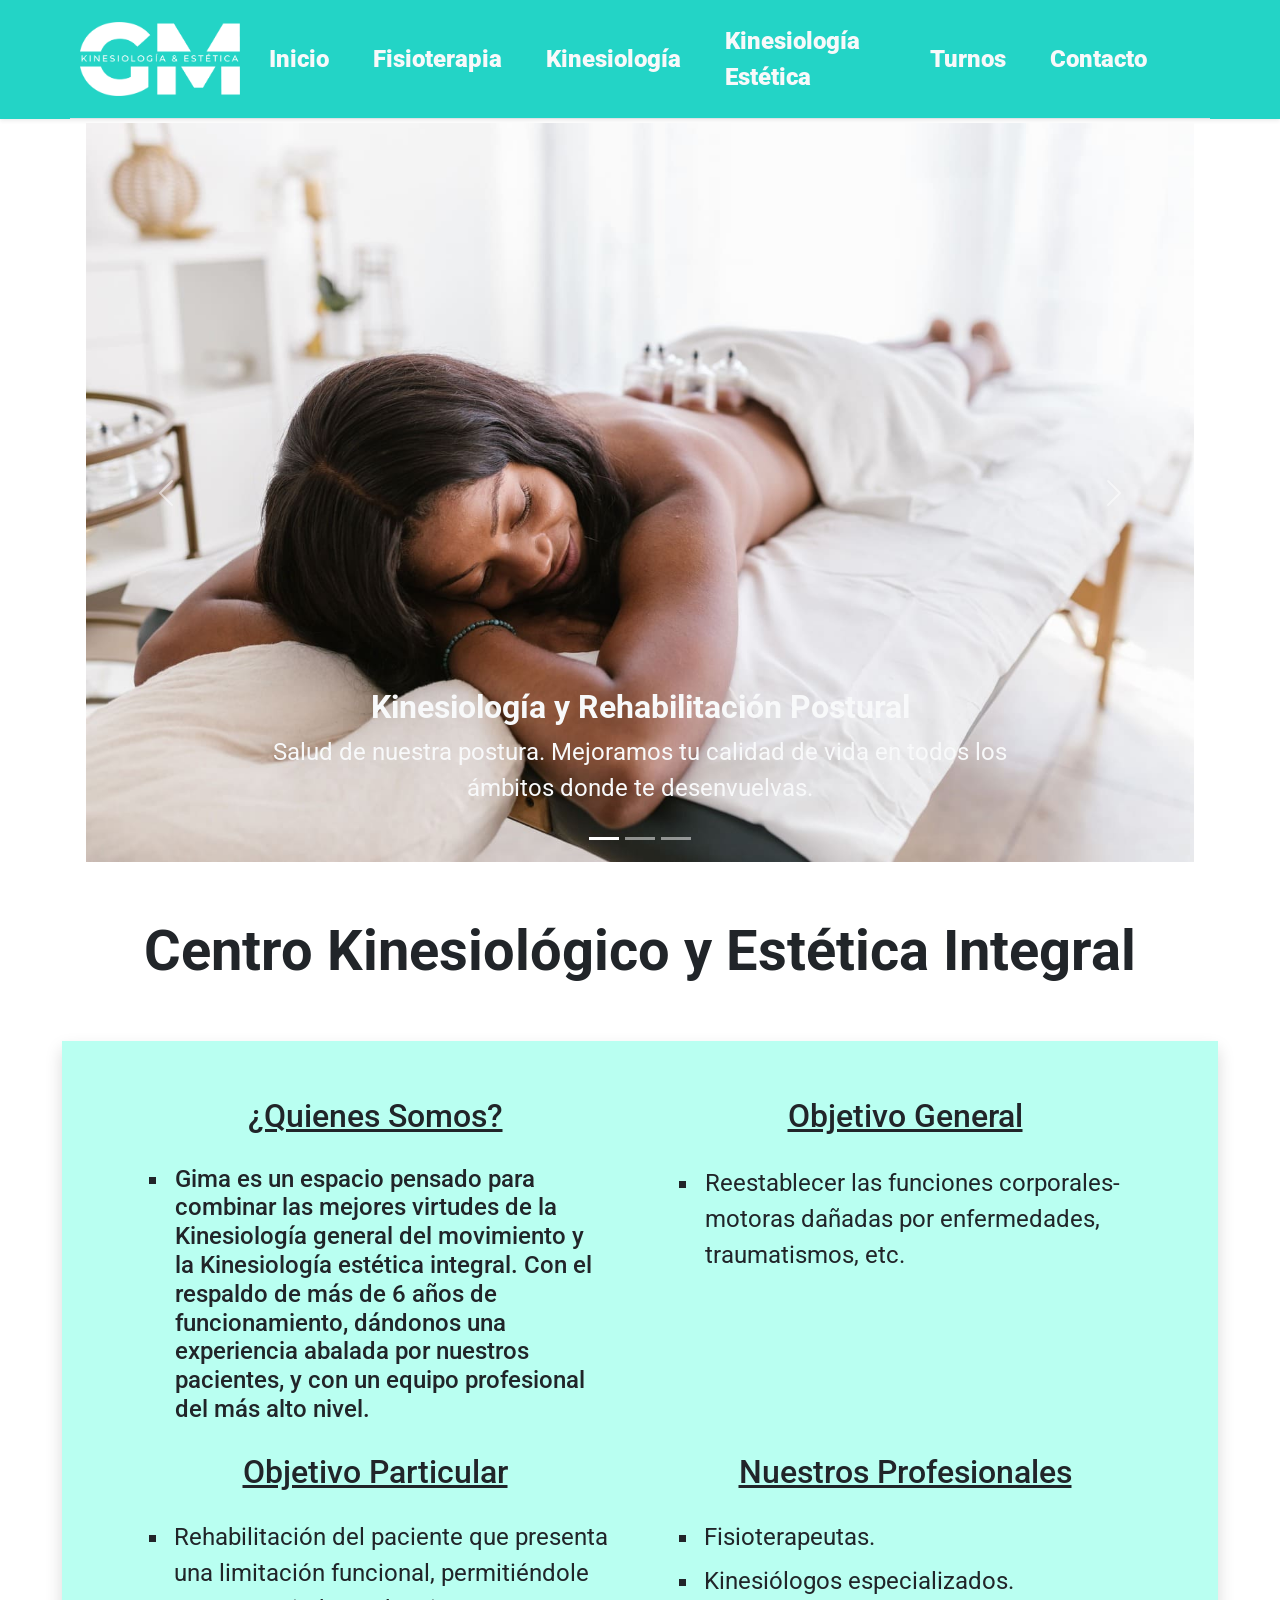
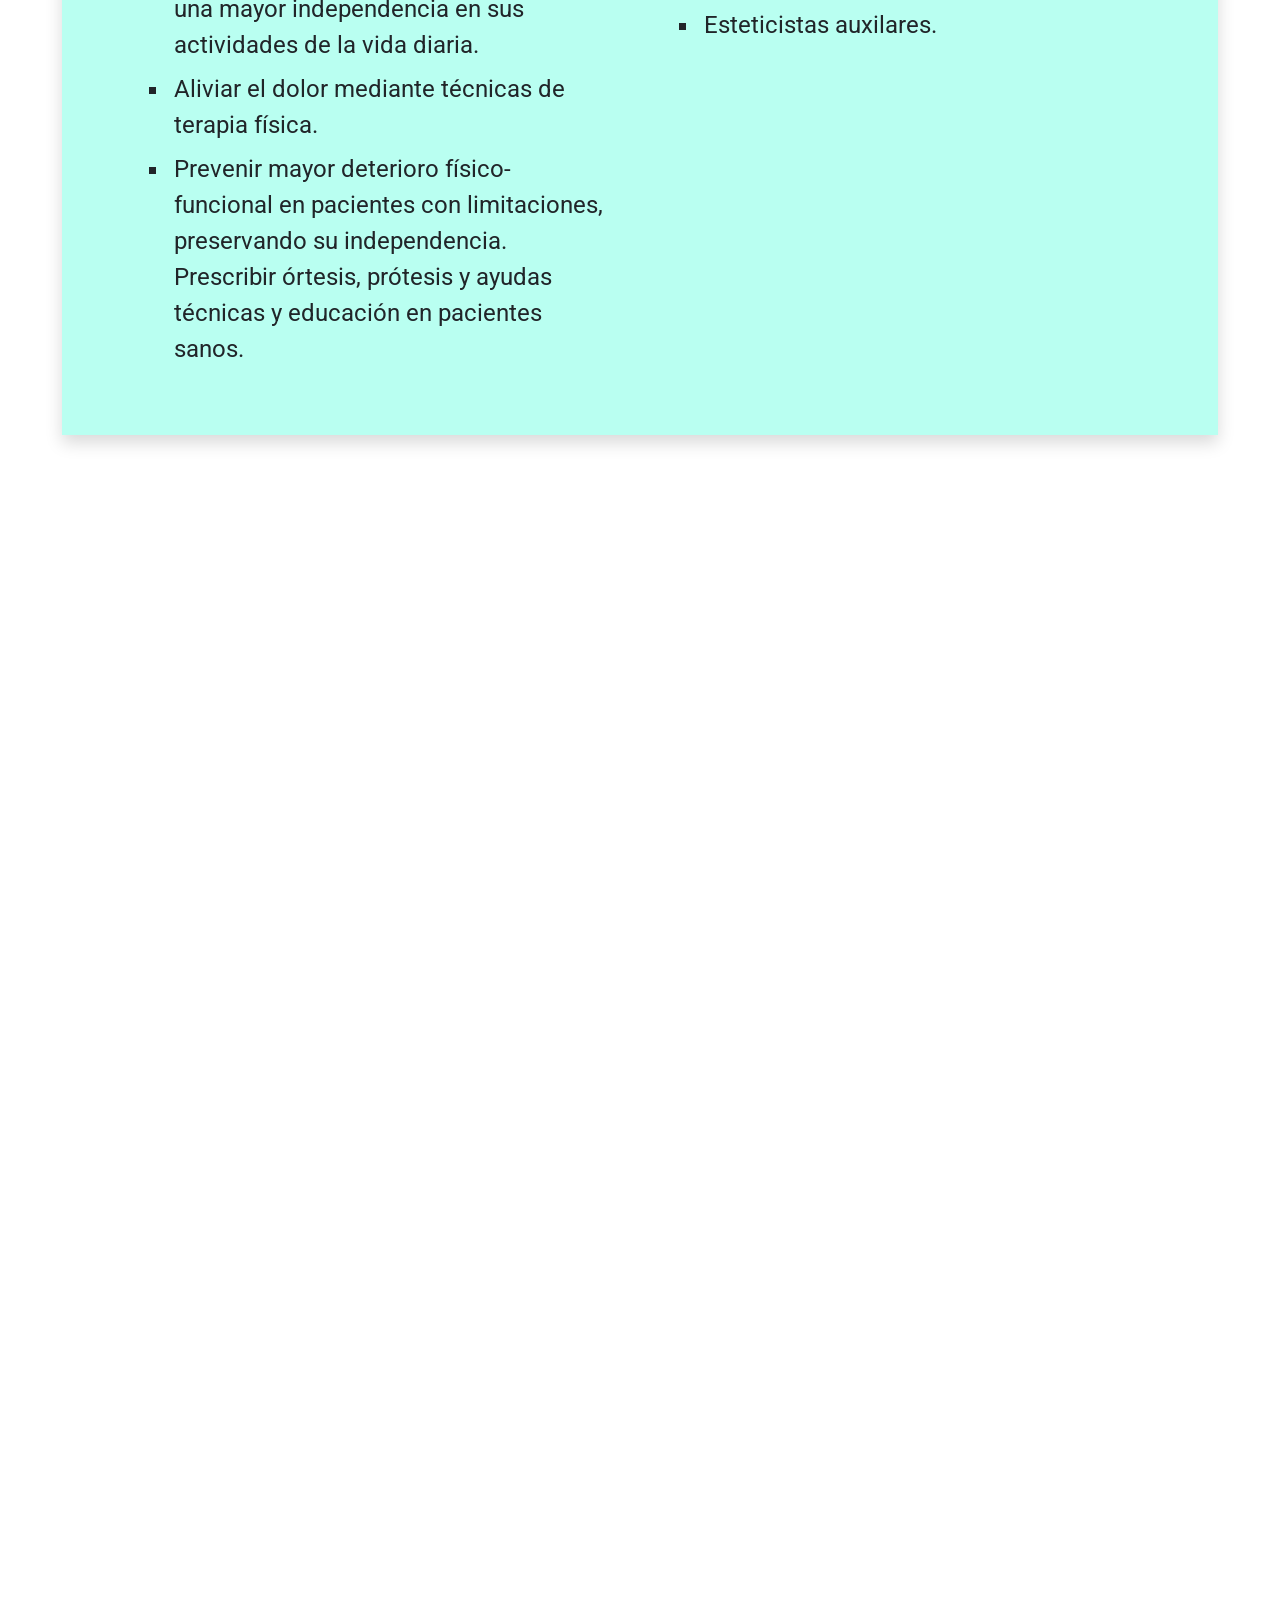
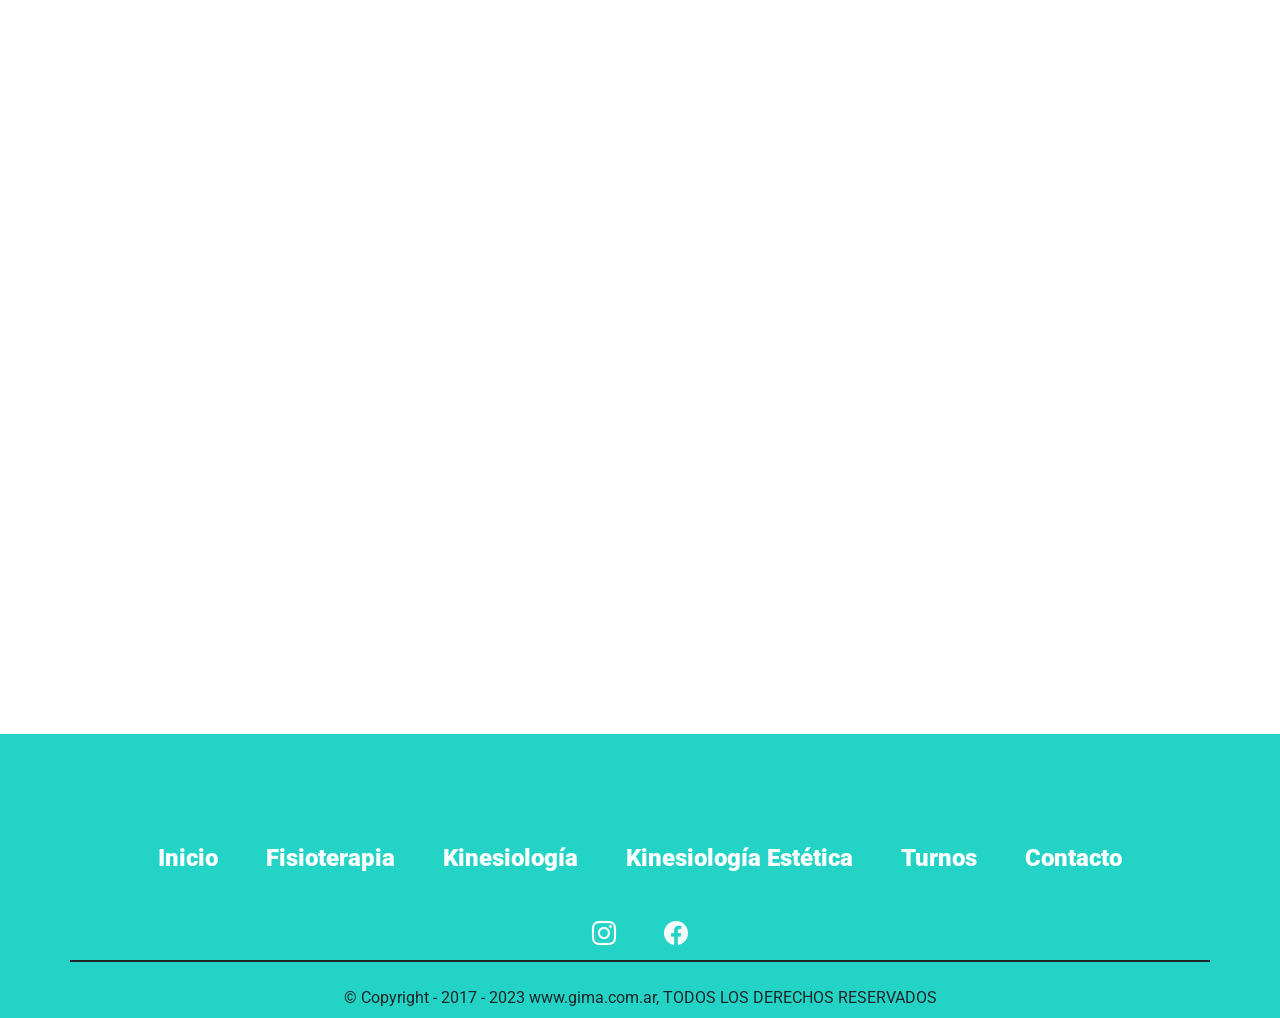
<file: index.html>
<!DOCTYPE html>
<html lang="en">
<head>
    <meta charset="UTF-8">
    <meta http-equiv="X-UA-Compatible" content="IE=edge">
    <meta name="viewport" content="width=device-width, initial-scale=1.0">
    <link href="https://cdn.jsdelivr.net/npm/bootstrap@5.2.3/dist/css/bootstrap.min.css" rel="stylesheet" integrity="sha384-rbsA2VBKQhggwzxH7pPCaAqO46MgnOM80zW1RWuH61DGLwZJEdK2Kadq2F9CUG65" crossorigin="anonymous">
    <link rel="stylesheet" href="https://cdn.jsdelivr.net/npm/bootstrap-icons@1.10.3/font/bootstrap-icons.css">
    <link href="https://unpkg.com/aos@2.3.1/dist/aos.css" rel="stylesheet">
    <link rel="preconnect" href="https://fonts.googleapis.com">
    <link rel="preconnect" href="https://fonts.gstatic.com" crossorigin>
    <link href="https://fonts.googleapis.com/css2?family=Roboto:ital,wght@0,400;0,700;0,900;1,400&display=swap" rel="stylesheet">
    <link rel="stylesheet" href="./css/styles.css">
    <meta name="description" content="GIMA Kinesiologia y Estetica Integral de Mendoza. Somos y Hacemos Salud">
    <title>GIMA | Kinesiologia y Estetica Mendoza</title>
</head>

<body>

      <!-- /////NAVBAR///// -->

    <header class="shadow-sm" id="header-index">

        <nav role="navigation" class="barra container navbar navbar-expand-lg border-bottom">

                <a class="whatsapp__btn" data-aos="fade-left" target="_blank" href="https://api.whatsapp.com/send?phone=+542616744090&text=Hola!%20Bienvenido%20a%20GIMA.%20Para%20agendar%20un%20turno%20cont%C3%A1ctanos%20a%20este%20n%C3%BAmero.%20Muchas%20gracias.">
                  <i class="whatsapp__icono bi-whatsapp"></i>
                </a>
              
                <a class="navbar-brand text-light" href="index.html"><img class="logo" data-aos="fade-right" src="./img/logo.png" alt="logo de la clinica. una g y una m partidas al medio donde se lee kinesiologia y estetica"></a>

                <button class="barra_hamb navbar-toggler text-light" type="button" data-bs-toggle="collapse" data-bs-target="#navbarNavDropdown" aria-controls="navbarNavDropdown" aria-expanded="false" aria-label="Toggle navigation">
                    <span class="navbar-toggler-icon"></span></button>

                <div class="barra_collapse collapse navbar-collapse" id="navbarNavDropdown">

                    <ul class="navbar-nav gap-2">
                        <li class="nav-item">
                            <a class="nav-link active text-light" href="./index.html">Inicio</a>
                        </li>
                        <li class="nav-item">
                            <a class="nav-link text-light" href="./pages/fisioterapia.html">Fisioterapia</a>
                        </li>
                        <li class="nav-item">
                            <a class="nav-link text-light" href="./pages/kinesiologia.html">Kinesiología</a>
                        </li> 
                        <li class="nav-item">
                            <a class="nav-link text-light" href="./pages/estetica.html">Kinesiología Estética</a>
                        </li>
                        <li class="nav-item">
                          <a class="nav-link text-light" href="./pages/turnos.html">Turnos</a>
                        </li>
                        <li class="nav-item">
                            <a class="nav-link text-light" href="./pages/contacto.html">Contacto</a>
                        </li>
                    </ul>
                        
                </div>
        </nav>
    
    </header>
        
    <main class="portada">

      <!-- /////CAROUSEL///// -->
        
        <section class="container">

            <div id="carouselExampleCaptions" class="carousel slide p-1">
                <div class="carousel-indicators">
                  <button type="button" data-bs-target="#carouselExampleCaptions" data-bs-slide-to="0" class="active" aria-current="true" aria-label="Slide 1"></button>
                  <button type="button" data-bs-target="#carouselExampleCaptions" data-bs-slide-to="1" aria-label="Slide 2"></button>
                  <button type="button" data-bs-target="#carouselExampleCaptions" data-bs-slide-to="2" aria-label="Slide 3"></button>
                </div>
                <div class="carousel-inner">
                  <div class="carousel-item active">
                    <img src="img/img-1-carousel.jpg" class="d-block img-fluid" alt="mujer recostada boca abajo, sonriente. Sobre su espalda se le realizan trabajos con succión para la postura.">
                    <div class="carousel-caption d-none d-md-block">
                      <h4 class="text-light fw-bold fs-2">Kinesiología y Rehabilitación Postural</h4>
                      <p class="text-light fs-4">Salud de nuestra postura. Mejoramos tu calidad de vida en todos los ámbitos donde te desenvuelvas.</p>
                    </div>
                  </div>
                  <div class="carousel-item">
                    <img src="img/img-2-carousel.jpg" class="d-block img-fluid" alt="dos mujeres sonriendo, en bata de baño blanca. En sus caras tienen mascarillas para mejorar su piel.">
                    <div class="carousel-caption d-none d-md-block">
                      <h4 class="text-dark fw-bold fs-2">Estetica Integral</h4>
                      <p class="text-dark fs-4">Sabemos la importancia de la salud estetica en tu vida. Este es el lugar correcto para éllo.</p>
                    </div>
                  </div>
                  <div class="carousel-item">
                    <img src="img/img-3-carousel.jpg" class="d-block w-100" alt="kinesiologa trabajando sobre el brazo de un paciente, que se encuentra recostado boca abajo.">
                    <div class="carousel-caption d-none d-md-block">
                      <h4 class="text-light fw-bold fs-2">Fisioterapia</h4>
                      <p class="text-light fs-4">Tratamos lesiones de la vida diaria. Mejoramos tu educación, para que no te vuelva a pasar.</p>
                    </div>
                  </div>
                </div>
                <button class="carousel-control-prev" type="button" data-bs-target="#carouselExampleCaptions" data-bs-slide="prev">
                  <span class="carousel-control-prev-icon" aria-hidden="true"></span>
                  <span class="visually-hidden">Previous</span>
                </button>
                <button class="carousel-control-next" type="button" data-bs-target="#carouselExampleCaptions" data-bs-slide="next">
                  <span class="carousel-control-next-icon" aria-hidden="true"></span>
                  <span class="visually-hidden">Next</span>
                </button>
            </div>
            
        </section>

      <!-- /////PRESENTACIÓN///// -->

        <section class="portada container p-1">
                
                <div>
                    <h1 class="portada__titulo text-center display-4 fw-bold p-5">Centro Kinesiológico y Estética Integral</h1>
                </div>
                
                <article class="portada__contenido row row-cols-lg-2 shadow p-2 p-md-5">

                    <div class="col-lg">
                        <h2 class="text-center fs-2 p-2 text-decoration-underline">¿Quienes Somos?<h3>
                        <ul class="m-3">
                            <li class="fs-4">Gima es un espacio pensado para combinar las mejores virtudes de la Kinesiología general del movimiento y la Kinesiología estética integral. Con el respaldo de más de 6 años de funcionamiento, dándonos una experiencia abalada por nuestros pacientes, y con un equipo profesional del más alto nivel.</li>
                        </ul>
                    </div>

                    <div class="col-lg">
                        <h2 class="text-center fs-2 p-2 text-decoration-underline">Objetivo General</h2>
                        <ul class="m-3">
                            <li class="fs-4">Reestablecer las funciones corporales-motoras dañadas por enfermedades, traumatismos, etc.</li>
                        </ul>
                    </div>

                    <div class="col-lg">
                        <h2 class="text-center fs-2 p-2 text-decoration-underline">Objetivo Particular</h2>
                        <ul class="m-3">
                            <li class="fs-4 p-1">Rehabilitación del paciente que presenta una limitación funcional, permitiéndole una mayor independencia en sus actividades de la vida diaria.</li>
                            <li class="fs-4 p-1">Aliviar el dolor mediante técnicas de terapia física.</li>
                            <li class="fs-4 p-1">Prevenir mayor deterioro físico-funcional en pacientes con limitaciones, preservando su independencia. Prescribir órtesis, prótesis y ayudas técnicas y educación en pacientes sanos.</li>
                        </ul>
                    </div>

                    <div class="col-lg">
                        <h2 class="text-center fs-2 p-2 text-decoration-underline">Nuestros Profesionales</h2>
                        <ul class="m-3">
                            <li class="fs-4 p-1">Fisioterapeutas.</li>
                            <li class="fs-4 p-1">Kinesiólogos especializados.</li>
                            <li class="fs-4 p-1">Esteticistas auxilares.</li>
                        </ul>
                    </div>

                </article> 
        
        </section>

      <!-- /////TRATAMIENTOS///// -->

        <section class="container">

            <article class="tarjeta row justify-content-center gap-5 p-5">

                <div class="tarjeta__portada--fisio col-xxl card text-center gap-2 shadow" data-aos="flip-left" style="width: 15rem;" >
                    <i class="bi bi-heart-pulse display-5 p-2"></i>
                    <h3 class="fs-4 fw-bold text-decoration-underline"><a href="./pages/fisioterapia.html">Fisioterapia</a></h3>
                    <p class="fs-5">Ciencia que se encarga de utilizar todos los agentes físicos (calor, movimiento,etc) disponibles en el medio para restaurar la función del cuerpo humano.</p>
                    <h4>Nuestras especialidades:</h4>
                    <ul class="fs-6">
                        <li>Terapia Manual</li>
                        <li>Osteopatía</li>
                        <li>Punción seca</li>
                        <li>Neurodinamia</li>
                        <li>Ejercicios Dirigidos</li>
                        <li>Estiramientos</li>
                        <li>Drenaje Linfático Manual</li>
                        <li>Kinesiotape</li>
                    </ul>
                </div>
                <div class="tarjeta__portada--kine col-xxl card text-center gap-2 shadow" data-aos="flip-left" style="width: 15rem;">
                    <i class="bi bi-heart-pulse display-5 p-2"></i>
                    <h3 class="fs-4 fw-bold text-decoration-underline"><a href="./pages/kinesiologia.html">Kinesiologia</a></h3>
                    <p class="fs-5">Ciencia que estudia la funcionalidad y calidad del movimiento humano. Contribuye a la prevención, rehabilitación y seguimiento de pacientes con problemas que alteran la función motriz en las acciones de su vida diaria, según su actividad.</p>
                </div>
                <div class="tarjeta__portada--estetica col-xxl card text-center gap-2 shadow" data-aos="flip-left" style="width: 15rem;">
                    <i class="bi bi-heart-pulse display-5 p-2"></i>
                    <h3 class="fs-4 fw-bold text-decoration-underline"><a href="./pages/estetica.html">Kinesiologia Estetica</a></h3>
                    <p class="fs-5">Área de la kinesiología que se dedica a tratar y prevenir las lesiones en la piel. Esta disciplina abarca varios procedimientos que se pueden realizar en el cuerpo o en la cara como la limpieza facial, los tratamientos vasculares o despigmentantes, la microdermoabrasión, el rejuvenecimiento facial, entre otros servicios.</p>
                </div>
                
            </article>

        </section>

      <!-- /////ARTICULOS///// -->

        <section>

            <article class="container">

                <div class="articulo row d-flex justify-content-center">

                  <div class="articulo__deporte col-xxl card m-5 shadow-sm" data-aos="fade-up-right" style="width: 18rem;">
                    <img src="./img/img-art-deporte.jpg" class="card-img-top" alt="deportista nadando en la superficie del agua">
                    <div class="card-body text-center">
                      <h4 class="card-title fs-3">Kinesiologia Deportiva</h4>
                      <p class="card-text">En GIMA queremos acompañarte en tu proceso de rehabilitación física.</p>
                      <div class="d-flex justify-content-center">
                        <a href="./pages/deporte.html" class="articulo__btn btn">Explorar</a>
                      </div>
                    </div>
                  </div>
  
                  <div class="articulo__laser col-xxl card m-5 shadow-sm" data-aos="fade-up-left" style="width: 18rem;">
                    <img src="./img/img-art-lipolaser.jpg" class="card-img-top" alt="mujer boca abajo, con el torso desnudo recibiendo tratamiento con láser sobre su espalda">
                    <div class="card-body text-center">
                      <h4 class="card-title fs-3">Lipoláser</h4>
                      <p class="card-text">Sin dolor y sin cirugía, y sin riesgos para la salud. Descubre este inovador tratamiento.</p>
                      <div class="d-flex justify-content-center">
                        <a href="./pages/lipolaser.html" class="articulo__btn btn">Explorar</a>
                      </div>
                    </div>
                  </div>
  
                  <div class="articulo__neuro col-xxl card m-5 shadow-sm" data-aos="fade-up-right" style="width: 18rem;">
                    <img src="./img/img-art-neuro.jpg" class="card-img-top"  alt="cabeza falsa con dibujo de anatomia cerebral en la zona superior">
                    <div class="card-body  text-center">
                      <h4 class="card-title fs-3">Neurodinamia</h4>
                      <p class="card-text">Una técnica de fisioterapia que te interesa conocer. Adentrate en este tratamiento.</p>
                      <div class="d-flex justify-content-center">
                        <a href="./pages/neurodinamia.html" class="articulo__btn btn">Explorar</a>
                      </div>
                    </div>
                  </div>
  
                  <div class="articulo__linfatico col-xxl card m-5 shadow-sm" data-aos="fade-up-left" style="width: 18rem;">
                    <img src="./img/img-art-linfatico.jpg" class="card-img-top" alt="persona boca abajo con una rama de y flores sobre su espalda">
                    <div class="card-body text-center">
                      <h4 class="card-title fs-3">Drenaje</h4>
                      <p class="card-text">Nuestra técnica de masaje manual que trabaja en el sistema linfático para estimularlo.</p>
                      <div class="d-flex justify-content-center">
                        <a href="./pages/drenajelinfatico.html" class="articulo__btn btn">Explorar</a>
                      </div>
                    </div>
                  </div>

                </div>

            </article>
            
        </section>

    </main>

       <!-- /////TRATAMIENTOS///// -->
    
    <footer class="footer">

        <div class="container">

            <div class="row barrafooter__nav gap-1 gap-lg-3">

                    <a class="barrafooter__titulo d-flex justify-content-center fw-bold fs-3 p-2" href="#header-index"><img class="logo" data-aos="fade-up" src="./img/logo.png" alt=""></a>
                    
                    <ul class="text-center d-flex flex-column gap-2 flex-lg-row justify-content-md-center gap-lg-5">
                        <li><a href="index.html">Inicio</a></li>
                        <li><a href="./pages/fisioterapia.html">Fisioterapia</a></li>
                        <li><a href="./pages/kinesiologia.html">Kinesiología</a></li>
                        <li><a href="./pages/estetica.html">Kinesiología Estética</a></li>
                        <li><a href="./pages/turnos.html">Turnos</a></li>
                        <li><a href="./pages/contacto.html">Contacto</a></li>
                    </ul> 
   
                <div class="barrafooter__social d-flex justify-content-center gap-5 fs-4 border-bottom border-dark p-2 border-2">
    
                    <a href="https://www.instagram.com/"><i class="bi bi-instagram text-light"></i></a>
                    <a href="https://www.facebook.com/"><i class="bi bi-facebook text-light"></i></a>
    
                </div>

                <div class="barrafooter__copy text-center p-2">
    
                    <span>© Copyright - 2017 - 2023 www.gima.com.ar, TODOS LOS DERECHOS RESERVADOS</span> 
                    
                </div>        
            </div>
        </div>
        
    </footer>
   
<script src="https://cdn.jsdelivr.net/npm/bootstrap@5.2.3/dist/js/bootstrap.bundle.min.js" integrity="sha384-kenU1KFdBIe4zVF0s0G1M5b4hcpxyD9F7jL+jjXkk+Q2h455rYXK/7HAuoJl+0I4" crossorigin="anonymous"></script>
<script src="https://unpkg.com/aos@2.3.1/dist/aos.js"></script>
<script src="./js/miarchivo.js"> </script>
<script>AOS.init();</script>

</body>

</html>
</file>
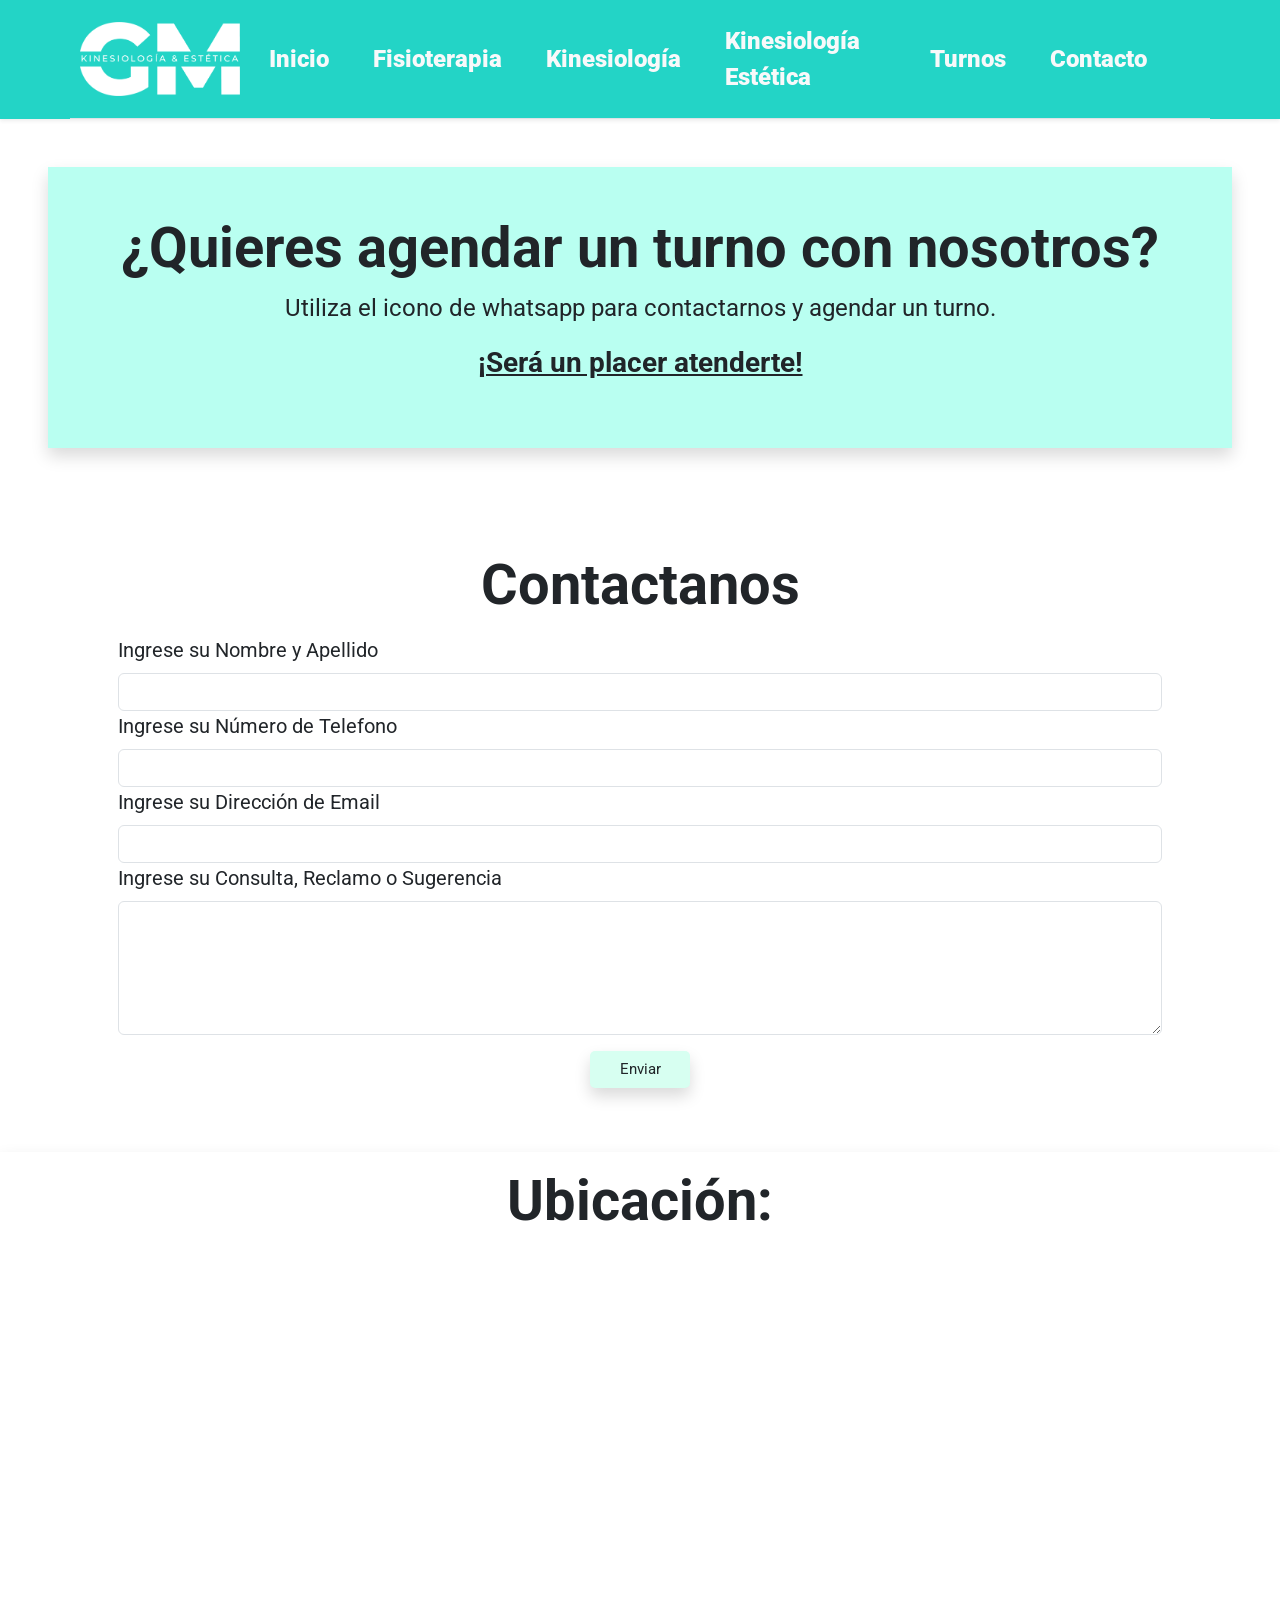
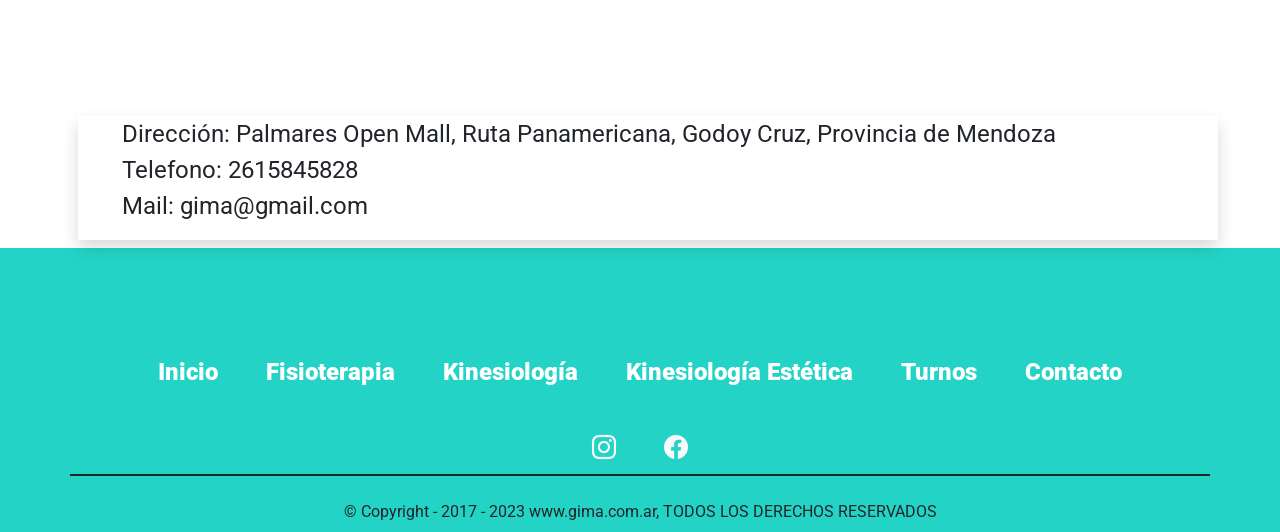
<file: pages/contacto.html>
<!DOCTYPE html>
<html lang="en">
<head>
    <meta charset="UTF-8">
    <meta http-equiv="X-UA-Compatible" content="IE=edge">
    <meta name="viewport" content="width=device-width, initial-scale=1.0">
    <link href="https://cdn.jsdelivr.net/npm/bootstrap@5.2.3/dist/css/bootstrap.min.css" rel="stylesheet" integrity="sha384-rbsA2VBKQhggwzxH7pPCaAqO46MgnOM80zW1RWuH61DGLwZJEdK2Kadq2F9CUG65" crossorigin="anonymous">
    <link rel="stylesheet" href="https://cdn.jsdelivr.net/npm/bootstrap-icons@1.10.3/font/bootstrap-icons.css">
    <link href="https://unpkg.com/aos@2.3.1/dist/aos.css" rel="stylesheet">
    <link rel="preconnect" href="https://fonts.googleapis.com">
    <link rel="preconnect" href="https://fonts.gstatic.com" crossorigin>
    <link href="https://fonts.googleapis.com/css2?family=Roboto:ital,wght@0,400;0,700;0,900;1,400&display=swap" rel="stylesheet">
    <link rel="stylesheet" href="../css/styles.css">
    <meta name="description" content=" Sección de Turnos y Reclamos GIMA.">
    <title>GIMA|Kinesiologia y Estetica | Contacto</title>
</head>

<body>

    <!-- /////NAVBAR///// -->

    <header class="shadow-sm">

        <a class="whatsapp__btn" data-aos="fade-left" target="_blank" href="https://api.whatsapp.com/send?phone=+542616744090&text=Hola!%20Bienvenido%20a%20GIMA.%20Para%20agendar%20un%20turno%20cont%C3%A1ctanos%20a%20este%20n%C3%BAmero.%20Muchas%20gracias.">
            <i class="icono__whatsapp bi-whatsapp"></i>
        </a>

        <nav role="navigation" class="barra container navbar navbar-expand-lg border-bottom">

            <a class="navbar-brand text-light" href="../index.html"><img class="logo" data-aos="fade-right" src="../img/logo.png" alt="logo de la clinica. una g y una m partidas al medio donde se lee kinesiologia y estetica"></a>

            <button class="barra_hamb navbar-toggler" type="button" data-bs-toggle="collapse" data-bs-target="#navbarNavDropdown" aria-controls="navbarNavDropdown" aria-expanded="false" aria-label="Toggle navigation">
                <span class="navbar-toggler-icon"></span></button>

            <div class="barra_collapse collapse navbar-collapse" id="navbarNavDropdown">

                <ul class="navbar-nav gap-2 fw-bold">
                    <li class="nav-item">
                        <a class="nav-link active text-light" href="../index.html">Inicio</a>
                    </li>
                    <li class="nav-item">
                        <a class="nav-link text-light" href="fisioterapia.html">Fisioterapia</a>
                    </li>
                    <li class="nav-item">
                        <a class="nav-link text-light" href="kinesiologia.html">Kinesiología</a>
                    </li> 
                    <li class="nav-item">
                        <a class="nav-link text-light" href="estetica.html">Kinesiología Estética</a>
                    </li>
                    <li class="nav-item">
                        <a class="nav-link text-light" href="turnos.html">Turnos</a>
                    </li>
                    <li class="nav-item">
                        <a class="nav-link text-light" href="contacto.html">Contacto</a>
                    </li>
                </ul>
                    
            </div>
    </nav>
    
    </header>

    <main class="contacto">

         <!-- /////TURNOS///// -->

         <section>

            <div class="contacto__wpp m-5 p-5 text-center shadow" data-aos="flip-left"
            data-aos-easing="ease-out-cubic"
            data-aos-duration="2000">
                <h2 class="display-4 fw-bold">¿Quieres agendar un turno con nosotros?</h2>
                <p class="fs-4 text-start text-md-center">Utiliza el icono de whatsapp para contactarnos y agendar un turno.</p>
                <p class="fs-3 text-center fw-bold text-decoration-underline">¡Será un placer atenderte!</p>
            </div>

        </section>

        <!-- /////FORMULARIO CONTACTO///// -->

        <section class="contacto__datos container p-5" id="contacto">

            <div class="row">

                <div class="d-flex flex-column justify-content-center">
                    
                    <div class="contacto__titulo">
                        <h1 class="display-4 p-2 fw-bold text-center" id="contactanos">Contactanos</h1>
                    </div>
                    
                    <form class="contacto__formulario" role="search" action="" name="contactogima" id="formulario">
                        <div class="contacto__nombre mb-6">
                            <label for="nombre-paciente" class="form-label fs-5">Ingrese su Nombre y Apellido</label>
                            <input type="name" class="form-control" name="nombre" id="nombre">
                        </div>
                        <div class="contacto__telefono mb-6">
                            <label for="telefono-paciente" class="form-label fs-5">Ingrese su Número de Telefono</label>
                            <input type="tel" class="form-control" name="telefono" id="telefono">
                        </div>
                        <div class="contacto__email mb-6">
                            <label for="email-paciente" class="form-label fs-5">Ingrese su Dirección de Email</label>
                            <input type="email" class="form-control" name="email" id="email">
                        </div>
                        <div class="contacto__turnos mb-6">
                            <label for="mensaje-paciente" class="form-label fs-5">Ingrese su Consulta, Reclamo o Sugerencia</label>
                            <textarea class="form-control" name="mensaje" rows="5" id="mensaje"></textarea>
                        </div>
                        <div class="d-flex justify-content-center m-3">
                            <input class="contacto__btn btn shadow" type="submit" value="Enviar">
                        </div>
                    </form>
                </div>
                
            </div>
        
        </section>

        <!-- /////UBICACIÓN///// -->

        <section class="shadow">

            <div class="contacto__ubicacion container">
                <div class="row">
                    <div class="contacto__iframe">
                        <h2 class="display-4 fw-bold text-center m-3">Ubicación:</h2>
                        <iframe class=" p-2 w-100" src="https://www.google.com/maps/embed?pb=!1m18!1m12!1m3!1d3347.822162753102!2d-68.86313058333137!3d-32.9557043
                        28821305!2m3!1f0!2f0!3f0!3m2!1i1024!2i768!4f13.1!3m3!1m2!1s0x967e0a4cb6f24f05%3A0x4c6a70ee2781d13!2sPalmares%20Open%20
                        Mall%2C%20Ruta%20Panamericana%202650%2C%20M5501%20Godoy%20Cruz%2C%20Mendoza!5e0!3m2!1ses-419!2sar!4v1669931987362!5m2!1ses
                        -419!2sar" width="600" height="450" style="border:0;" allowfullscreen="" loading="lazy" referrerpolicy="no-referrer-when-
                        downgrade">
                        </iframe>
                    </div>
                    <div class="shadow m-2">
                        <ul class="fs-4">
                            <li>Dirección: Palmares Open Mall, Ruta Panamericana, Godoy Cruz, Provincia de Mendoza</li>
                            <li>Telefono: 2615845828</li>
                            <li>Mail: gima@gmail.com</li>
                        </ul>
                    </div>
                </div>
            </div>    

        </section>

    </main>

        <!-- /////FOOTER///// -->

    <footer class="footer">

        <div class="container">

            <div class="row barrafooter__nav gap-1 gap-lg-3">

                    <a class="barrafooter__titulo d-flex justify-content-center fw-bold fs-3 p-2" href="../index.html"><img class="logo" data-aos="fade-up" src="../img/logo.png" alt=""></a>
                    
                    <ul class="text-center d-flex flex-column gap-2 flex-lg-row justify-content-md-center gap-lg-5">
                        <li><a href="../index.html">Inicio</a></li>
                        <li><a href="fisioterapia.html">Fisioterapia</a></li>
                        <li><a href="kinesiologia.html">Kinesiología</a></li>
                        <li><a href="estetica.html">Kinesiología Estética</a></li>
                        <li><a href="turnos.html">Turnos</a></li>
                        <li><a href="contacto.html">Contacto</a></li>
                    </ul> 
   
                <div class="barrafooter__social d-flex justify-content-center gap-5 fs-4 border-bottom border-dark p-2 border-2">
    
                        <a href="https://www.instagram.com/"><i class="bi bi-instagram text-light"></i></a>
    
                        <a href="https://www.facebook.com/"><i class="bi bi-facebook text-light"></i></a>
    
                </div>
                <div class="barrafooter__copy text-center p-2">
    
                    <span>© Copyright - 2017 - 2023 www.gima.com.ar, TODOS LOS DERECHOS RESERVADOS</span> 
                    
                </div>        
            </div>
        </div>
        
    </footer>

    <script src="https://cdn.jsdelivr.net/npm/bootstrap@5.2.3/dist/js/bootstrap.bundle.min.js" integrity="sha384-kenU1KFdBIe4zVF0s0G1M5b4hcpxyD9F7jL+jjXkk+Q2h455rYXK/7HAuoJl+0I4" crossorigin="anonymous"></script>
    <script src="https://unpkg.com/aos@2.3.1/dist/aos.js"></script>
    <script src="../js/miarchivo.js"> </script>
    <script> AOS.init(); </script>

</body>

</html>
</file>
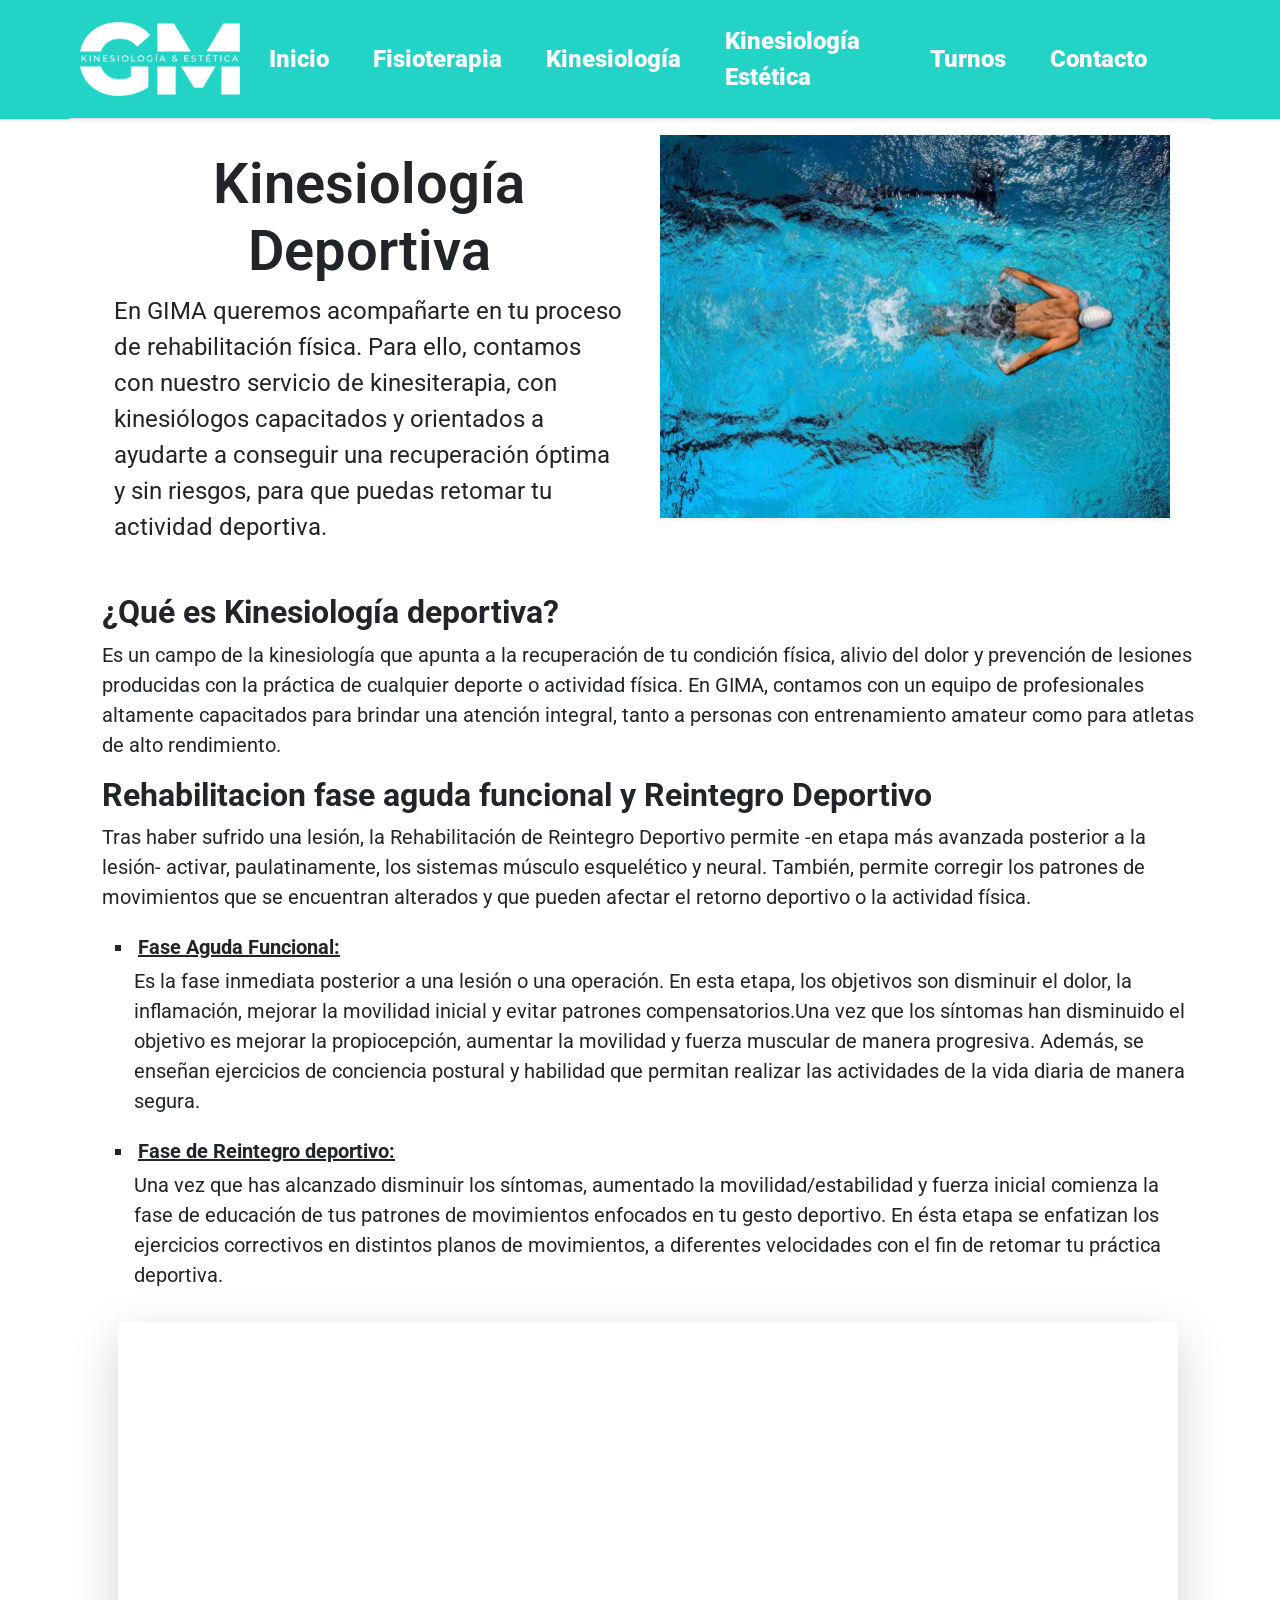
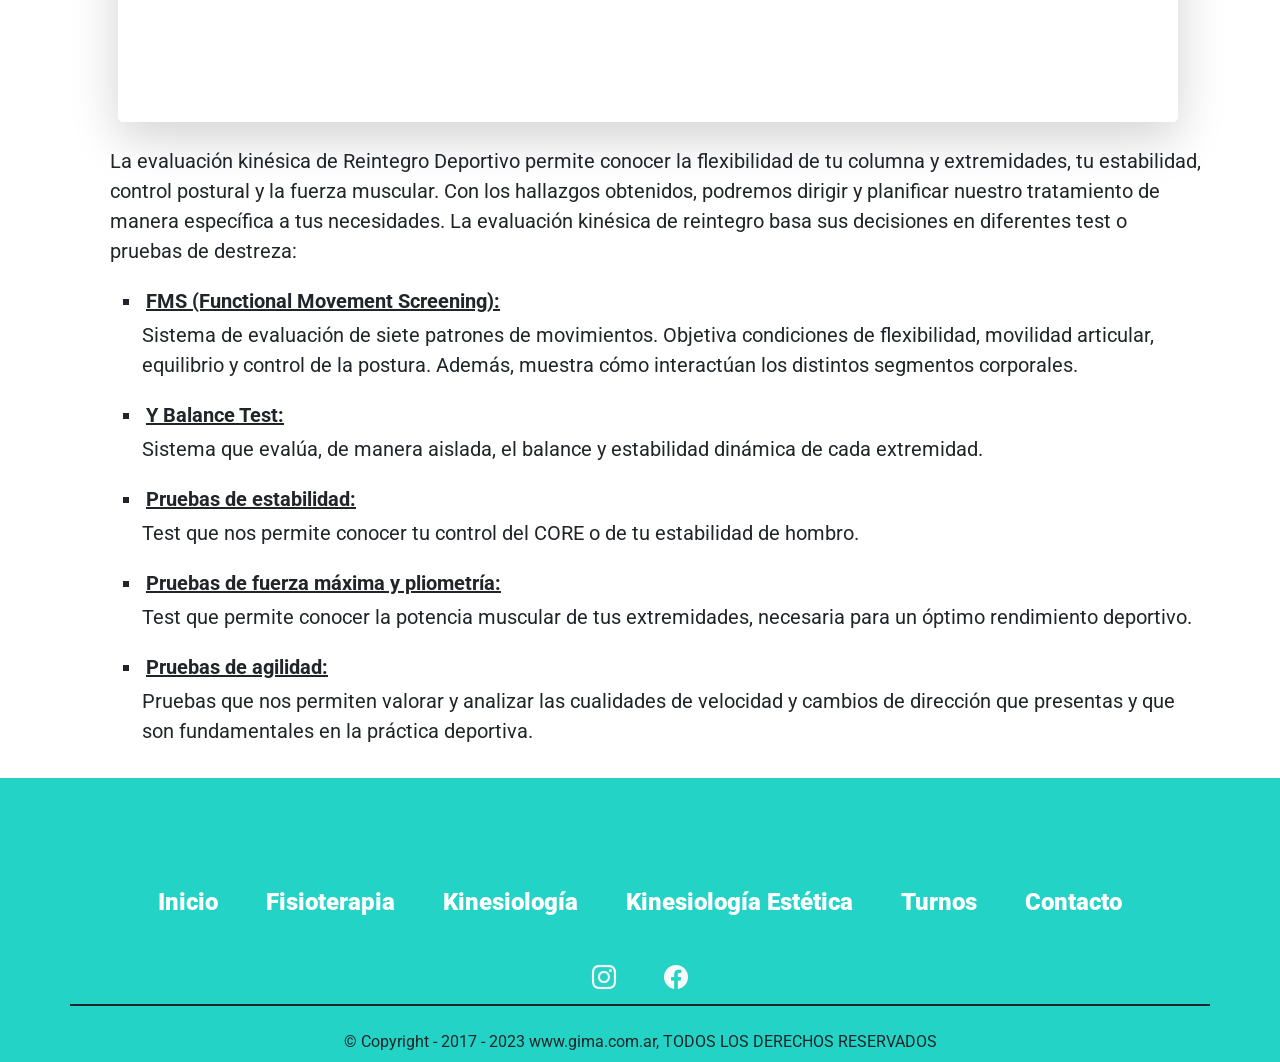
<file: pages/deporte.html>
<!DOCTYPE html>
<html lang="en">
<head>
    <meta charset="UTF-8">
    <meta http-equiv="X-UA-Compatible" content="IE=edge">
    <meta name="viewport" content="width=device-width, initial-scale=1.0">
    <link href="https://cdn.jsdelivr.net/npm/bootstrap@5.2.3/dist/css/bootstrap.min.css" rel="stylesheet" integrity="sha384-rbsA2VBKQhggwzxH7pPCaAqO46MgnOM80zW1RWuH61DGLwZJEdK2Kadq2F9CUG65" crossorigin="anonymous">
    <link rel="stylesheet" href="https://cdn.jsdelivr.net/npm/bootstrap-icons@1.10.3/font/bootstrap-icons.css">
    <link href="https://unpkg.com/aos@2.3.1/dist/aos.css" rel="stylesheet">
    <link rel="preconnect" href="https://fonts.googleapis.com">
    <link rel="preconnect" href="https://fonts.gstatic.com" crossorigin>
    <link href="https://fonts.googleapis.com/css2?family=Roboto:ital,wght@0,400;0,700;0,900;1,400&display=swap" rel="stylesheet">
    <link rel="stylesheet" href="../css/styles.css">
    <meta name="description" content="Articulo de Kinesiologia del Deporte. Información de Interes.">
    <title>GIMA | Kinesiologia y Estetica Mendoza | Articulo Deporte</title>
</head>

<body>

    <!-- /////NAVBAR///// -->

    <header class="shadow-sm">

        <nav role="navigation" class="barra container navbar navbar-expand-lg border-bottom">

            <a class="whatsapp__btn" data-aos="fade-left" target="_blank" href="https://api.whatsapp.com/send?phone=+542616744090&text=Hola!%20Bienvenido%20a%20GIMA.%20Para%20agendar%20un%20turno%20cont%C3%A1ctanos%20a%20este%20n%C3%BAmero.%20Muchas%20gracias.">
                <i class="icono__whatsapp bi-whatsapp"></i>
            </a>

            <a class="navbar-brand text-light" href="../index.html"><img class="logo" data-aos="fade-right" src="../img/logo.png" alt="logo de la clinica. una g y una m partidas al medio donde se lee kinesiologia y estetica"></a>
    
            <button class="barra_hamb navbar-toggler" type="button" data-bs-toggle="collapse" data-bs-target="#navbarNavDropdown" aria-controls="navbarNavDropdown" aria-expanded="false" aria-label="Toggle navigation">
                <span class="navbar-toggler-icon"></span></button>
    
            <div class="barra_collapse collapse navbar-collapse" id="navbarNavDropdown">
    
                <ul class="navbar-nav gap-2 fw-bold">
                    <li class="nav-item">
                        <a class="nav-link active text-light" href="../index.html">Inicio</a>
                    </li>
                    <li class="nav-item">
                        <a class="nav-link text-light" href="fisioterapia.html">Fisioterapia</a>
                    </li>
                    <li class="nav-item">
                        <a class="nav-link text-light" href="kinesiologia.html">Kinesiología</a>
                    </li> 
                    <li class="nav-item">
                        <a class="nav-link text-light" href="estetica.html">Kinesiología Estética</a>
                    </li>
                    <li class="nav-item">
                        <a class="nav-link text-light" href="turnos.html">Turnos</a>
                    </li>
                    <li class="nav-item">
                        <a class="nav-link text-light" href="contacto.html">Contacto</a>
                    </li>
                </ul>
                    
            </div>
        </nav>
    
    </header>

    <!-- /////ARTICULO. INFORMACIÓN///// -->

    <main>

        <section class="container">

            <article class="row m-3 gap-2" role="article">
    
              <div class="col-lg p-2 m-2 d-flex flex-column text-start justify-content-center">
                <h1 class="display-4 fw-semibold text-center">Kinesiología Deportiva</h1>
                <p class="fs-4">En GIMA queremos acompañarte en tu proceso de rehabilitación física. Para ello, contamos con nuestro servicio de kinesiterapia, con kinesiólogos capacitados y orientados a ayudarte a conseguir una recuperación óptima y sin riesgos, para que puedas retomar tu actividad deportiva. </p>
              </div>
              <div class="col-lg">
                <img class=" shadow-sm w-100" src="../img/img-art-deporte.jpg" alt="deportista nadando en la superficie del agua">
              </div>
    
            </article>

            <article class="kinesio container m-2" role="article">

                <div class="kinesio__info row">

                    <div class="kinesio__concepto text-start">
                        <h2 class="fs-2 fw-bold">¿Qué es Kinesiología deportiva?</h2>
                        <p class="fs-5">Es un campo de la kinesiología que apunta a la recuperación de tu condición física, alivio del dolor y prevención de lesiones producidas con la práctica de cualquier deporte o actividad física. En GIMA, contamos con un equipo de profesionales altamente capacitados para brindar una atención integral, tanto a personas con entrenamiento amateur como para atletas de alto rendimiento.</p>
                    </div> 

                    <div class="kinesio__rehabilitacion text-start">
                        <h2 class="fs-2 fw-bold">Rehabilitacion fase aguda funcional y Reintegro Deportivo</h2>
                        <p class="fs-5">Tras haber sufrido una lesión, la Rehabilitación de Reintegro Deportivo permite -en etapa más avanzada posterior a la lesión- activar, paulatinamente, los sistemas músculo esquelético y neural. También, permite corregir los patrones de movimientos que se encuentran alterados y que pueden afectar el retorno deportivo o la actividad física.</p>
                        <ul class="text-start fs-5">
                            <li class="p-1 fw-bold text-decoration-underline">Fase Aguda Funcional:</li> <p>Es la fase inmediata posterior a una lesión o una operación. En esta etapa, los objetivos son disminuir el dolor, la inflamación, mejorar la movilidad inicial y evitar patrones compensatorios.Una vez que los síntomas han disminuido  el objetivo es mejorar la propiocepción, aumentar la movilidad y fuerza muscular de manera progresiva. Además, se enseñan ejercicios de conciencia postural y habilidad que permitan realizar las actividades de la vida diaria de manera segura.</p>
                            <li class="p-1 fw-bold text-decoration-underline">Fase de Reintegro deportivo:</li> <p>Una vez que has alcanzado disminuir los síntomas, aumentado la movilidad/estabilidad y fuerza inicial comienza la fase de educación de tus patrones de movimientos enfocados en tu gesto deportivo. En ésta etapa se enfatizan los ejercicios correctivos en distintos planos de movimientos, a diferentes velocidades con el fin de retomar tu práctica deportiva.</p>
                        </ul>
                    </div>

                    <div class="container">
                        <div class="kinesio__iframe d-flex justify-content-center">
                            <iframe class="shadow-lg m-3" src="https://www.youtube.com/embed/8lNcUwDoA0I" title="Fisioterapia deportiva, todo lo que debes saber - Cristina Corrales" frameborder="0" allow="accelerometer; autoplay; clipboard-write; encrypted-media; gyroscope; picture-in-picture; web-share" allowfullscreen></iframe>
                        </div> 
                    </div>
                    
                    <div class="kinesio__rehabilitacion m-2 text-start">
                        <p class="fs-5">
                            La evaluación kinésica de Reintegro Deportivo permite conocer la flexibilidad de tu columna y extremidades, tu estabilidad, control  postural y la fuerza muscular. Con los hallazgos obtenidos, podremos dirigir y planificar nuestro tratamiento de manera específica a tus necesidades. La evaluación kinésica de reintegro basa sus decisiones en diferentes test o pruebas de destreza:
                        </p>
                        <ul class="text-start fs-5">
                            <li class="p-1 fw-bold text-decoration-underline">FMS (Functional Movement Screening):</li> <p>Sistema de evaluación de siete patrones de movimientos. Objetiva condiciones de flexibilidad, movilidad articular, equilibrio y control de la postura. Además, muestra cómo interactúan los distintos segmentos corporales.</p>
                            <li class="p-1 fw-bold text-decoration-underline">Y Balance Test:</li> <p>Sistema que evalúa, de manera aislada, el balance y estabilidad dinámica de cada extremidad.</p>
                            <li class="p-1 fw-bold text-decoration-underline">Pruebas de estabilidad:</li> <p>Test que nos permite conocer tu control del CORE o de tu estabilidad de hombro.</p>
                            <li class="p-1 fw-bold text-decoration-underline">Pruebas de fuerza máxima y pliometría:</li> <p>Test que permite conocer la potencia muscular de tus extremidades, necesaria para un óptimo rendimiento deportivo.</p>
                            <li class="p-1 fw-bold text-decoration-underline">Pruebas de agilidad:</li> <p>Pruebas que nos permiten valorar y analizar las cualidades de velocidad y cambios de dirección que presentas y que son fundamentales en la práctica deportiva.</p> 
                        </ul>
                    </div>

                </div>
                
            </article>
    
          </section>  
    
    </main>

    <!-- /////FOOTER///// -->

    <footer class="footer">

        <div class="container">

            <div class="row barrafooter__nav gap-1 gap-lg-3">

                    <a class="barrafooter__titulo d-flex justify-content-center fw-bold fs-3 p-2" href="../index.html"><img class="logo" data-aos="fade-up" src="../img/logo.png" alt=""></a>
                    
                    <ul class="text-center d-flex flex-column gap-2 flex-lg-row justify-content-md-center gap-lg-5">
                        <li><a href="../index.html">Inicio</a></li>
                        <li><a href="fisioterapia.html">Fisioterapia</a></li>
                        <li><a href="kinesiologia.html">Kinesiología</a></li>
                        <li><a href="estetica.html">Kinesiología Estética</a></li>
                        <li><a href="turnos.html">Turnos</a></li>
                        <li><a href="contacto.html">Contacto</a></li>
                    </ul> 
   
                <div class="barrafooter__social d-flex justify-content-center gap-5 fs-4 border-bottom border-dark p-2 border-2">
    
                        <a href="https://www.instagram.com/"><i class="bi bi-instagram text-light"></i></a>
    
                        <a href="https://www.facebook.com/"><i class="bi bi-facebook text-light"></i></a>
    
                </div>
                <div class="barrafooter__copy text-center p-2">
    
                    <span>© Copyright - 2017 - 2023 www.gima.com.ar, TODOS LOS DERECHOS RESERVADOS</span> 
                    
                </div>        
            </div>
        </div>
        
    </footer>

    <script src="https://cdn.jsdelivr.net/npm/bootstrap@5.2.3/dist/js/bootstrap.bundle.min.js" integrity="sha384-kenU1KFdBIe4zVF0s0G1M5b4hcpxyD9F7jL+jjXkk+Q2h455rYXK/7HAuoJl+0I4" crossorigin="anonymous"></script>
    <script src="https://unpkg.com/aos@2.3.1/dist/aos.js"></script>
    <script>
    AOS.init();
    </script>
    
</body>

</html>
</file>
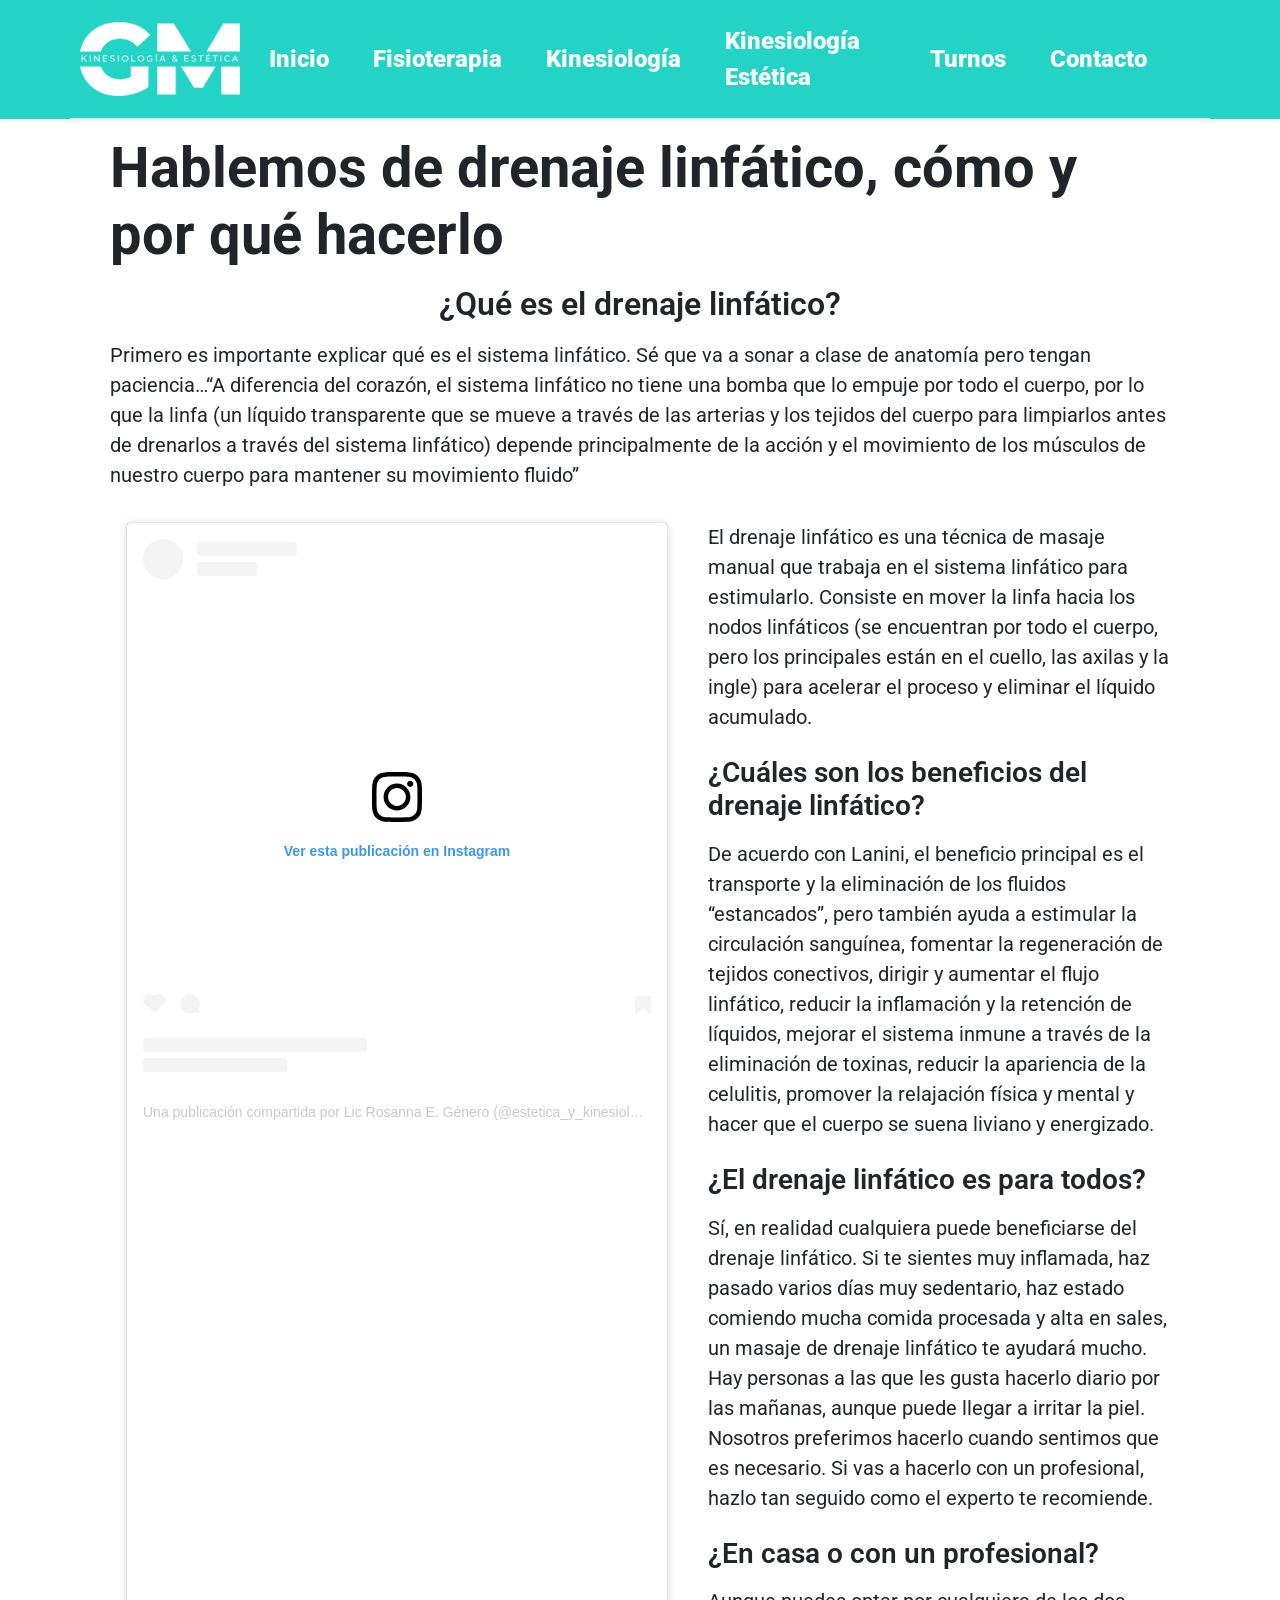
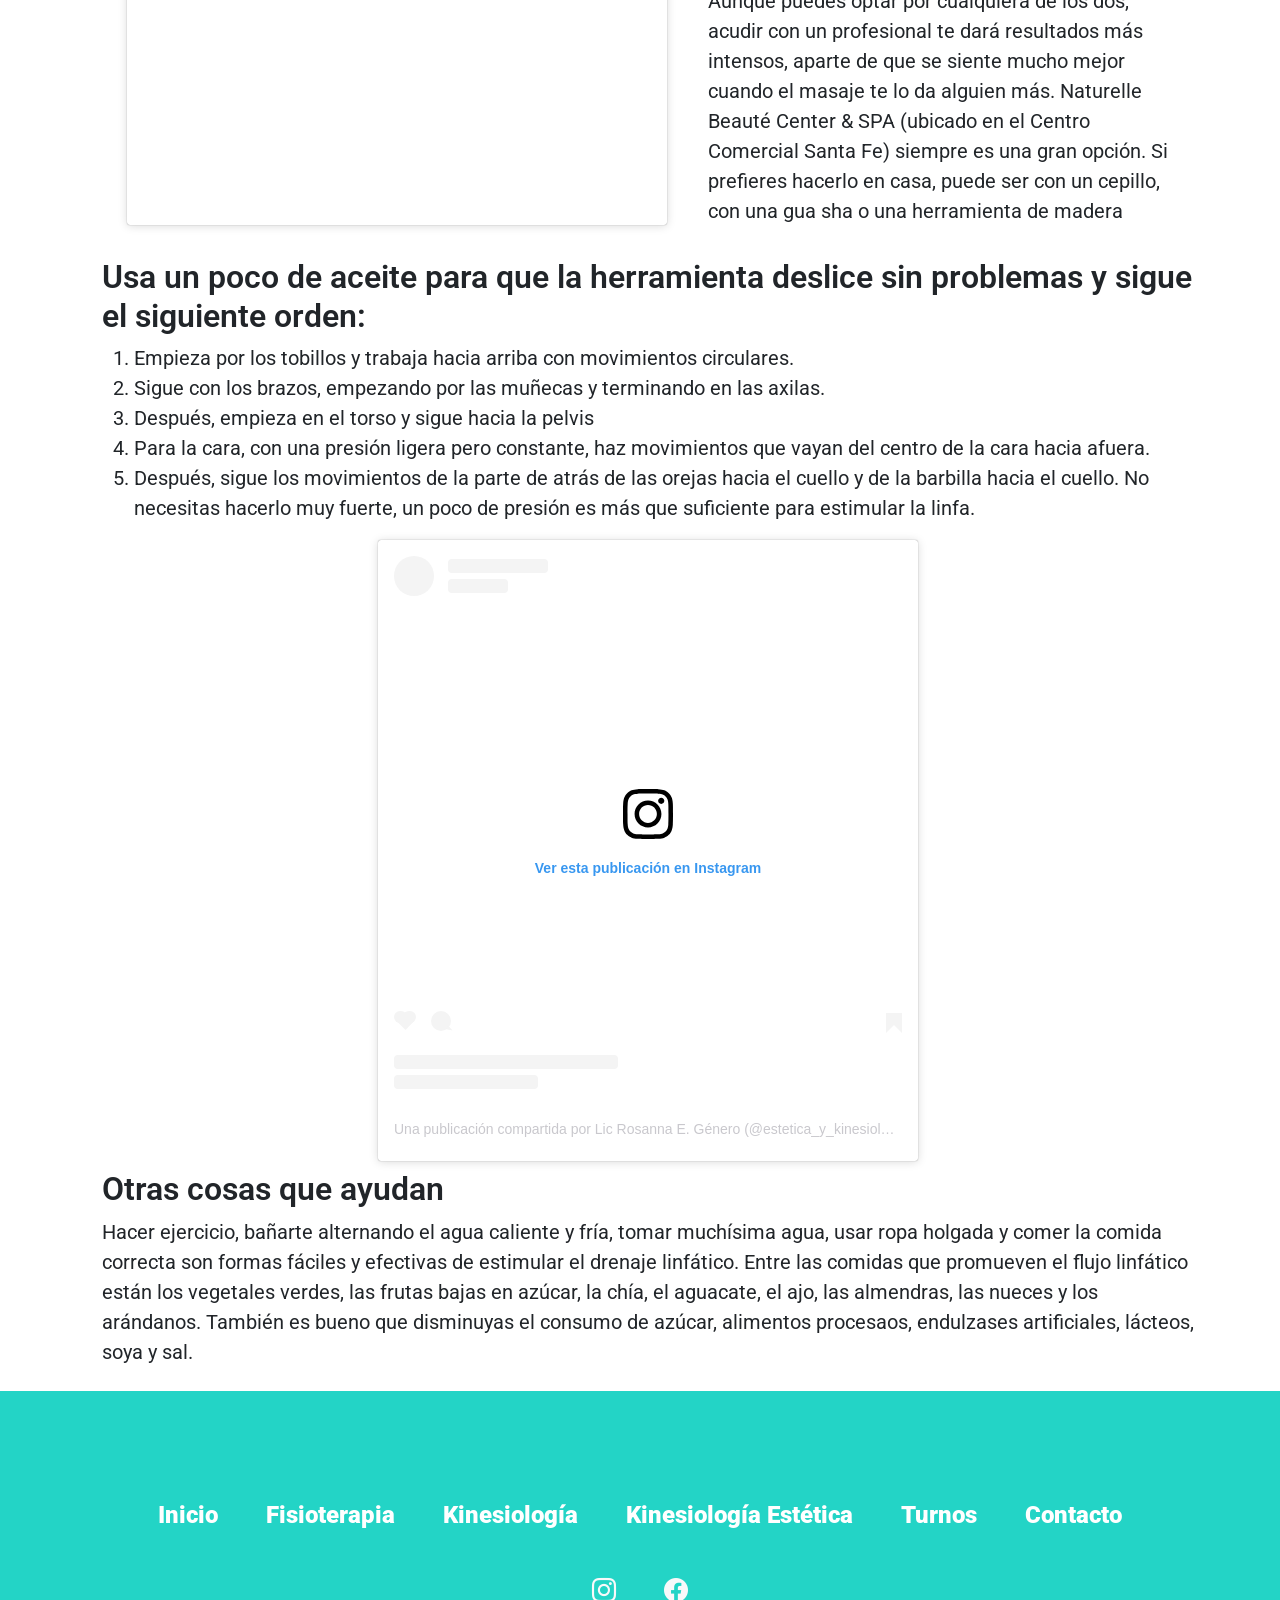
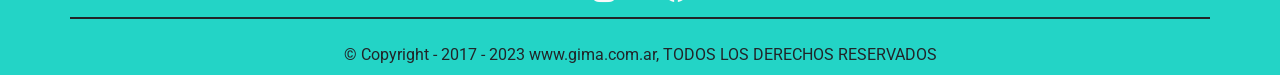
<file: pages/drenajelinfatico.html>
<!DOCTYPE html>
<html lang="en">
<head>
    <meta charset="UTF-8">
    <meta http-equiv="X-UA-Compatible" content="IE=edge">
    <meta name="viewport" content="width=device-width, initial-scale=1.0">
    <link href="https://cdn.jsdelivr.net/npm/bootstrap@5.2.3/dist/css/bootstrap.min.css" rel="stylesheet" integrity="sha384-rbsA2VBKQhggwzxH7pPCaAqO46MgnOM80zW1RWuH61DGLwZJEdK2Kadq2F9CUG65" crossorigin="anonymous">
    <link rel="stylesheet" href="https://cdn.jsdelivr.net/npm/bootstrap-icons@1.10.3/font/bootstrap-icons.css">
    <link href="https://unpkg.com/aos@2.3.1/dist/aos.css" rel="stylesheet">
    <link rel="preconnect" href="https://fonts.googleapis.com">
    <link rel="preconnect" href="https://fonts.gstatic.com" crossorigin>
    <link href="https://fonts.googleapis.com/css2?family=Roboto:ital,wght@0,400;0,700;0,900;1,400&display=swap" rel="stylesheet">
    <link rel="stylesheet" href="../css/styles.css">
    <meta name="description" content="Articulo Tratamiento Drenaje Linfático. Información de Interes.">
    <title>GIMA | Kinesiologia y Estetica Mendoza | Articulos D.Linfático</title>
</head>

<body>

    <!-- /////NAVBAR///// -->

    <header class="shadow-sm">

        <nav role="navigation" class="barra container navbar navbar-expand-lg border-bottom">

            <a class="whatsapp__btn" data-aos="fade-left" target="_blank" href="https://api.whatsapp.com/send?phone=+542616744090&text=Hola!%20Bienvenido%20a%20GIMA.%20Para%20agendar%20un%20turno%20cont%C3%A1ctanos%20a%20este%20n%C3%BAmero.%20Muchas%20gracias.">
                <i class="icono__whatsapp bi-whatsapp"></i>
            </a>

            <a class="navbar-brand text-light" href="../index.html"><img class="logo" data-aos="fade-right" src="../img/logo.png" alt="logo de la clinica. una g y una m partidas al medio donde se lee kinesiologia y estetica"></a>

            <button class="barra_hamb navbar-toggler" type="button" data-bs-toggle="collapse" data-bs-target="#navbarNavDropdown" aria-controls="navbarNavDropdown" aria-expanded="false" aria-label="Toggle navigation">
                <span class="navbar-toggler-icon"></span></button>

            <div class="barra_collapse collapse navbar-collapse" id="navbarNavDropdown">

                <ul class="navbar-nav gap-2 fw-bold">
                    <li class="nav-item">
                        <a class="nav-link active text-light" href="../index.html">Inicio</a>
                    </li>
                    <li class="nav-item">
                        <a class="nav-link text-light" href="fisioterapia.html">Fisioterapia</a>
                    </li>
                    <li class="nav-item">
                        <a class="nav-link text-light" href="kinesiologia.html">Kinesiología</a>
                    </li> 
                    <li class="nav-item">
                        <a class="nav-link text-light" href="estetica.html">Kinesiología Estética</a>
                    </li>
                    <li class="nav-item">
                        <a class="nav-link text-light" href="turnos.html">Turnos</a>
                    </li>
                    <li class="nav-item">
                        <a class="nav-link text-light" href="contacto.html">Contacto</a>
                    </li>
                </ul>
                    
            </div>
        </nav>
    
    </header>

    <!-- /////ARTICULO. INFORMACIÓN///// -->

    <main>

        <section class="container">

            <article class="row m-3 fs-5" role="article">
    
              <div class="d-flex flex-column text-start gap-2">
                <h1 class="display-4 fw-bold">Hablemos de drenaje linfático, cómo y por qué hacerlo</h1>
                <h2 class="fw-semibold text-center fs-2">¿Qué es el drenaje linfático?</h2>
                <p>Primero es importante explicar qué es el sistema linfático. Sé que va a sonar a clase de anatomía pero tengan paciencia…“A diferencia del corazón, el sistema linfático no tiene una bomba que lo empuje por todo el cuerpo, por lo que la linfa (un líquido transparente que se mueve a través de las arterias y los tejidos del cuerpo para limpiarlos antes de drenarlos a través del sistema linfático) depende principalmente de la acción y el movimiento de los músculos de nuestro cuerpo para mantener su movimiento fluido”</p>
              </div>
              
              <div class="container">

                <div class="row">
                    <div class="col-lg m-3 d-flex justify-content-center">

                         <blockquote class="instagram-media" data-instgrm-permalink="https://www.instagram.com/reel/CP0xPXvJeoW/?utm_source=ig_embed&amp;utm_campaign=loading" data-instgrm-version="14" style=" background:#FFF; border:0; border-radius:3px; box-shadow:0 0 1px 0 rgba(0,0,0,0.5),0 1px 10px 0 rgba(0,0,0,0.15); margin: 1px; max-width:540px; min-width:326px; padding:0; width:99.375%; width:-webkit-calc(100% - 2px); width:calc(100% - 2px);"><div style="padding:16px;"> <a href="https://www.instagram.com/reel/CP0xPXvJeoW/?utm_source=ig_embed&amp;utm_campaign=loading" style=" background:#FFFFFF; line-height:0; padding:0 0; text-align:center; text-decoration:none; width:100%;" target="_blank"> <div style=" display: flex; flex-direction: row; align-items: center;"> <div style="background-color: #F4F4F4; border-radius: 50%; flex-grow: 0; height: 40px; margin-right: 14px; width: 40px;"></div> <div style="display: flex; flex-direction: column; flex-grow: 1; justify-content: center;"> <div style=" background-color: #F4F4F4; border-radius: 4px; flex-grow: 0; height: 14px; margin-bottom: 6px; width: 100px;"></div> <div style=" background-color: #F4F4F4; border-radius: 4px; flex-grow: 0; height: 14px; width: 60px;"></div></div></div><div style="padding: 19% 0;"></div> <div style="display:block; height:50px; margin:0 auto 12px; width:50px;"><svg width="50px" height="50px" viewBox="0 0 60 60" version="1.1" xmlns="https://www.w3.org/2000/svg" xmlns:xlink="https://www.w3.org/1999/xlink"><g stroke="none" stroke-width="1" fill="none" fill-rule="evenodd"><g transform="translate(-511.000000, -20.000000)" fill="#000000"><g><path d="M556.869,30.41 C554.814,30.41 553.148,32.076 553.148,34.131 C553.148,36.186 554.814,37.852 556.869,37.852 C558.924,37.852 560.59,36.186 560.59,34.131 C560.59,32.076 558.924,30.41 556.869,30.41 M541,60.657 C535.114,60.657 530.342,55.887 530.342,50 C530.342,44.114 535.114,39.342 541,39.342 C546.887,39.342 551.658,44.114 551.658,50 C551.658,55.887 546.887,60.657 541,60.657 M541,33.886 C532.1,33.886 524.886,41.1 524.886,50 C524.886,58.899 532.1,66.113 541,66.113 C549.9,66.113 557.115,58.899 557.115,50 C557.115,41.1 549.9,33.886 541,33.886 M565.378,62.101 C565.244,65.022 564.756,66.606 564.346,67.663 C563.803,69.06 563.154,70.057 562.106,71.106 C561.058,72.155 560.06,72.803 558.662,73.347 C557.607,73.757 556.021,74.244 553.102,74.378 C549.944,74.521 548.997,74.552 541,74.552 C533.003,74.552 532.056,74.521 528.898,74.378 C525.979,74.244 524.393,73.757 523.338,73.347 C521.94,72.803 520.942,72.155 519.894,71.106 C518.846,70.057 518.197,69.06 517.654,67.663 C517.244,66.606 516.755,65.022 516.623,62.101 C516.479,58.943 516.448,57.996 516.448,50 C516.448,42.003 516.479,41.056 516.623,37.899 C516.755,34.978 517.244,33.391 517.654,32.338 C518.197,30.938 518.846,29.942 519.894,28.894 C520.942,27.846 521.94,27.196 523.338,26.654 C524.393,26.244 525.979,25.756 528.898,25.623 C532.057,25.479 533.004,25.448 541,25.448 C548.997,25.448 549.943,25.479 553.102,25.623 C556.021,25.756 557.607,26.244 558.662,26.654 C560.06,27.196 561.058,27.846 562.106,28.894 C563.154,29.942 563.803,30.938 564.346,32.338 C564.756,33.391 565.244,34.978 565.378,37.899 C565.522,41.056 565.552,42.003 565.552,50 C565.552,57.996 565.522,58.943 565.378,62.101 M570.82,37.631 C570.674,34.438 570.167,32.258 569.425,30.349 C568.659,28.377 567.633,26.702 565.965,25.035 C564.297,23.368 562.623,22.342 560.652,21.575 C558.743,20.834 556.562,20.326 553.369,20.18 C550.169,20.033 549.148,20 541,20 C532.853,20 531.831,20.033 528.631,20.18 C525.438,20.326 523.257,20.834 521.349,21.575 C519.376,22.342 517.703,23.368 516.035,25.035 C514.368,26.702 513.342,28.377 512.574,30.349 C511.834,32.258 511.326,34.438 511.181,37.631 C511.035,40.831 511,41.851 511,50 C511,58.147 511.035,59.17 511.181,62.369 C511.326,65.562 511.834,67.743 512.574,69.651 C513.342,71.625 514.368,73.296 516.035,74.965 C517.703,76.634 519.376,77.658 521.349,78.425 C523.257,79.167 525.438,79.673 528.631,79.82 C531.831,79.965 532.853,80.001 541,80.001 C549.148,80.001 550.169,79.965 553.369,79.82 C556.562,79.673 558.743,79.167 560.652,78.425 C562.623,77.658 564.297,76.634 565.965,74.965 C567.633,73.296 568.659,71.625 569.425,69.651 C570.167,67.743 570.674,65.562 570.82,62.369 C570.966,59.17 571,58.147 571,50 C571,41.851 570.966,40.831 570.82,37.631"></path></g></g></g></svg></div><div style="padding-top: 8px;"> <div style=" color:#3897f0; font-family:Arial,sans-serif; font-size:14px; font-style:normal; font-weight:550; line-height:18px;">Ver esta publicación en Instagram</div></div><div style="padding: 12.5% 0;"></div> <div style="display: flex; flex-direction: row; margin-bottom: 14px; align-items: center;"><div> <div style="background-color: #F4F4F4; border-radius: 50%; height: 12.5px; width: 12.5px; transform: translateX(0px) translateY(7px);"></div> <div style="background-color: #F4F4F4; height: 12.5px; transform: rotate(-45deg) translateX(3px) translateY(1px); width: 12.5px; flex-grow: 0; margin-right: 14px; margin-left: 2px;"></div> <div style="background-color: #F4F4F4; border-radius: 50%; height: 12.5px; width: 12.5px; transform: translateX(9px) translateY(-18px);"></div></div><div style="margin-left: 8px;"> <div style=" background-color: #F4F4F4; border-radius: 50%; flex-grow: 0; height: 20px; width: 20px;"></div> <div style=" width: 0; height: 0; border-top: 2px solid transparent; border-left: 6px solid #f4f4f4; border-bottom: 2px solid transparent; transform: translateX(16px) translateY(-4px) rotate(30deg)"></div></div><div style="margin-left: auto;"> <div style=" width: 0px; border-top: 8px solid #F4F4F4; border-right: 8px solid transparent; transform: translateY(16px);"></div> <div style=" background-color: #F4F4F4; flex-grow: 0; height: 12px; width: 16px; transform: translateY(-4px);"></div> <div style=" width: 0; height: 0; border-top: 8px solid #F4F4F4; border-left: 8px solid transparent; transform: translateY(-4px) translateX(8px);"></div></div></div> <div style="display: flex; flex-direction: column; flex-grow: 1; justify-content: center; margin-bottom: 24px;"> <div style=" background-color: #F4F4F4; border-radius: 4px; flex-grow: 0; height: 14px; margin-bottom: 6px; width: 224px;"></div> <div style=" background-color: #F4F4F4; border-radius: 4px; flex-grow: 0; height: 14px; width: 144px;"></div></div></a><p style=" color:#c9c8cd; font-family:Arial,sans-serif; font-size:14px; line-height:17px; margin-bottom:0; margin-top:8px; overflow:hidden; padding:8px 0 7px; text-align:center; text-overflow:ellipsis; white-space:nowrap;"><a href="https://www.instagram.com/reel/CP0xPXvJeoW/?utm_source=ig_embed&amp;utm_campaign=loading" style=" color:#c9c8cd; font-family:Arial,sans-serif; font-size:14px; font-style:normal; font-weight:normal; line-height:17px; text-decoration:none;" target="_blank">Una publicación compartida por Lic Rosanna E. Género (@estetica_y_kinesiologia)</a></p></div></blockquote> <script async src="//www.instagram.com/embed.js">
                    </script>

                    </div>                   

                    <div class="container col-lg d-flex flex-column mt-3 text-start gap-2">
                        <p>El drenaje linfático es una técnica de masaje manual que trabaja en el sistema linfático para estimularlo. Consiste en mover la linfa hacia los nodos linfáticos (se encuentran por todo el cuerpo, pero los principales están en el cuello, las axilas y la ingle) para acelerar el proceso y eliminar el líquido acumulado.</p>
                        <h3 class="fw-semibold">¿Cuáles son los beneficios del drenaje linfático?</h3>
                        <p>De acuerdo con Lanini, el beneficio principal es el transporte y la eliminación de los fluidos “estancados”, pero también ayuda a estimular la circulación sanguínea, fomentar la regeneración de tejidos conectivos, dirigir y aumentar el flujo linfático, reducir la inflamación y la retención de líquidos, mejorar el sistema inmune a través de la eliminación de toxinas, reducir la apariencia de la celulitis, promover la relajación física y mental y hacer que el cuerpo se suena liviano y energizado.</p>
                        <h3 class="fw-semibold">¿El drenaje linfático es para todos?</h3>
                        <p>Sí, en realidad cualquiera puede beneficiarse del drenaje linfático. Si te sientes muy inflamada, haz pasado varios días muy sedentario, haz estado comiendo mucha comida procesada y alta en sales, un masaje de drenaje linfático te ayudará mucho. Hay personas a las que les gusta hacerlo diario por las mañanas, aunque puede llegar a irritar la piel. Nosotros preferimos hacerlo cuando sentimos que es necesario. Si vas a hacerlo con un profesional, hazlo tan seguido como el experto te recomiende.</p>
                        <h3 class="fw-semibold">¿En casa o con un profesional?</h3>
                        <p>Aunque puedes optar por cualquiera de los dos, acudir con un profesional te dará resultados más intensos, aparte de que se siente mucho mejor cuando el masaje te lo da alguien más. Naturelle Beauté Center & SPA (ubicado en el Centro Comercial Santa Fe) siempre es una gran opción. Si prefieres hacerlo en casa, puede ser con un cepillo, con una gua sha o una herramienta de madera</p>
                    </div>
                </div>
                
              </div>
              
            </article>

            <article class="container m-2" role="article">

                <div class="row">
                    <div class="drenaje__manual fs-5">
                        <h4 class="text-start fw-semibold fs-2">Usa un poco de aceite para que la herramienta deslice sin problemas y sigue el siguiente orden:</h4>
                        <ul>
                            <li>Empieza por los tobillos y trabaja hacia arriba con movimientos circulares.</li>
                            <li>Sigue con los brazos, empezando por las muñecas y terminando en las axilas.</li>
                            <li>Después, empieza en el torso y sigue hacia la pelvis</li>
                            <li>Para la cara, con una presión ligera pero constante, haz movimientos que vayan del centro de la cara hacia afuera.</li>
                            <li>Después, sigue los movimientos de la parte de atrás de las orejas hacia el cuello y de la barbilla hacia el cuello. No necesitas hacerlo muy fuerte, un poco de presión es más que suficiente para estimular la linfa.</li>
                        </ul>
                      </div>
                      <div class="d-flex justify-content-center">
                        <blockquote class="instagram-media" data-instgrm-permalink="https://www.instagram.com/p/CTCoDYdLu4N/?utm_source=ig_embed&amp;utm_campaign=loading" data-instgrm-version="14" style=" background:#FFF; border:0; border-radius:3px; box-shadow:0 0 1px 0 rgba(0,0,0,0.5),0 1px 10px 0 rgba(0,0,0,0.15); margin: 1px; max-width:540px; min-width:326px; padding:0; width:99.375%; width:-webkit-calc(100% - 2px); width:calc(100% - 2px);"><div style="padding:16px;"> <a href="https://www.instagram.com/p/CTCoDYdLu4N/?utm_source=ig_embed&amp;utm_campaign=loading" style=" background:#FFFFFF; line-height:0; padding:0 0; text-align:center; text-decoration:none; width:100%;" target="_blank"> <div style=" display: flex; flex-direction: row; align-items: center;"> <div style="background-color: #F4F4F4; border-radius: 50%; flex-grow: 0; height: 40px; margin-right: 14px; width: 40px;"></div> <div style="display: flex; flex-direction: column; flex-grow: 1; justify-content: center;"> <div style=" background-color: #F4F4F4; border-radius: 4px; flex-grow: 0; height: 14px; margin-bottom: 6px; width: 100px;"></div> <div style=" background-color: #F4F4F4; border-radius: 4px; flex-grow: 0; height: 14px; width: 60px;"></div></div></div><div style="padding: 19% 0;"></div> <div style="display:block; height:50px; margin:0 auto 12px; width:50px;"><svg width="50px" height="50px" viewBox="0 0 60 60" version="1.1" xmlns="https://www.w3.org/2000/svg" xmlns:xlink="https://www.w3.org/1999/xlink"><g stroke="none" stroke-width="1" fill="none" fill-rule="evenodd"><g transform="translate(-511.000000, -20.000000)" fill="#000000"><g><path d="M556.869,30.41 C554.814,30.41 553.148,32.076 553.148,34.131 C553.148,36.186 554.814,37.852 556.869,37.852 C558.924,37.852 560.59,36.186 560.59,34.131 C560.59,32.076 558.924,30.41 556.869,30.41 M541,60.657 C535.114,60.657 530.342,55.887 530.342,50 C530.342,44.114 535.114,39.342 541,39.342 C546.887,39.342 551.658,44.114 551.658,50 C551.658,55.887 546.887,60.657 541,60.657 M541,33.886 C532.1,33.886 524.886,41.1 524.886,50 C524.886,58.899 532.1,66.113 541,66.113 C549.9,66.113 557.115,58.899 557.115,50 C557.115,41.1 549.9,33.886 541,33.886 M565.378,62.101 C565.244,65.022 564.756,66.606 564.346,67.663 C563.803,69.06 563.154,70.057 562.106,71.106 C561.058,72.155 560.06,72.803 558.662,73.347 C557.607,73.757 556.021,74.244 553.102,74.378 C549.944,74.521 548.997,74.552 541,74.552 C533.003,74.552 532.056,74.521 528.898,74.378 C525.979,74.244 524.393,73.757 523.338,73.347 C521.94,72.803 520.942,72.155 519.894,71.106 C518.846,70.057 518.197,69.06 517.654,67.663 C517.244,66.606 516.755,65.022 516.623,62.101 C516.479,58.943 516.448,57.996 516.448,50 C516.448,42.003 516.479,41.056 516.623,37.899 C516.755,34.978 517.244,33.391 517.654,32.338 C518.197,30.938 518.846,29.942 519.894,28.894 C520.942,27.846 521.94,27.196 523.338,26.654 C524.393,26.244 525.979,25.756 528.898,25.623 C532.057,25.479 533.004,25.448 541,25.448 C548.997,25.448 549.943,25.479 553.102,25.623 C556.021,25.756 557.607,26.244 558.662,26.654 C560.06,27.196 561.058,27.846 562.106,28.894 C563.154,29.942 563.803,30.938 564.346,32.338 C564.756,33.391 565.244,34.978 565.378,37.899 C565.522,41.056 565.552,42.003 565.552,50 C565.552,57.996 565.522,58.943 565.378,62.101 M570.82,37.631 C570.674,34.438 570.167,32.258 569.425,30.349 C568.659,28.377 567.633,26.702 565.965,25.035 C564.297,23.368 562.623,22.342 560.652,21.575 C558.743,20.834 556.562,20.326 553.369,20.18 C550.169,20.033 549.148,20 541,20 C532.853,20 531.831,20.033 528.631,20.18 C525.438,20.326 523.257,20.834 521.349,21.575 C519.376,22.342 517.703,23.368 516.035,25.035 C514.368,26.702 513.342,28.377 512.574,30.349 C511.834,32.258 511.326,34.438 511.181,37.631 C511.035,40.831 511,41.851 511,50 C511,58.147 511.035,59.17 511.181,62.369 C511.326,65.562 511.834,67.743 512.574,69.651 C513.342,71.625 514.368,73.296 516.035,74.965 C517.703,76.634 519.376,77.658 521.349,78.425 C523.257,79.167 525.438,79.673 528.631,79.82 C531.831,79.965 532.853,80.001 541,80.001 C549.148,80.001 550.169,79.965 553.369,79.82 C556.562,79.673 558.743,79.167 560.652,78.425 C562.623,77.658 564.297,76.634 565.965,74.965 C567.633,73.296 568.659,71.625 569.425,69.651 C570.167,67.743 570.674,65.562 570.82,62.369 C570.966,59.17 571,58.147 571,50 C571,41.851 570.966,40.831 570.82,37.631"></path></g></g></g></svg></div><div style="padding-top: 8px;"> <div style=" color:#3897f0; font-family:Arial,sans-serif; font-size:14px; font-style:normal; font-weight:550; line-height:18px;">Ver esta publicación en Instagram</div></div><div style="padding: 12.5% 0;"></div> <div style="display: flex; flex-direction: row; margin-bottom: 14px; align-items: center;"><div> <div style="background-color: #F4F4F4; border-radius: 50%; height: 12.5px; width: 12.5px; transform: translateX(0px) translateY(7px);"></div> <div style="background-color: #F4F4F4; height: 12.5px; transform: rotate(-45deg) translateX(3px) translateY(1px); width: 12.5px; flex-grow: 0; margin-right: 14px; margin-left: 2px;"></div> <div style="background-color: #F4F4F4; border-radius: 50%; height: 12.5px; width: 12.5px; transform: translateX(9px) translateY(-18px);"></div></div><div style="margin-left: 8px;"> <div style=" background-color: #F4F4F4; border-radius: 50%; flex-grow: 0; height: 20px; width: 20px;"></div> <div style=" width: 0; height: 0; border-top: 2px solid transparent; border-left: 6px solid #f4f4f4; border-bottom: 2px solid transparent; transform: translateX(16px) translateY(-4px) rotate(30deg)"></div></div><div style="margin-left: auto;"> <div style=" width: 0px; border-top: 8px solid #F4F4F4; border-right: 8px solid transparent; transform: translateY(16px);"></div> <div style=" background-color: #F4F4F4; flex-grow: 0; height: 12px; width: 16px; transform: translateY(-4px);"></div> <div style=" width: 0; height: 0; border-top: 8px solid #F4F4F4; border-left: 8px solid transparent; transform: translateY(-4px) translateX(8px);"></div></div></div> <div style="display: flex; flex-direction: column; flex-grow: 1; justify-content: center; margin-bottom: 24px;"> <div style=" background-color: #F4F4F4; border-radius: 4px; flex-grow: 0; height: 14px; margin-bottom: 6px; width: 224px;"></div> <div style=" background-color: #F4F4F4; border-radius: 4px; flex-grow: 0; height: 14px; width: 144px;"></div></div></a><p style=" color:#c9c8cd; font-family:Arial,sans-serif; font-size:14px; line-height:17px; margin-bottom:0; margin-top:8px; overflow:hidden; padding:8px 0 7px; text-align:center; text-overflow:ellipsis; white-space:nowrap;"><a href="https://www.instagram.com/p/CTCoDYdLu4N/?utm_source=ig_embed&amp;utm_campaign=loading" style=" color:#c9c8cd; font-family:Arial,sans-serif; font-size:14px; font-style:normal; font-weight:normal; line-height:17px; text-decoration:none;" target="_blank">Una publicación compartida por Lic Rosanna E. Género (@estetica_y_kinesiologia)</a></p></div></blockquote> <script async src="//www.instagram.com/embed.js"></script>
                      </div>
    
                      <div class="text-start mt-2 fs-5">
                        <h3 class="fw-semibold fs-2">Otras cosas que ayudan</h3>
                        <p>Hacer ejercicio, bañarte alternando el agua caliente y fría, tomar muchísima agua, usar ropa holgada y comer la comida correcta son formas fáciles y efectivas de estimular el drenaje linfático. Entre las comidas que promueven el flujo linfático están los vegetales verdes, las frutas bajas en azúcar, la chía, el aguacate, el ajo, las almendras, las nueces y los arándanos. También es bueno que disminuyas el consumo de azúcar, alimentos procesaos, endulzases artificiales, lácteos, soya y sal.</p>
                      </div>
                </div>
                
            </article>
    
          </section>  
    
    </main>

    <!-- /////FOOTER///// -->

    <footer class="footer">

        <div class="container">

            <div class="row barrafooter__nav gap-1 gap-lg-3">

                    <a class="barrafooter__titulo d-flex justify-content-center fw-bold fs-3 p-2" href="../index.html"><img class="logo" data-aos="fade-up" src="../img/logo.png" alt=""></a>
                    
                    <ul class="text-center d-flex flex-column gap-2 flex-lg-row justify-content-md-center gap-lg-5">
                        <li><a href="../index.html">Inicio</a></li>
                        <li><a href="fisioterapia.html">Fisioterapia</a></li>
                        <li><a href="kinesiologia.html">Kinesiología</a></li>
                        <li><a href="estetica.html">Kinesiología Estética</a></li>
                        <li><a href="turnos.html">Turnos</a></li>
                        <li><a href="contacto.html">Contacto</a></li>
                    </ul> 
   
                <div class="barrafooter__social d-flex justify-content-center gap-5 fs-4 border-bottom border-dark p-2 border-2">
    
                        <a href="https://www.instagram.com/"><i class="bi bi-instagram text-light"></i></a>
    
                        <a href="https://www.facebook.com/"><i class="bi bi-facebook text-light"></i></a>
    
                </div>
                <div class="barrafooter__copy text-center p-2">
    
                    <span>© Copyright - 2017 - 2023 www.gima.com.ar, TODOS LOS DERECHOS RESERVADOS</span> 
                    
                </div>        
            </div>
        </div>
        
    </footer>

    <script src="https://cdn.jsdelivr.net/npm/bootstrap@5.2.3/dist/js/bootstrap.bundle.min.js" integrity="sha384-kenU1KFdBIe4zVF0s0G1M5b4hcpxyD9F7jL+jjXkk+Q2h455rYXK/7HAuoJl+0I4" crossorigin="anonymous"></script>
    <script src="https://unpkg.com/aos@2.3.1/dist/aos.js"></script>
    <script>
    AOS.init();
    </script>
    
</body>

</html>
</file>
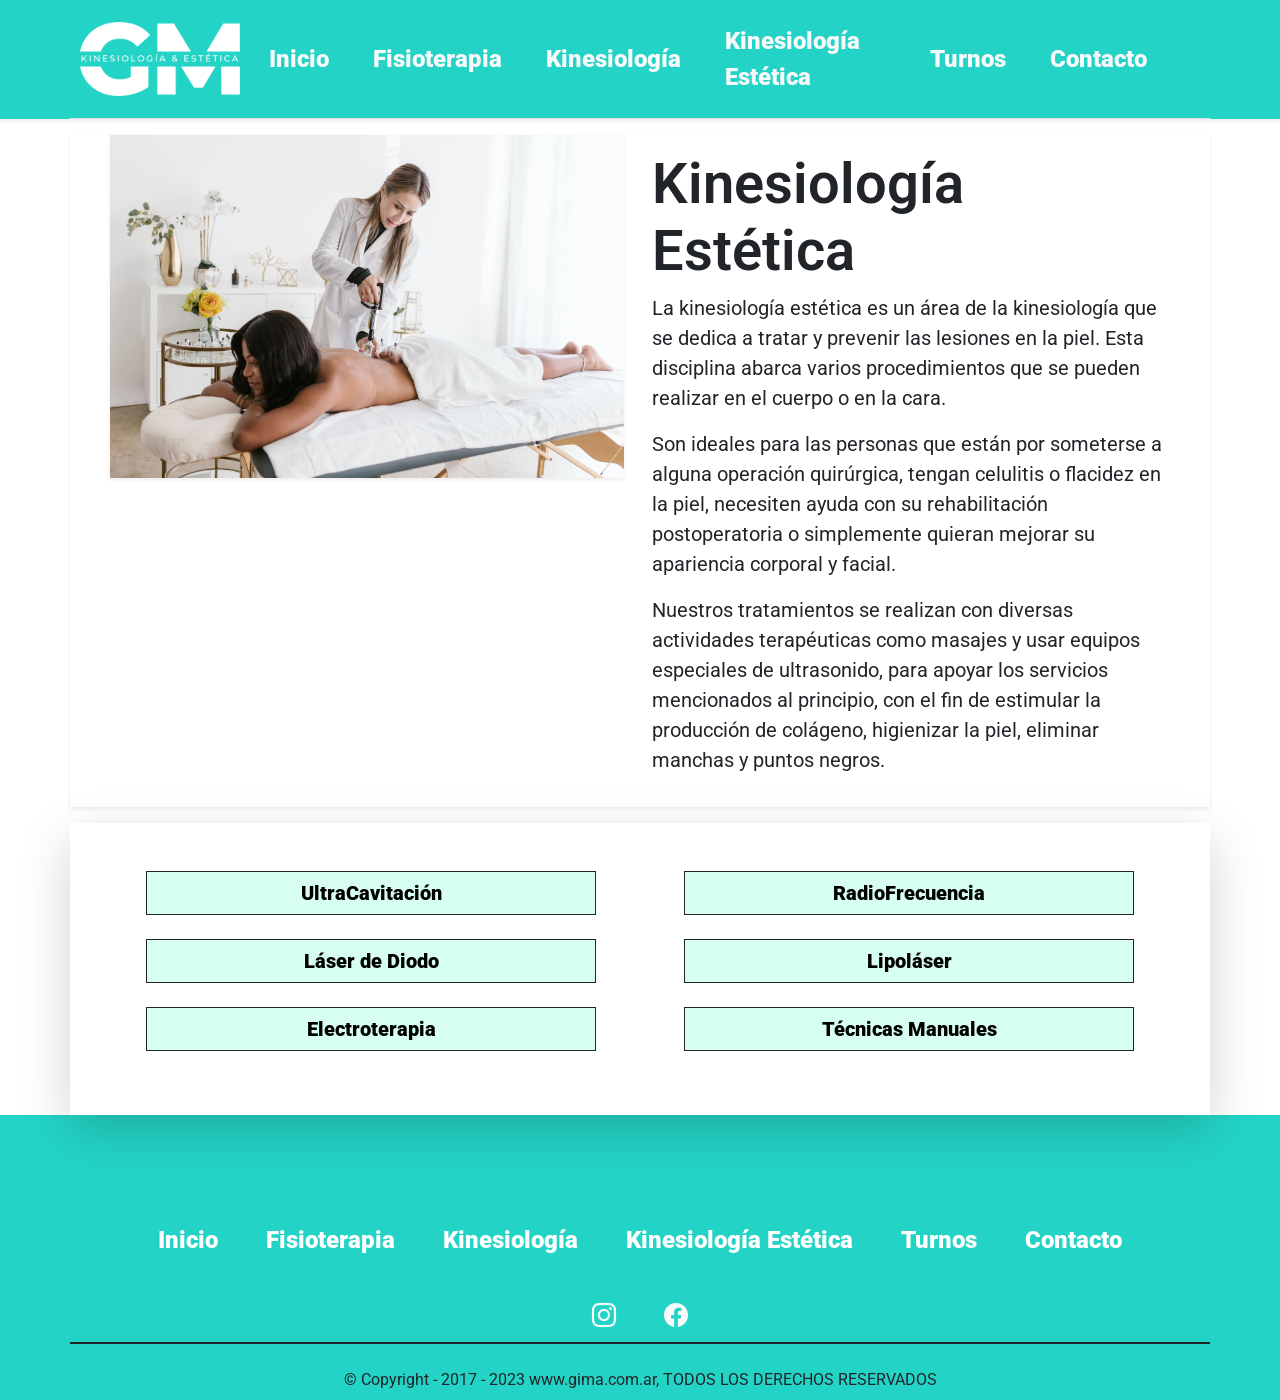
<file: pages/estetica.html>
<!DOCTYPE html>
<html lang="en">
<head>
    <meta charset="UTF-8">
    <meta http-equiv="X-UA-Compatible" content="IE=edge">
    <meta name="viewport" content="width=device-width, initial-scale=1.0">
    <link href="https://cdn.jsdelivr.net/npm/bootstrap@5.2.3/dist/css/bootstrap.min.css" rel="stylesheet" integrity="sha384-rbsA2VBKQhggwzxH7pPCaAqO46MgnOM80zW1RWuH61DGLwZJEdK2Kadq2F9CUG65" crossorigin="anonymous">
    <link rel="stylesheet" href="https://cdn.jsdelivr.net/npm/bootstrap-icons@1.10.2/font/bootstrap-icons.css">
    <link rel="stylesheet" href="https://cdn.jsdelivr.net/npm/bootstrap-icons@1.10.3/font/bootstrap-icons.css">
    <link href="https://unpkg.com/aos@2.3.1/dist/aos.css" rel="stylesheet">
    <link rel="preconnect" href="https://fonts.googleapis.com">
    <link rel="preconnect" href="https://fonts.gstatic.com" crossorigin>
    <link href="https://fonts.googleapis.com/css2?family=Roboto:ital,wght@0,400;0,700;0,900;1,400&display=swap" rel="stylesheet">
    <link rel="stylesheet" href="../css/styles.css">
    <meta name="description" content="Tratamientos Esteticos. Tratamientos Kinesiologicos Esteticos.">
    <title>GIMA | Kinesiologia y Estetica | Kinesiología Estética</title>
</head>

<body>

    <!-- /////NAVBAR///// -->

    <header class="shadow-sm">

      <nav role="navigation" class="barra container navbar navbar-expand-lg border-bottom">

        <a class="whatsapp__btn" data-aos="fade-left" target="_blank" href="https://api.whatsapp.com/send?phone=+542616744090&text=Hola!%20Bienvenido%20a%20GIMA.%20Para%20agendar%20un%20turno%20cont%C3%A1ctanos%20a%20este%20n%C3%BAmero.%20Muchas%20gracias.">
          <i class="icono__whatsapp bi-whatsapp"></i>
        </a>

        <a class="navbar-brand text-light" href="../index.html"><img class="logo" data-aos="fade-right" src="../img/logo.png" alt="logo de la clinica. una g y una m partidas al medio donde se lee kinesiologia y estetica"></a>

        <button class="barra_hamb navbar-toggler" type="button" data-bs-toggle="collapse" data-bs-target="#navbarNavDropdown" aria-controls="navbarNavDropdown" aria-expanded="false" aria-label="Toggle navigation">
            <span class="navbar-toggler-icon"></span></button>

        <div class="barra_collapse collapse navbar-collapse" id="navbarNavDropdown">

            <ul class="navbar-nav gap-2 fw-bold">
                <li class="nav-item">
                    <a class="nav-link active text-light" href="../index.html">Inicio</a>
                </li>
                <li class="nav-item">
                    <a class="nav-link text-light" href="fisioterapia.html">Fisioterapia</a>
                </li>
                <li class="nav-item">
                    <a class="nav-link text-light" href="kinesiologia.html">Kinesiología</a>
                </li> 
                <li class="nav-item">
                    <a class="nav-link text-light" href="estetica.html">Kinesiología Estética</a>
                </li>
                <li class="nav-item">
                  <a class="nav-link text-light" href="turnos.html">Turnos</a>
                </li>
                <li class="nav-item">
                    <a class="nav-link text-light" href="contacto.html">Contacto</a>
                </li>
            </ul>
                
        </div>
      </nav>
    
    </header>

    <!-- /////INFORMACIÓN KINESIOLOGIA ESTÉTICA///// -->

    <main>

        <section class="fisio container shadow-sm">
            
            <article class="fisio__descrip row m-3" role="article">
                <div class="col-lg order-last order-lg-first">
                  <img class=" shadow-sm w-100" src="../img/img-estetica.jpg" alt="kinesiologa trabajando con manoplas sobre la cintura de una paciente recostada boca abajo">
                </div>
                <div class="col-lg p-2 m-2 d-flex flex-column text-center justify-content-center text-md-start">
                      <h1 class="display-4 fw-semibold">Kinesiología Estética</h1>
                      <p class="fs-5">La kinesiología estética es un área de la kinesiología que se dedica a tratar y prevenir las lesiones en la piel. Esta disciplina abarca varios procedimientos que se pueden realizar en el cuerpo o en la cara.</p>
                      <p class="fs-5">Son ideales para las personas que están por someterse a alguna operación quirúrgica, tengan celulitis o flacidez en la piel, necesiten ayuda con su rehabilitación postoperatoria o simplemente quieran mejorar su apariencia corporal y facial.</p>
                      <p class="fs-5">Nuestros tratamientos se realizan con diversas actividades terapéuticas como masajes y usar equipos especiales de ultrasonido, para apoyar los servicios mencionados al principio, con el fin de estimular la producción de colágeno, higienizar la piel, eliminar manchas y puntos negros.</p>
                </div>
            </article>

        </section>

    <!-- /////BOTONES DESPLEGABLES///// -->    

        <section data-aos="fade-left"
        data-aos-anchor="#example-anchor"
        data-aos-offset="800"
        data-aos-duration="800">

            <article class="container fs-5 p-5 shadow-lg" role="article">
                
                <div class="tarjeta row gap-2">
                    <div class="col-md text-center">
                        <p>
                        <button class="tarjeta__btn btn btn-dark" type="button" data-bs-toggle="collapse" data-bs-target="#cavitacion" aria-expanded="false" aria-controls="collapseWidthExample">UltraCavitación</button>
                      </p>
                      <div class="d-md-flex justify-content-md-center">
                        <div class="tarjeta__estetica collapse collapse-horizontal" id="cavitacion">
                          <div class="card card-body" style="width: 100%;">
                            <p class="">Para destruir los Adipocitos o células grasas sin intervención quirúrgica, actuando a través de la emisión ultrasónica, creando micro-burbujas de gas que se agrandan hasta implosionar por efecto de la presión externa.</p> 
                            <ul>
                                <li>Disminuir talla.</li>
                                <li>Modelar el cuerpo.</li>
                                <li>Eliminar tejido graso localizado.</li>
                                <li>Disminuir la celulitis.</li>
                            </ul>
                          </div>
                        </div>
                      </div>
                    </div>
    
                    <div class="col-md text-center">
                        <p>
                            <button class="tarjeta__btn btn btn-dark" type="button" data-bs-toggle="collapse" data-bs-target="#radio" aria-expanded="false" aria-controls="collapseWidthExample">RadioFrecuencia</button>
                          </p>
                          <div class="d-md-flex justify-content-md-center">
                            <div class="tarjeta__estetica collapse collapse-horizontal" id="radio">
                              <div class="card card-body" style="width: 100%">
                                <p>Actúa a través de oscilaciones de campos electromagnéticos, produciendo calor en las capas profundas de la piel, estimulando la restructuración y formación de colágeno, sin producir daño a las estructuras vecinas, por lo que se considera no invasiva e indolora.</p>
                                <ul>
                                    <li>Combatir flacidez.</li>
                                    <li>Atenuar estrías.</li>
                                    <li>Mejora de la circulación sanguínea.</li>
                                </ul>
                              </div>
                            </div>
                          </div>
                    </div>
    
                    <div class="col-md text-center">
                        <p>
                            <button class="tarjeta__btn btn btn-dark" type="button" data-bs-toggle="collapse" data-bs-target="#laser" aria-expanded="false" aria-controls="collapseWidthExample">Láser de Diodo</button>
                          </p>
                          <div class="d-md-flex justify-content-md-center">
                            <div class="tarjeta__estetica collapse collapse-horizontal" id="laser">
                              <div class="card card-body" style="width: 100%">
                                <p>El haz de luz del láser penetra en las capas más superficiales de la piel produciendo el calentamiento de estas, estimulando la producción de colágeno y fibras elásticas , es una tecnología no invasiva e indolora.</p> 
                                <ul>
                                    <li>Regenerar Celulas.</li>
                                    <li>Producción de colageno.</li>
                                    <li>Aumento de drenaje linfático.</li>
                                    <li>Disminuir la celulitis y estrias.</li>
                                </ul>
                              </div>
                            </div>
                          </div>
                    </div>
                      
                    <div class="col-md text-center">
                        <p>
                            <button class="tarjeta__btn btn btn-dark" type="button" data-bs-toggle="collapse" data-bs-target="#lipo" aria-expanded="false" aria-controls="collapseWidthExample">Lipoláser</button>
                          </p>
                          <div class="d-md-flex justify-content-md-center">
                            <div class="tarjeta__estetica collapse collapse-horizontal" id="lipo">
                              <div class="card card-body" style="width: 100%">
                                <p>También Conocida como Liposucción sin cirugía, y/o Lipoescultura. Esta Tecnología corresponde a la utilización de los beneficios del Láser, con capacidad de estimulación enzimática y penetración a nivel de Tejido Subcutáneo, en donde se encuentran localizados los adipocitos, actuando sobre estos, vaciando el contenido de la célula grasa.</p> 
                                <ul>
                                    <li>Disminuir talla.</li>
                                    <li>Modelar el cuerpo.</li>
                                    <li>Disminuir la celulitis.</li>
                                </ul>
                              </div>
                            </div>
                          </div>
                    </div>
    
                    <div class="col-md text-center">
                        <p>
                            <button class="tarjeta__btn btn btn-dark" type="button" data-bs-toggle="collapse" data-bs-target="#electro" aria-expanded="false" aria-controls="collapseWidthExample">Electroterapia</button>
                          </p>
                          <div class="d-md-flex justify-content-md-center">
                            <div class="tarjeta__estetica collapse collapse-horizontal" id="electro">
                              <div class="card card-body" style="width: 100%">
                                <p>Es la aplicación de tecnología de electro estimulación, basada en la utilización de energías, que utilizando descargas de baja frecuencia, controladas en zonas seleccionadas, provoca la contracción muscular y permite su aplicación como tonificante y reafirmante.</p> 
                                <ul>
                                    <li>Disminuir talla.</li>
                                    <li>Modelar el cuerpo.</li>
                                    <li>Eliminar tejido graso localizado.</li>
                                    <li>Disminuir la celulitis.</li>
                                    <li>Mejorar aspecto de la piel.</li>
                                </ul>
                              </div>
                            </div>
                          </div>
                    </div>
                    
                    <div class="col-md text-center">
                        <p>
                            <button class="tarjeta__btn btn btn-dark" type="button" data-bs-toggle="collapse" data-bs-target="#manual" aria-expanded="false" aria-controls="collapseWidthExample">Técnicas Manuales</button>
                          </p>
                          <div class="d-md-flex justify-content-md-center">
                            <div class="tarjeta__estetica collapse collapse-horizontal" id="manual">
                              <div class="card card-body" style="width: 100%">
                                <p><strong>MASAJE REDUCTIVO:</strong>El Masaje Reductivo Manual es una técnica que moviliza los tejidos, estimula, fluidifica y acelera el metabolismo del tejido graso subcutáneo, disminuyendo la adiposidad y la flaccidez, para moldear el cuerpo.</p>
                                <p><strong>DRENAJE LINFÁTICO MANUAL:</strong>El drenaje linfático es una técnica manual suave, que se aplica con el fin de estimular el sistema linfático y drenar la linfa y el líquido intersticial. El Drenaje moviliza sustancias orgánicas, toxinas, agua, sales, grasas, etc. que se expulsan del organismo a través de las vías de eliminación disponibles del cuerpo.</p> 
                                <ul>
                                    <li>Eliminar grasa liberada.</li>
                                    <li>Eliminar toxinas.</li>
                                    <li>Disminir hinchazón.</li>
                                    <li>Pre y Post parto.</li>
                                </ul>
                              </div>
                            </div>
                          </div>
                    </div>
                </div>
                  
            </article>

        </section>

    </main>

    <!-- /////FOOTER///// -->

    <footer class="footer">

      <div class="container">

          <div class="row barrafooter__nav gap-1 gap-lg-3">

                  <a class="barrafooter__titulo d-flex justify-content-center fw-bold fs-3 p-2" href="../index.html"><img class="logo" data-aos="fade-up" src="../img/logo.png" alt=""></a>
                  
                  <ul class="text-center d-flex flex-column gap-2 flex-lg-row justify-content-md-center gap-lg-5">
                      <li><a href="../index.html">Inicio</a></li>
                      <li><a href="fisioterapia.html">Fisioterapia</a></li>
                      <li><a href="kinesiologia.html">Kinesiología</a></li>
                      <li><a href="estetica.html">Kinesiología Estética</a></li>
                      <li><a href="turnos.html">Turnos</a></li>
                      <li><a href="contacto.html">Contacto</a></li>
                  </ul> 
 
              <div class="barrafooter__social d-flex justify-content-center gap-5 fs-4 border-bottom border-dark p-2 border-2">
  
                      <a href="https://www.instagram.com/"><i class="bi bi-instagram text-light"></i></a>
  
                      <a href="https://www.facebook.com/"><i class="bi bi-facebook text-light"></i></a>
  
              </div>
              <div class="barrafooter__copy text-center p-2">
  
                  <span>© Copyright - 2017 - 2023 www.gima.com.ar, TODOS LOS DERECHOS RESERVADOS</span> 
                  
              </div>        
          </div>
      </div>
      
    </footer>

    <script src="https://cdn.jsdelivr.net/npm/bootstrap@5.2.3/dist/js/bootstrap.bundle.min.js" integrity="sha384-kenU1KFdBIe4zVF0s0G1M5b4hcpxyD9F7jL+jjXkk+Q2h455rYXK/7HAuoJl+0I4" crossorigin="anonymous"></script>
    <script src="https://unpkg.com/aos@2.3.1/dist/aos.js"></script>
    <script>
    AOS.init();
    </script>
    
</body>

</html>
</file>
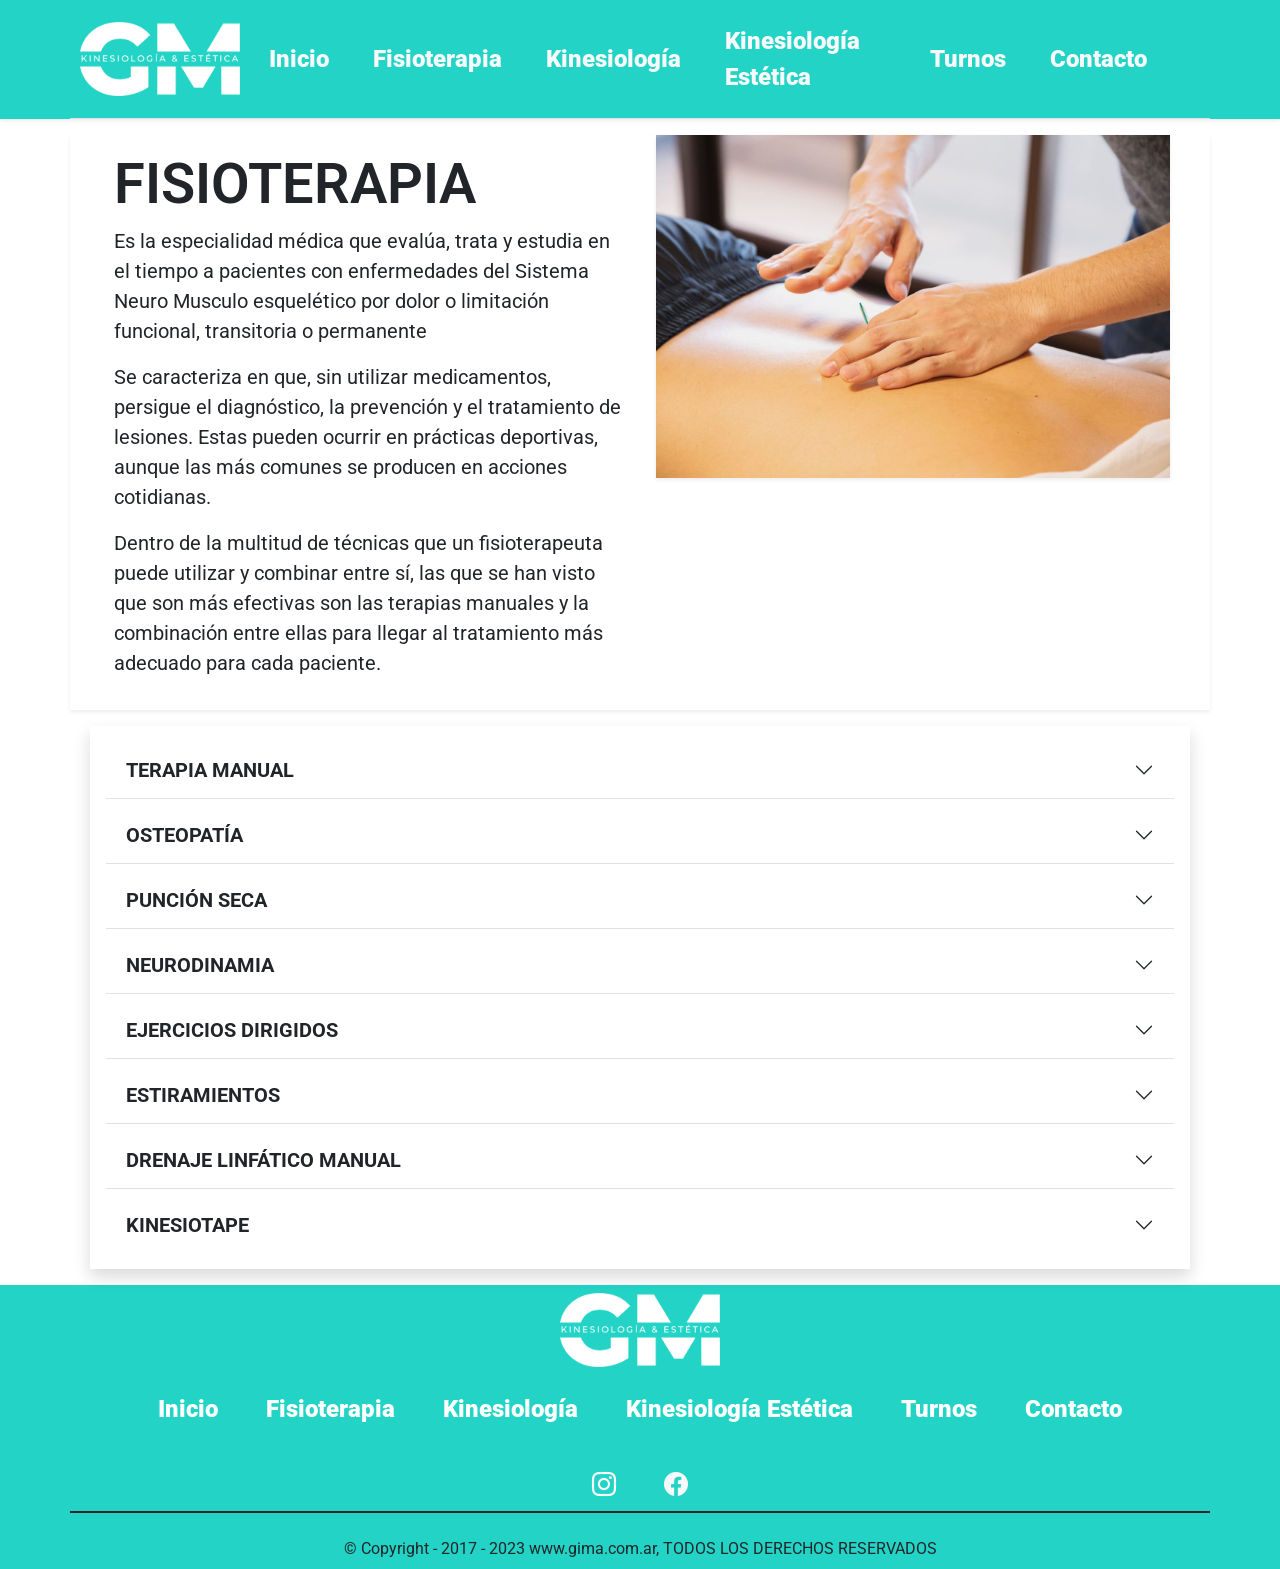
<file: pages/fisioterapia.html>
<!DOCTYPE html>
<html lang="en">
<head>
    <meta charset="UTF-8">
    <meta http-equiv="X-UA-Compatible" content="IE=edge">
    <meta name="viewport" content="width=device-width, initial-scale=1.0">
    <link href="https://cdn.jsdelivr.net/npm/bootstrap@5.2.3/dist/css/bootstrap.min.css" rel="stylesheet" integrity="sha384-rbsA2VBKQhggwzxH7pPCaAqO46MgnOM80zW1RWuH61DGLwZJEdK2Kadq2F9CUG65" crossorigin="anonymous">
    <link rel="stylesheet" href="https://cdn.jsdelivr.net/npm/bootstrap-icons@1.10.3/font/bootstrap-icons.css">
    <link href="https://unpkg.com/aos@2.3.1/dist/aos.css" rel="stylesheet">
    <link rel="preconnect" href="https://fonts.googleapis.com">
    <link rel="preconnect" href="https://fonts.gstatic.com" crossorigin>
    <link href="https://fonts.googleapis.com/css2?family=Roboto:ital,wght@0,400;0,700;0,900;1,400&display=swap" rel="stylesheet">
    <link rel="stylesheet" href="../css/styles.css">
    <meta name="description" content="Fisioterapia integral. Tratamientos Testeados por la OMS">
    <title>GIMA | Kinesiologia y Estetica Mendoza | Fisioterapia</title>
</head>

<body>  

    <!-- /////NAVBAR///// -->

    <header class="shadow-sm">

      <nav role="navigation" class="barra container navbar navbar-expand-lg border-bottom">

        <a class="whatsapp__btn" data-aos="fade-left" target="_blank" href="https://api.whatsapp.com/send?phone=+542616744090&text=Hola!%20Bienvenido%20a%20GIMA.%20Para%20agendar%20un%20turno%20cont%C3%A1ctanos%20a%20este%20n%C3%BAmero.%20Muchas%20gracias.">
          <i class="icono__whatsapp bi-whatsapp"></i>
        </a>

        <a class="navbar-brand text-light" href="../index.html"><img class="logo" data-aos="fade-right" src="../img/logo.png" alt="logo de la clinica. una g y una m partidas al medio donde se lee kinesiologia y estetica"></a>

        <button class="barra_hamb navbar-toggler" type="button" data-bs-toggle="collapse" data-bs-target="#navbarNavDropdown" aria-controls="navbarNavDropdown" aria-expanded="false" aria-label="Toggle navigation">
            <span class="navbar-toggler-icon"></span></button>

        <div class="barra_collapse collapse navbar-collapse" id="navbarNavDropdown">

            <ul class="navbar-nav gap-2 fw-bold">
                <li class="nav-item">
                    <a class="nav-link active text-light" href="../index.html">Inicio</a>
                </li>
                <li class="nav-item">
                    <a class="nav-link text-light" href="fisioterapia.html">Fisioterapia</a>
                </li>
                <li class="nav-item">
                    <a class="nav-link text-light" href="kinesiologia.html">Kinesiología</a>
                </li> 
                <li class="nav-item">
                    <a class="nav-link text-light" href="estetica.html">Kinesiología Estética</a>
                </li>
                <li class="nav-item">
                  <a class="nav-link text-light" href="turnos.html">Turnos</a>
                </li>
                <li class="nav-item">
                    <a class="nav-link text-light" href="contacto.html">Contacto</a>
                </li>
            </ul>
                
        </div>
        
      </nav>
    
    </header>

    <!-- /////INFORMACIÓN FISIOTERAPIA///// -->

    <main class="m-3">

      <section class="fisio container shadow-sm">

        <article class="fisio__descrip row m-3" role="article">

          <div class="col-lg p-2 m-2 d-flex flex-column text-start justify-content-center text-md-start">
            <h1 class="display-4 fw-semibold">FISIOTERAPIA</h1>
            <p class="fs-5">Es la especialidad médica que evalúa, trata y estudia en el tiempo a pacientes con enfermedades del Sistema Neuro Musculo esquelético por dolor o limitación funcional, transitoria o permanente</p>
            <p class="fs-5">Se caracteriza en que, sin utilizar medicamentos, persigue el diagnóstico, la prevención y el tratamiento de lesiones. Estas pueden ocurrir en prácticas deportivas, aunque las más comunes se producen en acciones cotidianas.</p>
            <p class="fs-5">Dentro de la multitud de técnicas que un fisioterapeuta puede utilizar y combinar entre sí, las que se han visto que son más efectivas son las terapias manuales y la combinación entre ellas para llegar al tratamiento más adecuado para cada paciente.</p>
          </div>

          <div class="col-lg">
            <img class=" shadow-sm w-100" src="../img/img-fisioterapia.jpg" alt="fisioterapeuta realizando punción sobre la espalda de un paciente">
          </div>

        </article>

      </section>  

      <!-- /////DESPLEGABLES CON INFORMACIÓN///// -->

      <section class="container" data-aos="fade-left"
      data-aos-anchor="#example-anchor"
      data-aos-offset="800"
      data-aos-duration="800">

        <article class=" fisio__acordion shadow fs-5 p-2 m-2 accordion accordion-flush" id="accordionFlushExample" role="article">

            <div class=" m-2 accordion-item">
              <h2 class="accordion-header" id="flush-headingOne">
                <button class="accordion-button collapsed fs-5 fw-bold" type="button" data-bs-toggle="collapse" data-bs-target="#flush-collapseOne" aria-expanded="false" aria-controls="flush-collapseOne">
                  TERAPIA MANUAL
                </button>
              </h2>
              <div id="flush-collapseOne" class="accordion-collapse collapse" aria-labelledby="flush-headingOne" data-bs-parent="#accordionFlushExample">
                <div class="accordion-body">
                    <p><i class="bi bi-activity me-2"></i>Se trata de la fórmula más clásica y más practicada de la fisioterapia. Suele relacionarse con los masajes pero también engloba otras técnicas como las movilizaciones, manipulaciones, bombeos, etc. En muchos centros se recurre a maquinaria, aplicación de calor, etc. pero está demostrado que la terapia manual por parte de fisioterapeutas expertos es más eficaz.</p>  
                    <p><i class="bi bi-activity me-2"></i>El masaje produce una relajación de la musculatura (muy eficiente cuando existen contracturas), un aumento de la vasodilatación y circulación de la zona (útil para disminuir posibles inflamaciones y aliviar el dolor) y un aumento de la temperatura zonal que produce una mejoría inmediata del dolor.</p>
                </div>
              </div>
            </div>

            <div class="m-2 accordion-item">
              <h2 class="accordion-header" id="flush-headingTwo">
                <button class="accordion-button collapsed fs-5 fw-bold" type="button" data-bs-toggle="collapse" data-bs-target="#flush-collapseTwo" aria-expanded="false" aria-controls="flush-collapseTwo">
                  OSTEOPATÍA
                </button>
              </h2>
              <div id="flush-collapseTwo" class="accordion-collapse collapse" aria-labelledby="flush-headingTwo" data-bs-parent="#accordionFlushExample">
                <div class="accordion-body">
                    <p><i class="bi bi-activity me-2"></i>La osteopatía es un conjunto de técnicas manuales encaminadas al tratamiento de dolores presentes en diferentes zonas del cuerpo mediante manipulaciones de las articulaciones.</p>
                    <p><i class="bi bi-activity me-2"></i>Es imprescindible que estas técnicas las realice un fisioterapeuta titulado para que no se agraven los problemas al manipular las zonas aquejadas, y que no se produzcan lesiones por mala praxis.</p>
                </div>
              </div>
            </div>

            <div class="m-2 accordion-item">
              <h2 class="accordion-header" id="flush-headingThree">
                <button class="accordion-button collapsed fs-5 fw-bold" type="button" data-bs-toggle="collapse" data-bs-target="#flush-collapseThree" aria-expanded="false" aria-controls="flush-collapseThree">
                  PUNCIÓN SECA
                </button>
              </h2>
              <div id="flush-collapseThree" class="accordion-collapse collapse" aria-labelledby="flush-headingThree" data-bs-parent="#accordionFlushExample">
                <div class="accordion-body">
                    <p><i class="bi bi-activity me-2"></i>Uso de agujas de acupuntura para el tratamiento de los dolores miofasciales en los puntos de gatillo. El miofascio es un tejido muy fino que recubre la musculatura y los órganos. Los fisioterapeutas entrenados en esta técnica aplican agujas y las giran para estirar o liberar tensión en puntos concretos, tratando así dolencias en músculos y vísceras relacionados.</p>
                </div>
              </div>
            </div>

            <div class="m-2 accordion-item">
              <h2 class="accordion-header" id="flush-headingFour">
                <button class="accordion-button collapsed fs-5 fw-bold" type="button" data-bs-toggle="collapse" data-bs-target="#flush-collapseFour" aria-expanded="false" aria-controls="flush-collapseFour">
                  NEURODINAMIA
                </button>
              </h2>
              <div id="flush-collapseFour" class="accordion-collapse collapse" aria-labelledby="flush-headingFour" data-bs-parent="#accordionFlushExample">
                <div class="accordion-body">
                    <p><i class="bi bi-activity me-2"></i>La mayoría de los dolores musculares no solo tienen origen en el propio músculo, sino que en muchas ocasiones (síndrome del túnel carpiano, ciática…) el origen es nervioso, es decir, que el nervio encargado de inervar la musculatura dolorida es el causante de dicho dolor.</p>
                    <p><i class="bi bi-activity me-2"></i>La neurodinamia consiste en la realización de ejercicios enfocados a la movilización de los nervios asociados a la lesión en cuestión, provocando una liberación de los tejidos que lo rodean, produciendo así un alivio inmediato del dolor y disminuyendo la posible inflamación muscular.</p>
                </div>
              </div>
            </div>

            <div class="m-2 accordion-item">
              <h2 class="accordion-header" id="flush-headingFive">
                <button class="accordion-button collapsed fs-5 fw-bold" type="button" data-bs-toggle="collapse" data-bs-target="#flush-collapseFive" aria-expanded="false" aria-controls="flush-collapseFive">
                  EJERCICIOS DIRIGIDOS
                </button>
              </h2>
              <div id="flush-collapseFive" class="accordion-collapse collapse" aria-labelledby="flush-headingFive" data-bs-parent="#accordionFlushExample">
                <div class="accordion-body">
                    <p><i class="bi bi-activity me-2"></i>El mejor tratamiento de fisioterapia es en el que no solo tratas la lesión sino en el que también reeducas al cuerpo para evitar que ésta se produzca de nuevo. Los ejercicios dirigidos por fisioterapeutas te harán trabajar las zonas más vulnerables a la lesión de forma no lesiva combinándolo con técnicas de terapia manual para que el funcionamiento de la zona se restaure por completo.</p>
                </div>
              </div>
            </div>

            <div class="m-2 accordion-item">
              <h2 class="accordion-header" id="flush-headingSix">
                <button class="accordion-button collapsed fs-5 fw-bold" type="button" data-bs-toggle="collapse" data-bs-target="#flush-collapseSix" aria-expanded="false" aria-controls="flush-collapseSix">
                  ESTIRAMIENTOS
                </button>
              </h2>
              <div id="flush-collapseSix" class="accordion-collapse collapse" aria-labelledby="flush-headingSix" data-bs-parent="#accordionFlushExample">
                <div class="accordion-body">
                    <p><i class="bi bi-activity me-2"></i>Los estiramientos son ejercicios que se pueden realizar acompañados del fisioterapeuta y que se recomienda realizar como rutina del día a día para mejorar la elasticidad muscular. Sirven para promover la movilidad oportuna de los músculos y evitar lesiones. Al finalizar la sesión, te entregaremos una hoja de ejercicios y te daremos pautas para realizarlos en casa sin riesgo de lesión.</p>
                </div>
              </div>
            </div>

            <div class="m-2 accordion-item">
              <h2 class="accordion-header" id="flush-headingSeven">
                <button class="accordion-button collapsed fs-5 fw-bold" type="button" data-bs-toggle="collapse" data-bs-target="#flush-collapseSeven" aria-expanded="false" aria-controls="flush-collapseSeven">
                  DRENAJE LINFÁTICO MANUAL
                </button>
              </h2>
              <div id="flush-collapseSeven" class="accordion-collapse collapse" aria-labelledby="flush-headingSeven" data-bs-parent="#accordionFlushExample">
                <div class="accordion-body">
                    <p><i class="bi bi-activity me-2"></i>Son masajes realizados con las manos aplicados específicamente sobre los ganglios para aliviar las retenciones de líquidos. El fisioterapeuta localiza los ganglios y los manipula suavemente para vaciarlos, aliviando acumulaciones en el sistema linfático. A continuación procederá a estimular el retorno venoso y linfático de los miembros afectados. Teniendo una respuesta muy positiva y una gran importancia en situaciones de cirugía en la que se hayan afectado los ganglios linfáticos.</p>
                </div>
              </div>
            </div>

            <div class="m-2 accordion-item">
              <h2 class="accordion-header" id="flush-headingEight">
                <button class="accordion-button collapsed fs-5 fw-bold" type="button" data-bs-toggle="collapse" data-bs-target="#flush-collapseEight" aria-expanded="false" aria-controls="flush-collapseEight">
                  KINESIOTAPE
                </button>
              </h2>
              <div id="flush-collapseEight" class="accordion-collapse collapse" aria-labelledby="flush-headingEight" data-bs-parent="#accordionFlushExample">
                <div class="accordion-body">
                    <p><i class="bi bi-activity me-2"></i>Este tipo de vendajes tienen multitud de funciones; desde facilitar los movimientos musculares, mejorar el retorno venoso y linfático, fijar articulaciones lesionadas, hasta aplicación a nivel visceral para disminuir dolores menstruales o dolores lumbares. Se requiere de personal muy cualificado para su aplicación.</p>
                </div>
              </div>
            </div>
            
          </article>

      </section>

    </main>

    <!-- /////FOOTER///// -->

    <footer class="footer">

      <div class="container">

          <div class="row barrafooter__nav gap-1 gap-lg-3">

                  <a class="barrafooter__titulo d-flex justify-content-center fw-bold fs-3 p-2" href="../index.html"><img class="logo" src="../img/logo.png" alt=""></a>
                  
                  <ul class="text-center d-flex flex-column gap-2 flex-lg-row justify-content-md-center gap-lg-5">
                      <li><a href="../index.html">Inicio</a></li>
                      <li><a href="fisioterapia.html">Fisioterapia</a></li>
                      <li><a href="kinesiologia.html">Kinesiología</a></li>
                      <li><a href="estetica.html">Kinesiología Estética</a></li>
                      <li><a href="turnos.html">Turnos</a></li>
                      <li><a href="contacto.html">Contacto</a></li>
                  </ul> 
 
              <div class="barrafooter__social d-flex justify-content-center gap-5 fs-4 border-bottom border-dark p-2 border-2">
  
                      <a href="https://www.instagram.com/"><i class="bi bi-instagram text-light"></i></a>
  
                      <a href="https://www.facebook.com/"><i class="bi bi-facebook text-light"></i></a>
  
              </div>
              <div class="barrafooter__copy text-center p-2">
  
                  <span>© Copyright - 2017 - 2023 www.gima.com.ar, TODOS LOS DERECHOS RESERVADOS</span> 
                  
              </div>        
          </div>
      </div>
      
    </footer>

    <script src="https://cdn.jsdelivr.net/npm/bootstrap@5.2.3/dist/js/bootstrap.bundle.min.js" integrity="sha384-kenU1KFdBIe4zVF0s0G1M5b4hcpxyD9F7jL+jjXkk+Q2h455rYXK/7HAuoJl+0I4" crossorigin="anonymous"></script>
    <script src="https://unpkg.com/aos@2.3.1/dist/aos.js"></script>
    <script>
    AOS.init();
    </script>
    
</body>

</html>
</file>
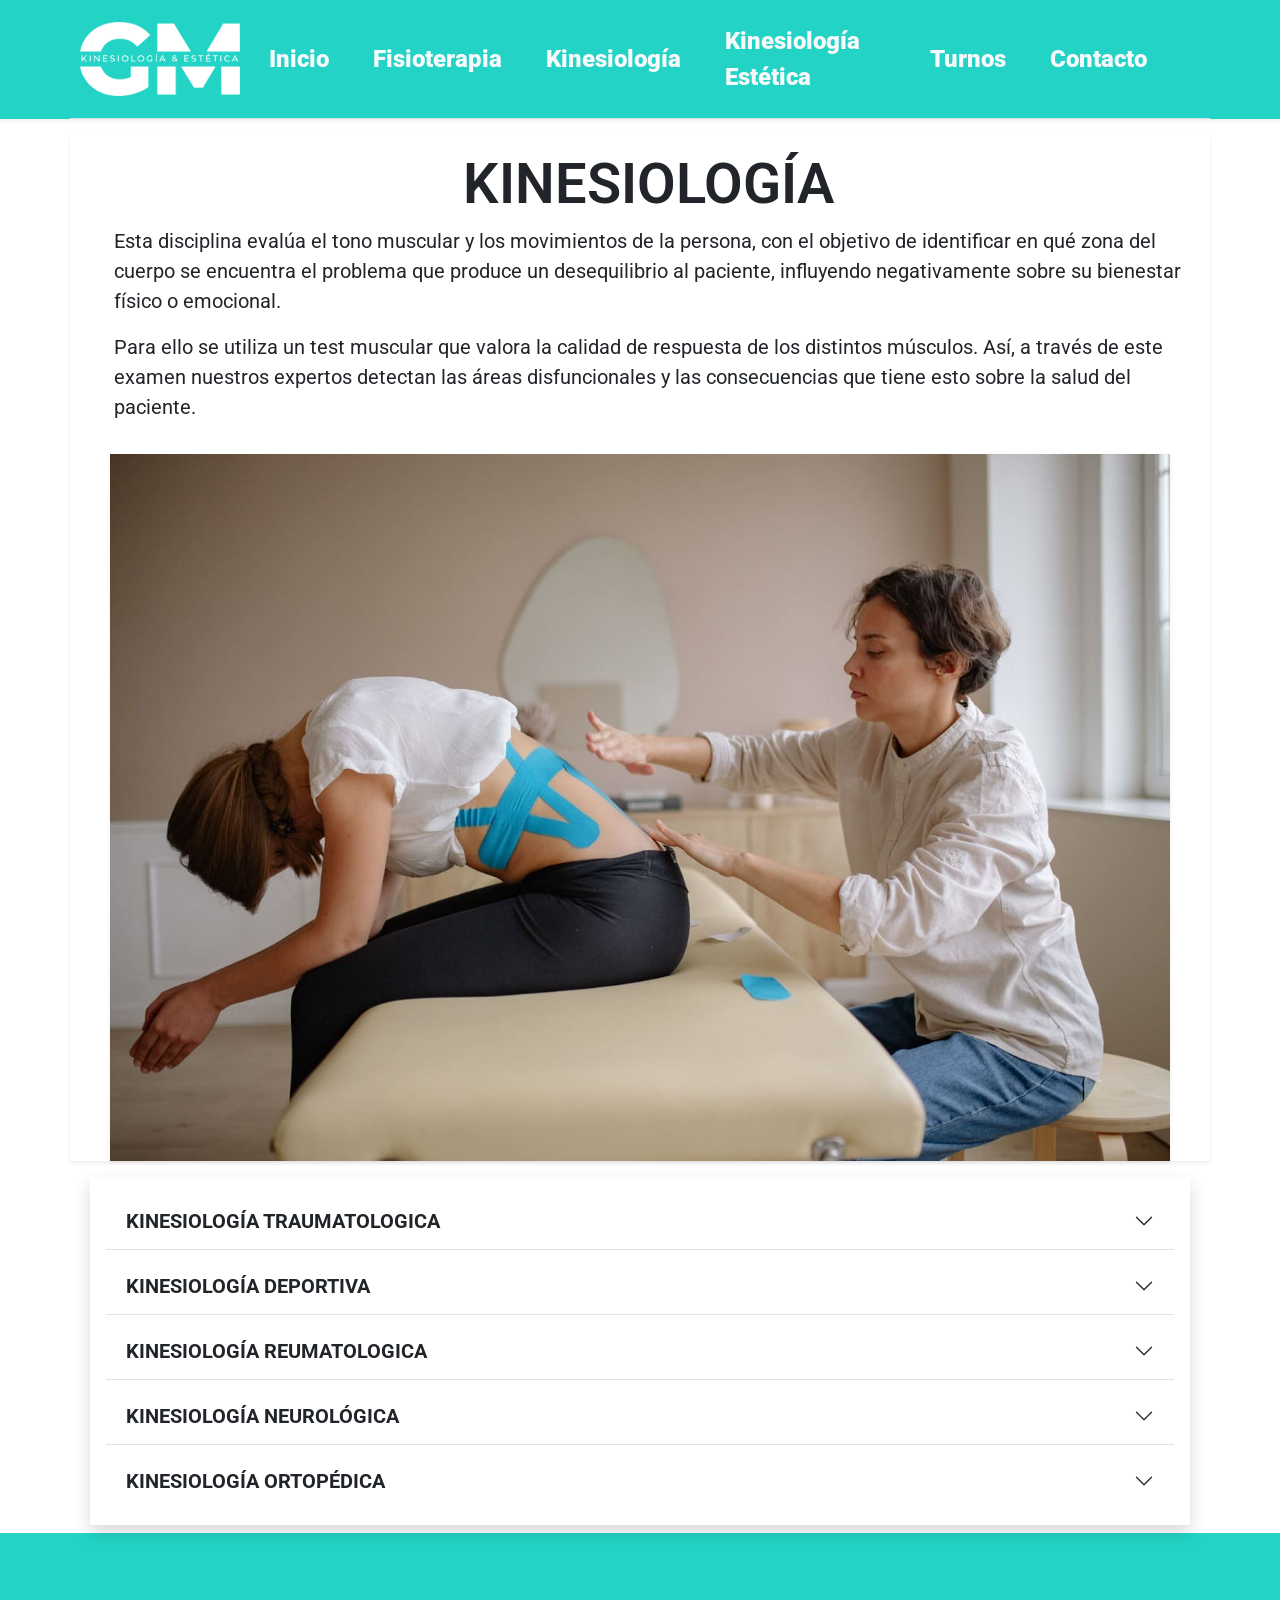
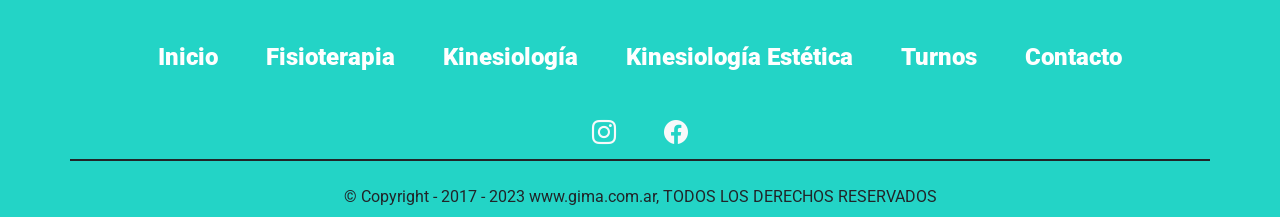
<file: pages/kinesiologia.html>
<!DOCTYPE html>
<html lang="en">
<head>
    <meta charset="UTF-8">
    <meta http-equiv="X-UA-Compatible" content="IE=edge">
    <meta name="viewport" content="width=device-width, initial-scale=1.0">
    <link href="https://cdn.jsdelivr.net/npm/bootstrap@5.2.3/dist/css/bootstrap.min.css" rel="stylesheet" integrity="sha384-rbsA2VBKQhggwzxH7pPCaAqO46MgnOM80zW1RWuH61DGLwZJEdK2Kadq2F9CUG65" crossorigin="anonymous">
    <link rel="stylesheet" href="https://cdn.jsdelivr.net/npm/bootstrap-icons@1.10.3/font/bootstrap-icons.css">
    <link href="https://unpkg.com/aos@2.3.1/dist/aos.css" rel="stylesheet">
    <link rel="preconnect" href="https://fonts.googleapis.com">
    <link rel="preconnect" href="https://fonts.gstatic.com" crossorigin>
    <link href="https://fonts.googleapis.com/css2?family=Roboto:ital,wght@0,400;0,700;0,900;1,400&display=swap" rel="stylesheet">
    <link rel="stylesheet" href="../css/styles.css">
    <meta name="description" content="kinesiología Integral. Los Mejores Tratamientos a su disposición">
    <title>GIMA | Kinesiologia y Estetica | Kinesiologia</title>
</head>

<body>

    <!-- /////NAVBAR///// -->

    <header class="shadow-sm">

      <nav role="navigation" class="barra container navbar navbar-expand-lg border-bottom">

        <a class="whatsapp__btn" data-aos="fade-left" target="_blank" href="https://api.whatsapp.com/send?phone=+542616744090&text=Hola!%20Bienvenido%20a%20GIMA.%20Para%20agendar%20un%20turno%20cont%C3%A1ctanos%20a%20este%20n%C3%BAmero.%20Muchas%20gracias.">
          <i class="icono__whatsapp bi-whatsapp"></i>
        </a>

        <a class="navbar-brand text-light" href="../index.html"><img class="logo" data-aos="fade-right" src="../img/logo.png" alt="logo de la clinica. una g y una m partidas al medio donde se lee kinesiologia y estetica"></a>

        <button class="barra_hamb navbar-toggler" type="button" data-bs-toggle="collapse" data-bs-target="#navbarNavDropdown" aria-controls="navbarNavDropdown" aria-expanded="false" aria-label="Toggle navigation">
            <span class="navbar-toggler-icon"></span></button>

        <div class="barra_collapse collapse navbar-collapse" id="navbarNavDropdown">

            <ul class="navbar-nav gap-2 fw-bold">
                <li class="nav-item">
                    <a class="nav-link active text-light" href="../index.html">Inicio</a>
                </li>
                <li class="nav-item">
                    <a class="nav-link text-light" href="fisioterapia.html">Fisioterapia</a>
                </li>
                <li class="nav-item">
                    <a class="nav-link text-light" href="kinesiologia.html">Kinesiología</a>
                </li> 
                <li class="nav-item">
                    <a class="nav-link text-light" href="estetica.html">Kinesiología Estética</a>
                </li>
                <li class="nav-item">
                  <a class="nav-link text-light" href="turnos.html">Turnos</a>
                </li>
                <li class="nav-item">
                    <a class="nav-link text-light" href="contacto.html">Contacto</a>
                </li>
            </ul>
                
        </div>
        
      </nav>
    
    </header>

    <!-- /////INFORMACIÓN KINESIOLOGÍA///// -->

    <main>
        
        <section class="kinesio container shadow-sm">

            <article class="Kinesio__descrip row m-3" role="article">
    
              <div class="p-2 m-2 d-flex flex-column text-start justify-content-center">
                <h1 class="display-4 fw-semibold text-center">KINESIOLOGÍA</h1>
                <p class="fs-5">Esta disciplina evalúa el tono muscular y los movimientos de la persona, con el objetivo de identificar en qué zona del cuerpo se encuentra el problema que produce un desequilibrio al paciente, influyendo negativamente sobre su bienestar físico o emocional.</p>
                <p class="fs-5">Para ello se utiliza un test muscular que valora la calidad de respuesta de los distintos músculos. Así, a través de este examen nuestros expertos detectan las áreas disfuncionales y las consecuencias que tiene esto sobre la salud del paciente.</p>
              </div>
    
              <div>
                <img class="shadow-sm w-100" src="../img/img-kinesiologia.jpg" alt="kinesiologa realizando tratamientos con parches sobre la cintura de un paciente, que se encuentra sentado sobre una camilla">
              </div>
    
            </article>
    
        </section>
        
    <!-- /////DESPLEGABLES CON INFORMACIÓN///// -->

        <section class="container" data-aos="fade-left"
        data-aos-anchor="#example-anchor"
        data-aos-offset="800"
        data-aos-duration="800">

            <article class="kinesio__acordion shadow fs-5 p-2 m-2 accordion accordion-flush" id="accordionFlushExample" role="article">
    
                <div class="m-2 accordion-item">
                  <h2 class="accordion-header" id="flush-headingOne">
                    <button class="accordion-button collapsed fs-5 fw-bold" type="button" data-bs-toggle="collapse" data-bs-target="#flush-collapseOne" aria-expanded="false" aria-controls="flush-collapseOne">
                      KINESIOLOGÍA TRAUMATOLOGICA
                    </button>
                  </h2>
                  <div id="flush-collapseOne" class="accordion-collapse collapse" aria-labelledby="flush-headingOne" data-bs-parent="#accordionFlushExample">
                    <div class="accordion-body">
                      <ul>
                        <li><i class="bi bi-activity fs-5 me-3"></i>Kinesiología para pacientes con Tratamiento de Fracturas, Luxaciones, Esguinces, Lesión tendón de Aquiles, en extremidades Superiores e inferiores, Lesión de Menisco.</li>  
                        <li><i class="bi bi-activity fs-5 me-3"></i>Kinesiología para Tratamiento Musculares: Contracturas, Distensiones, Roturas Parciales o totales de ligamento, en hombro, en codo, muñeca, cadera, rodilla, tobillo, pie.</li>
                        <li><i class="bi bi-activity fs-5 me-3"></i>Kinesiología para pacientes con problemas de columna Dolor Lumbar , Dolor Cervical, Hernia de Núcleo Pulposo.</li>
                        <li><i class="bi bi-activity fs-5 me-3"></i>Kinesiología para pacientes Politraumatizados.</li>
                        <li><i class="bi bi-activity fs-5 me-3"></i>Kinesiología para pacientes con Problemas posturales, Patología de columna (Cervical, Dorsal y Lumbar)</li>
                        <li><i class="bi bi-activity fs-5 me-3"></i>Kinesiología traumatologica para pacientes pre y post operado de hombro, rodilla, codo, muñeca, cadera, pie.</li>
                      </ul>  
                    </div>
                  </div>
                </div>
    
                <div class="m-2 accordion-item">
                  <h2 class="accordion-header" id="flush-headingTwo">
                    <button class="accordion-button collapsed fs-5 fw-bold" type="button" data-bs-toggle="collapse" data-bs-target="#flush-collapseTwo" aria-expanded="false" aria-controls="flush-collapseTwo">
                      KINESIOLOGÍA DEPORTIVA
                    </button>
                  </h2>
                  <div id="flush-collapseTwo" class="accordion-collapse collapse" aria-labelledby="flush-headingTwo" data-bs-parent="#accordionFlushExample">
                    <div class="accordion-body">
                      <ul>
                        <li><i class="bi bi-activity fs-5 me-3"></i>Recuperación de lesiones ocasionadas en la práctica deportiva.</li>
                        <li><i class="bi bi-activity fs-5 me-3"></i>Taping para tratamiento de lesiones por: Contracturas, Distensiones, Roturas Parciales o totales de ligamento, Bursitis, Tendinitis.</li>
                      </ul>  
                    </div>
                  </div>
                </div>
    
                <div class="m-2 accordion-item">
                  <h2 class="accordion-header" id="flush-headingThree">
                    <button class="accordion-button collapsed fs-5 fw-bold" type="button" data-bs-toggle="collapse" data-bs-target="#flush-collapseThree" aria-expanded="false" aria-controls="flush-collapseThree">
                      KINESIOLOGÍA REUMATOLOGICA
                    </button>
                  </h2>
                  <div id="flush-collapseThree" class="accordion-collapse collapse" aria-labelledby="flush-headingThree" data-bs-parent="#accordionFlushExample">
                    <div class="accordion-body">
                      <ul>
                        <li><i class="bi bi-activity fs-5 me-3"></i>Artrosis, Osteoporosis, Fibromialgia, Artritis reumatoide, espondilitis anquilosante, Gota, artropatías crónicas, Pseudoartrosis, Tendinopatías calcificantes, Artropatía psoriásica, Polimiositis, Tenosinovitis, Bursitis.</li>
                      </ul>
                    </div>
                  </div>
                </div>

                <div class="m-2 accordion-item">
                  <h2 class="accordion-header" id="flush-headingFour">
                    <button class="accordion-button collapsed fs-5 fw-bold" type="button" data-bs-toggle="collapse" data-bs-target="#flush-collapseFour" aria-expanded="false" aria-controls="flush-collapseFour">
                      KINESIOLOGÍA NEUROLÓGICA
                    </button>
                  </h2>
                  <div id="flush-collapseFour" class="accordion-collapse collapse" aria-labelledby="flush-headingFour" data-bs-parent="#accordionFlushExample">
                    <div class="accordion-body">
                        <ul>
                          <li><i class="bi bi-activity fs-5 me-3"></i>Tratamiento de lesiones que afectan al Sistema Nervioso Central (cerebro, cerebelo, bulbo raquídeo y médula espinal) y al Sistema Nervioso periférico. Ictus, ACV, Parkinson, Hemiplejia, Ataxia, Parálisis Cerebral Infantil.</li>
                          <li><i class="bi bi-activity fs-5 me-3"></i>Esclerosis Múltiple, Esclerosis Lateral Amiotrofia “ELA”, Paraplejía.</li>
                        </ul>
                    </div>
                  </div>
                </div>

                <div class="m-2 accordion-item">
                  <h2 class="accordion-header" id="flush-headingFive">
                    <button class="accordion-button collapsed fs-5 fw-bold" type="button" data-bs-toggle="collapse" data-bs-target="#flush-collapseFive" aria-expanded="false" aria-controls="flush-collapseFive">
                      KINESIOLOGÍA ORTOPÉDICA
                    </button>
                  </h2>
                  <div id="flush-collapseFive" class="accordion-collapse collapse" aria-labelledby="flush-headingFive" data-bs-parent="#accordionFlushExample">
                    <div class="accordion-body">
                        <ul>
                          <li><i class="bi bi-activity fs-5 me-3"></i>Xifosis, hiperlordosis, cifoescoliosis, rectificación de curvas, lubricaciones, sacralizaciones, espondilolistesis, deformidades de la caja torácica, alteraciones del pie (plano, cavo, talo, equino), alteraciones de la rodilla (genum varo, genum valgo, genum recurvatum, genum flexum), alteraciones de la cadera (coxa vara, coxa valga, luxación congénita), amputaciones.</li>
                        </ul>
                    </div>
                  </div>
                </div>
                
              </article>
    
          </section>

    </main>

    <!-- /////FOOTER///// -->
    
    <footer class="footer">

      <div class="container">

          <div class="row barrafooter__nav gap-1 gap-lg-3">

                  <a class="barrafooter__titulo d-flex justify-content-center fw-bold fs-3 p-2" href="../index.html"><img class="logo" data-aos="fade-up" src="../img/logo.png" alt=""></a>
                  
                  <ul class="text-center d-flex flex-column gap-2 flex-lg-row justify-content-md-center gap-lg-5">
                      <li><a href="../index.html">Inicio</a></li>
                      <li><a href="fisioterapia.html">Fisioterapia</a></li>
                      <li><a href="kinesiologia.html">Kinesiología</a></li>
                      <li><a href="estetica.html">Kinesiología Estética</a></li>
                      <li><a href="turnos.html">Turnos</a></li>
                      <li><a href="contacto.html">Contacto</a></li>
                  </ul> 
 
              <div class="barrafooter__social d-flex justify-content-center gap-5 fs-4 border-bottom border-dark p-2 border-2">
  
                      <a href="https://www.instagram.com/"><i class="bi bi-instagram text-light"></i></a>
  
                      <a href="https://www.facebook.com/"><i class="bi bi-facebook text-light"></i></a>
  
              </div>
              <div class="barrafooter__copy text-center p-2">
  
                  <span>© Copyright - 2017 - 2023 www.gima.com.ar, TODOS LOS DERECHOS RESERVADOS</span> 
                  
              </div>        
          </div>
      </div>
      
    </footer>

    <script src="https://cdn.jsdelivr.net/npm/bootstrap@5.2.3/dist/js/bootstrap.bundle.min.js" integrity="sha384-kenU1KFdBIe4zVF0s0G1M5b4hcpxyD9F7jL+jjXkk+Q2h455rYXK/7HAuoJl+0I4" crossorigin="anonymous"></script>
    <script src="https://unpkg.com/aos@2.3.1/dist/aos.js"></script>
    <script>
    AOS.init();
    </script>
    
</body>

</html>
</file>
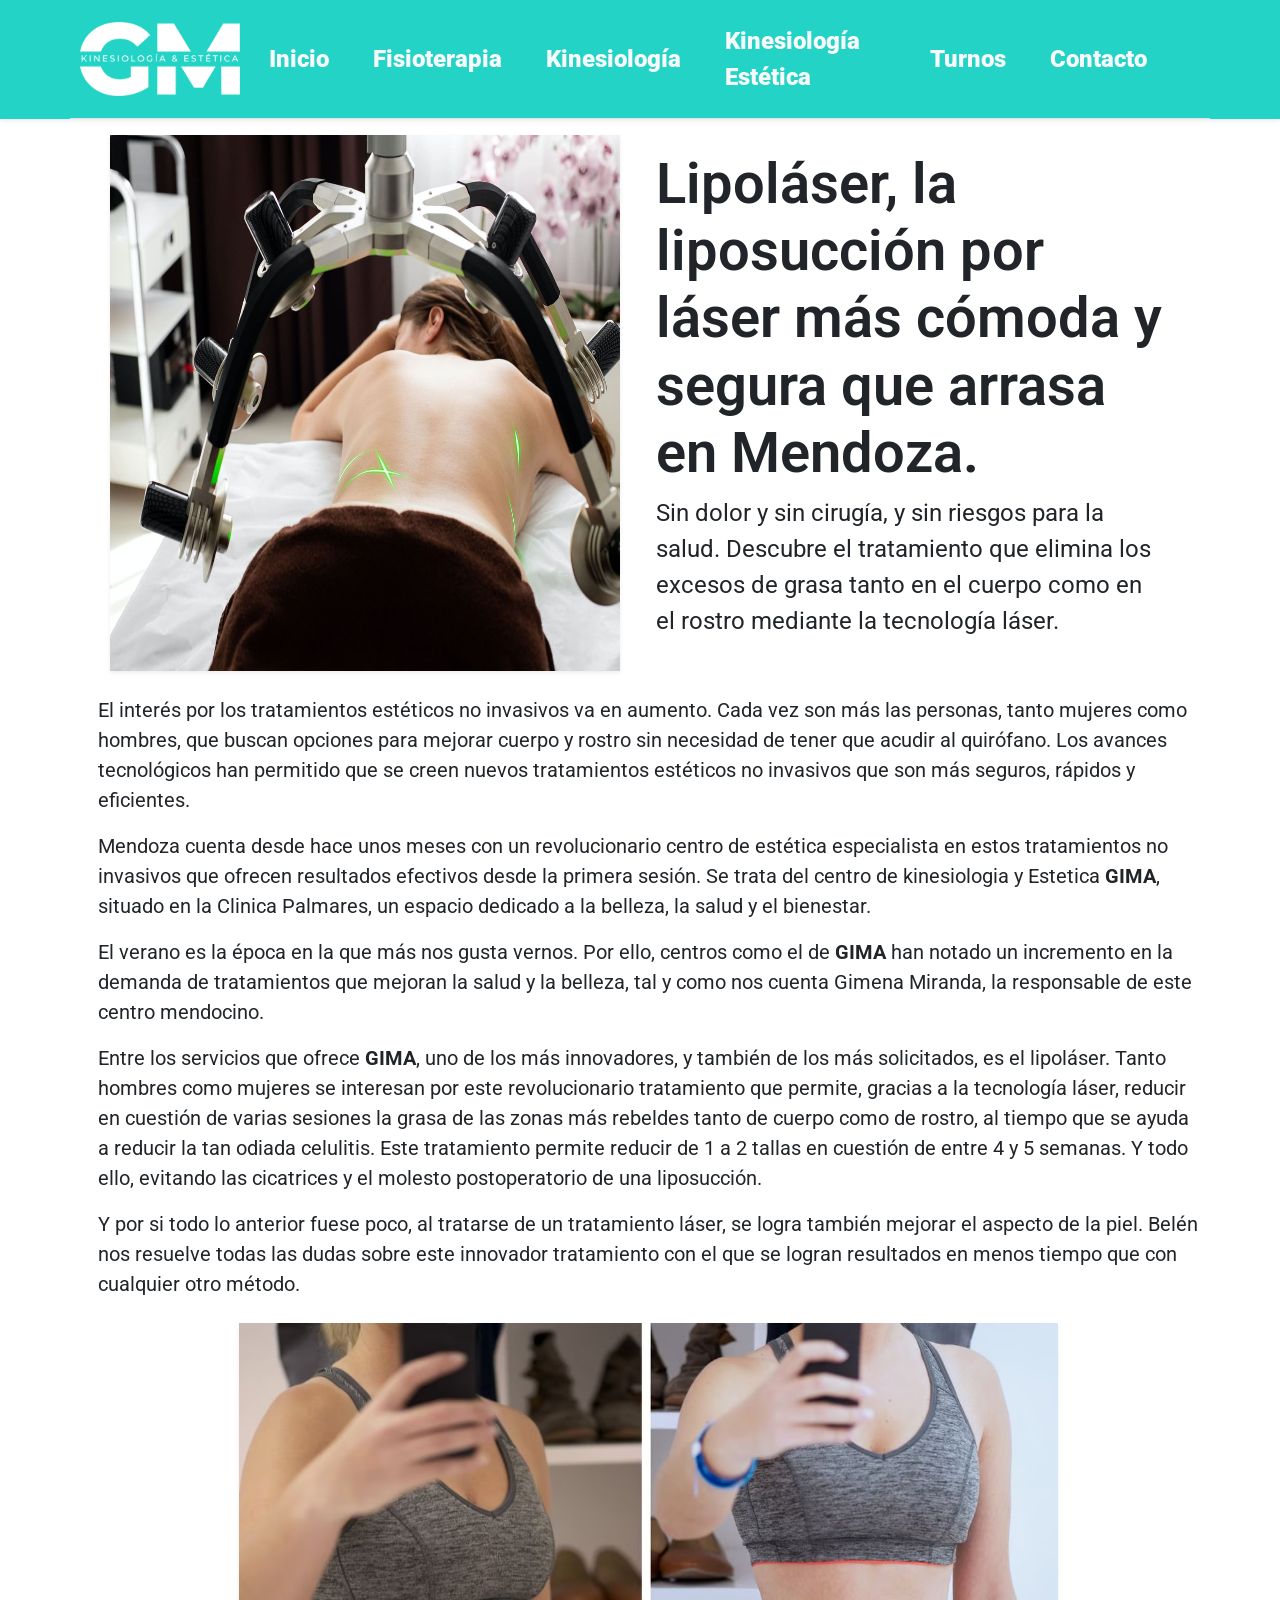
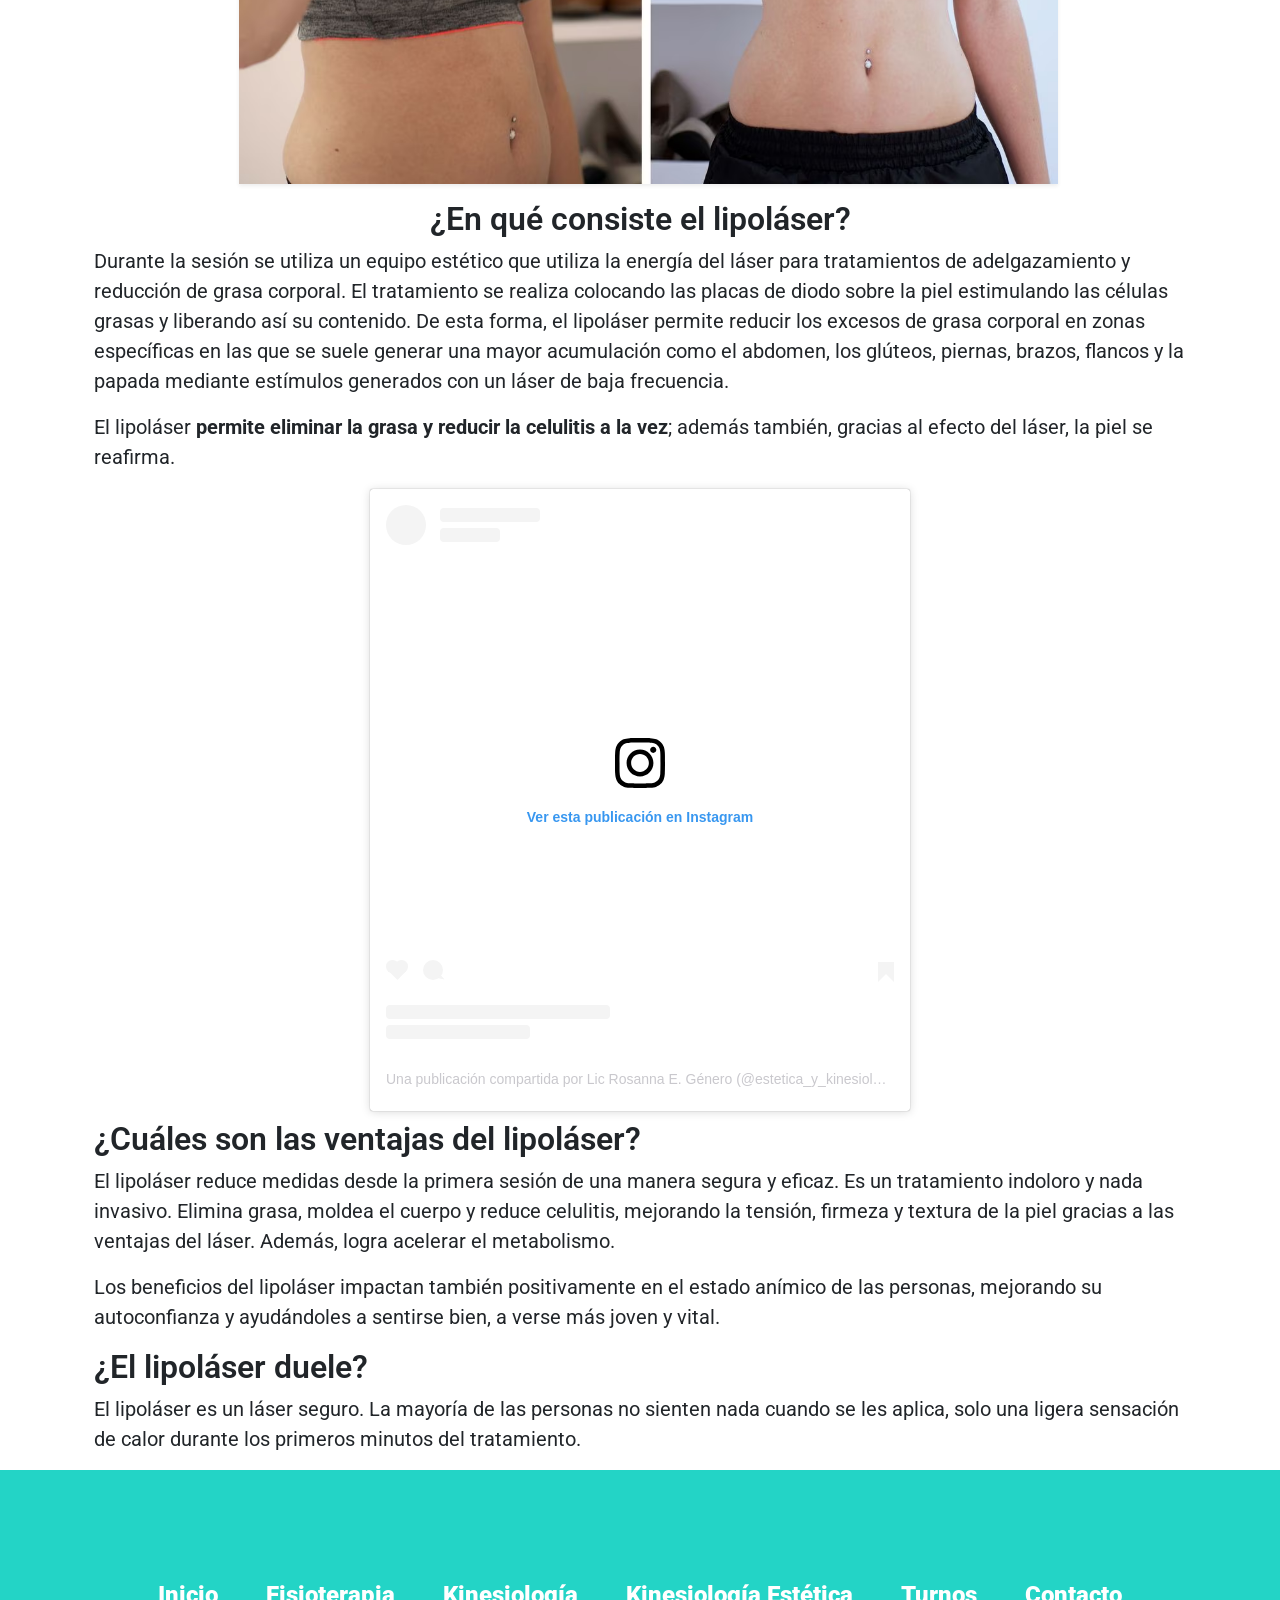
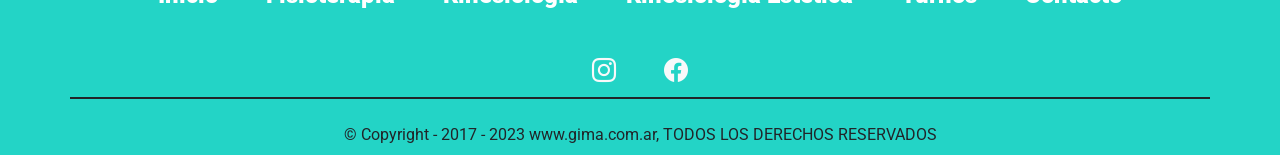
<file: pages/lipolaser.html>
<!DOCTYPE html>
<html lang="en">
<head>
    <meta charset="UTF-8">
    <meta http-equiv="X-UA-Compatible" content="IE=edge">
    <meta name="viewport" content="width=device-width, initial-scale=1.0">
    <link href="https://cdn.jsdelivr.net/npm/bootstrap@5.2.3/dist/css/bootstrap.min.css" rel="stylesheet" integrity="sha384-rbsA2VBKQhggwzxH7pPCaAqO46MgnOM80zW1RWuH61DGLwZJEdK2Kadq2F9CUG65" crossorigin="anonymous">
    <link rel="stylesheet" href="https://cdn.jsdelivr.net/npm/bootstrap-icons@1.10.3/font/bootstrap-icons.css">
    <link href="https://unpkg.com/aos@2.3.1/dist/aos.css" rel="stylesheet">
    <link rel="preconnect" href="https://fonts.googleapis.com">
    <link rel="preconnect" href="https://fonts.gstatic.com" crossorigin>
    <link href="https://fonts.googleapis.com/css2?family=Roboto:ital,wght@0,400;0,700;0,900;1,400&display=swap" rel="stylesheet">
    <link rel="stylesheet" href="../css/styles.css">
    <meta name="description" content="Articulo Sobre la Liposucción con Lasér. Información de Interes.">
    <title>GIMA | Kinesiologia y Estetica Mendoza | Articulos Lipolasér</title>
</head>

<body>

    <!-- /////NAVBAR///// -->

    <header class="shadow-sm">

        <nav role="navigation" class="barra container navbar navbar-expand-lg border-bottom">
            
            <a class="whatsapp__btn" data-aos="fade-left" target="_blank" href="https://api.whatsapp.com/send?phone=+542616744090&text=Hola!%20Bienvenido%20a%20GIMA.%20Para%20agendar%20un%20turno%20cont%C3%A1ctanos%20a%20este%20n%C3%BAmero.%20Muchas%20gracias.">
                <i class="whatsapp__icono bi-whatsapp"></i>
            </a>

            <a class="navbar-brand text-light" href="../index.html"><img class="logo" data-aos="fade-right" src="../img/logo.png" alt="logo de la clinica. una g y una m partidas al medio donde se lee kinesiologia y estetica"></a>
    
            <button class="barra_hamb navbar-toggler" type="button" data-bs-toggle="collapse" data-bs-target="#navbarNavDropdown" aria-controls="navbarNavDropdown" aria-expanded="false" aria-label="Toggle navigation">
                <span class="navbar-toggler-icon"></span></button>
    
            <div class="barra_collapse collapse navbar-collapse" id="navbarNavDropdown">
    
                <ul class="navbar-nav gap-2 fw-bold">
                    <li class="nav-item">
                        <a class="nav-link active text-light" href="../index.html">Inicio</a>
                    </li>
                    <li class="nav-item">
                        <a class="nav-link text-light" href="fisioterapia.html">Fisioterapia</a>
                    </li>
                    <li class="nav-item">
                        <a class="nav-link text-light" href="kinesiologia.html">Kinesiología</a>
                    </li> 
                    <li class="nav-item">
                        <a class="nav-link text-light" href="estetica.html">Kinesiología Estética</a>
                    </li>
                    <li class="nav-item">
                        <a class="nav-link text-light" href="turnos.html">Turnos</a>
                    </li>
                    <li class="nav-item">
                        <a class="nav-link text-light" href="contacto.html">Contacto</a>
                    </li>
                </ul>
                    
            </div>
        </nav>
    
    </header>

    <!-- /////ARTICULO.INFORMACIÓN///// -->

    <main>

        <section class="container">

            <article class="row m-3 gap-2" role="article">
    
              <div class="col-lg p-2 m-2 d-flex flex-column text-start justify-content-center order-first order-lg-last">
                <h1 class="display-4 fw-semibold">Lipoláser, la liposucción por láser más cómoda y segura que arrasa en Mendoza.</h1>
                <p class="fs-4">Sin dolor y sin cirugía, y sin riesgos para la salud. Descubre el tratamiento que elimina los excesos de grasa tanto en el cuerpo como en el rostro mediante la tecnología láser.</p>
              </div>
              <div class="col-lg d-flex justify-content-center">
                <img class=" shadow-sm w-100" src="../img/img-art-lipolaser.jpg" alt="mujer boca abajo, con el torso desnudo recibiendo tratamiento con láser sobre su espalda">
              </div>
    
            </article>

            <article class="container m-2" role="article">

                <div class="row">

                    <div class="text-tart p-2 fs-5">
                        <p>El interés por los tratamientos estéticos no invasivos va en aumento. Cada vez son más las personas, tanto mujeres como hombres, que buscan opciones para mejorar cuerpo y rostro sin necesidad de tener que acudir al quirófano. Los avances tecnológicos han permitido que se creen nuevos tratamientos estéticos no invasivos que son más seguros, rápidos y eficientes.</p>
                        <p>Mendoza cuenta desde hace unos meses con un revolucionario centro de estética especialista en estos tratamientos no invasivos que ofrecen resultados efectivos desde la primera sesión. Se trata del centro de kinesiologia y Estetica <strong>GIMA</strong>, situado en la Clinica Palmares, un espacio dedicado a la belleza, la salud y el bienestar.</p>
                        <p>El verano es la época en la que más nos gusta vernos. Por ello, centros
                        como el de <strong>GIMA</strong> han notado un incremento en la demanda de tratamientos que mejoran la salud y la belleza, tal y como nos cuenta Gimena Miranda, la responsable de este centro mendocino.</p>
                        <p>Entre los servicios que ofrece <strong>GIMA</strong>, uno de los más innovadores, y también de los más solicitados, es el lipoláser. Tanto hombres como mujeres se interesan por este revolucionario tratamiento que permite, gracias a la tecnología láser, reducir en cuestión de varias sesiones la grasa de las zonas más rebeldes tanto de cuerpo como de rostro, al tiempo que se ayuda a reducir la tan odiada celulitis. Este tratamiento permite reducir de 1 a 2 tallas en cuestión de entre 4 y 5 semanas. Y todo ello, evitando las cicatrices y el molesto postoperatorio de una liposucción. </p>
                        <p>Y por si todo lo anterior fuese poco, al tratarse de un tratamiento láser, se logra también mejorar el aspecto de la piel. Belén nos resuelve todas las dudas sobre este innovador tratamiento con el que se logran resultados en menos tiempo que con cualquier otro método.</p>
                    </div> 

                    <div class="d-flex justify-content-center">
                        <img class=" shadow-sm w-75" src="../img/antes-despues.avif" alt="doble imagen de una mujer mostrando su abdomen, entes y despues del tratamiento. En una se la observa robusta y en la otra delgada">
                    </div>

                </div>
                
            </article>

            <article class="container" role="article">

                <div class="row">
                    <div class="fs-5">
                        <h2 class="text-center fs-2 fw-semibold m-2">¿En qué consiste el lipoláser?</h2>
                        <p>Durante la sesión se utiliza un equipo estético que utiliza la energía del
                        láser para tratamientos de adelgazamiento y reducción de grasa corporal. El tratamiento se realiza colocando las placas de diodo sobre la piel estimulando las células grasas y liberando así su contenido. De esta forma, el lipoláser permite reducir los excesos de grasa corporal en zonas específicas en las que se suele generar una mayor acumulación como el abdomen, los glúteos, piernas, brazos, flancos y la papada mediante estímulos generados con un láser de baja frecuencia.</p>
                        <p>El lipoláser <strong>permite eliminar la grasa y reducir la celulitis a la vez</strong>; además también, gracias al efecto del láser, la piel se reafirma.</p>
                      </div>
                      <div class="d-flex justify-content-center">
                        <blockquote class="instagram-media" data-instgrm-permalink="https://www.instagram.com/p/CT7Rkz3L5GK/?utm_source=ig_embed&amp;utm_campaign=loading" data-instgrm-version="14" style=" background:#FFF; border:0; border-radius:3px; box-shadow:0 0 1px 0 rgba(0,0,0,0.5),0 1px 10px 0 rgba(0,0,0,0.15); margin: 1px; max-width:540px; min-width:326px; padding:0; width:99.375%; width:-webkit-calc(100% - 2px); width:calc(100% - 2px);"><div style="padding:16px;"> <a href="https://www.instagram.com/p/CT7Rkz3L5GK/?utm_source=ig_embed&amp;utm_campaign=loading" style=" background:#FFFFFF; line-height:0; padding:0 0; text-align:center; text-decoration:none; width:100%;" target="_blank"> <div style=" display: flex; flex-direction: row; align-items: center;"> <div style="background-color: #F4F4F4; border-radius: 50%; flex-grow: 0; height: 40px; margin-right: 14px; width: 40px;"></div> <div style="display: flex; flex-direction: column; flex-grow: 1; justify-content: center;"> <div style=" background-color: #F4F4F4; border-radius: 4px; flex-grow: 0; height: 14px; margin-bottom: 6px; width: 100px;"></div> <div style=" background-color: #F4F4F4; border-radius: 4px; flex-grow: 0; height: 14px; width: 60px;"></div></div></div><div style="padding: 19% 0;"></div> <div style="display:block; height:50px; margin:0 auto 12px; width:50px;"><svg width="50px" height="50px" viewBox="0 0 60 60" version="1.1" xmlns="https://www.w3.org/2000/svg" xmlns:xlink="https://www.w3.org/1999/xlink"><g stroke="none" stroke-width="1" fill="none" fill-rule="evenodd"><g transform="translate(-511.000000, -20.000000)" fill="#000000"><g><path d="M556.869,30.41 C554.814,30.41 553.148,32.076 553.148,34.131 C553.148,36.186 554.814,37.852 556.869,37.852 C558.924,37.852 560.59,36.186 560.59,34.131 C560.59,32.076 558.924,30.41 556.869,30.41 M541,60.657 C535.114,60.657 530.342,55.887 530.342,50 C530.342,44.114 535.114,39.342 541,39.342 C546.887,39.342 551.658,44.114 551.658,50 C551.658,55.887 546.887,60.657 541,60.657 M541,33.886 C532.1,33.886 524.886,41.1 524.886,50 C524.886,58.899 532.1,66.113 541,66.113 C549.9,66.113 557.115,58.899 557.115,50 C557.115,41.1 549.9,33.886 541,33.886 M565.378,62.101 C565.244,65.022 564.756,66.606 564.346,67.663 C563.803,69.06 563.154,70.057 562.106,71.106 C561.058,72.155 560.06,72.803 558.662,73.347 C557.607,73.757 556.021,74.244 553.102,74.378 C549.944,74.521 548.997,74.552 541,74.552 C533.003,74.552 532.056,74.521 528.898,74.378 C525.979,74.244 524.393,73.757 523.338,73.347 C521.94,72.803 520.942,72.155 519.894,71.106 C518.846,70.057 518.197,69.06 517.654,67.663 C517.244,66.606 516.755,65.022 516.623,62.101 C516.479,58.943 516.448,57.996 516.448,50 C516.448,42.003 516.479,41.056 516.623,37.899 C516.755,34.978 517.244,33.391 517.654,32.338 C518.197,30.938 518.846,29.942 519.894,28.894 C520.942,27.846 521.94,27.196 523.338,26.654 C524.393,26.244 525.979,25.756 528.898,25.623 C532.057,25.479 533.004,25.448 541,25.448 C548.997,25.448 549.943,25.479 553.102,25.623 C556.021,25.756 557.607,26.244 558.662,26.654 C560.06,27.196 561.058,27.846 562.106,28.894 C563.154,29.942 563.803,30.938 564.346,32.338 C564.756,33.391 565.244,34.978 565.378,37.899 C565.522,41.056 565.552,42.003 565.552,50 C565.552,57.996 565.522,58.943 565.378,62.101 M570.82,37.631 C570.674,34.438 570.167,32.258 569.425,30.349 C568.659,28.377 567.633,26.702 565.965,25.035 C564.297,23.368 562.623,22.342 560.652,21.575 C558.743,20.834 556.562,20.326 553.369,20.18 C550.169,20.033 549.148,20 541,20 C532.853,20 531.831,20.033 528.631,20.18 C525.438,20.326 523.257,20.834 521.349,21.575 C519.376,22.342 517.703,23.368 516.035,25.035 C514.368,26.702 513.342,28.377 512.574,30.349 C511.834,32.258 511.326,34.438 511.181,37.631 C511.035,40.831 511,41.851 511,50 C511,58.147 511.035,59.17 511.181,62.369 C511.326,65.562 511.834,67.743 512.574,69.651 C513.342,71.625 514.368,73.296 516.035,74.965 C517.703,76.634 519.376,77.658 521.349,78.425 C523.257,79.167 525.438,79.673 528.631,79.82 C531.831,79.965 532.853,80.001 541,80.001 C549.148,80.001 550.169,79.965 553.369,79.82 C556.562,79.673 558.743,79.167 560.652,78.425 C562.623,77.658 564.297,76.634 565.965,74.965 C567.633,73.296 568.659,71.625 569.425,69.651 C570.167,67.743 570.674,65.562 570.82,62.369 C570.966,59.17 571,58.147 571,50 C571,41.851 570.966,40.831 570.82,37.631"></path></g></g></g></svg></div><div style="padding-top: 8px;"> <div style=" color:#3897f0; font-family:Arial,sans-serif; font-size:14px; font-style:normal; font-weight:550; line-height:18px;">Ver esta publicación en Instagram</div></div><div style="padding: 12.5% 0;"></div> <div style="display: flex; flex-direction: row; margin-bottom: 14px; align-items: center;"><div> <div style="background-color: #F4F4F4; border-radius: 50%; height: 12.5px; width: 12.5px; transform: translateX(0px) translateY(7px);"></div> <div style="background-color: #F4F4F4; height: 12.5px; transform: rotate(-45deg) translateX(3px) translateY(1px); width: 12.5px; flex-grow: 0; margin-right: 14px; margin-left: 2px;"></div> <div style="background-color: #F4F4F4; border-radius: 50%; height: 12.5px; width: 12.5px; transform: translateX(9px) translateY(-18px);"></div></div><div style="margin-left: 8px;"> <div style=" background-color: #F4F4F4; border-radius: 50%; flex-grow: 0; height: 20px; width: 20px;"></div> <div style=" width: 0; height: 0; border-top: 2px solid transparent; border-left: 6px solid #f4f4f4; border-bottom: 2px solid transparent; transform: translateX(16px) translateY(-4px) rotate(30deg)"></div></div><div style="margin-left: auto;"> <div style=" width: 0px; border-top: 8px solid #F4F4F4; border-right: 8px solid transparent; transform: translateY(16px);"></div> <div style=" background-color: #F4F4F4; flex-grow: 0; height: 12px; width: 16px; transform: translateY(-4px);"></div> <div style=" width: 0; height: 0; border-top: 8px solid #F4F4F4; border-left: 8px solid transparent; transform: translateY(-4px) translateX(8px);"></div></div></div> <div style="display: flex; flex-direction: column; flex-grow: 1; justify-content: center; margin-bottom: 24px;"> <div style=" background-color: #F4F4F4; border-radius: 4px; flex-grow: 0; height: 14px; margin-bottom: 6px; width: 224px;"></div> <div style=" background-color: #F4F4F4; border-radius: 4px; flex-grow: 0; height: 14px; width: 144px;"></div></div></a><p style=" color:#c9c8cd; font-family:Arial,sans-serif; font-size:14px; line-height:17px; margin-bottom:0; margin-top:8px; overflow:hidden; padding:8px 0 7px; text-align:center; text-overflow:ellipsis; white-space:nowrap;"><a href="https://www.instagram.com/p/CT7Rkz3L5GK/?utm_source=ig_embed&amp;utm_campaign=loading" style=" color:#c9c8cd; font-family:Arial,sans-serif; font-size:14px; font-style:normal; font-weight:normal; line-height:17px; text-decoration:none;" target="_blank">Una publicación compartida por Lic Rosanna E. Género (@estetica_y_kinesiologia)</a></p></div></blockquote> <script async src="//www.instagram.com/embed.js"></script>
                      </div>
    
                      <div class="fs-5 text-start mt-2">
                        <h2 class="fw-semibold fs-2">¿Cuáles son las ventajas del lipoláser?</h2>
                        <p>El lipoláser reduce medidas desde la primera sesión de una manera segura y eficaz. Es un tratamiento indoloro y nada invasivo. Elimina grasa, moldea el cuerpo y reduce celulitis, mejorando la tensión, firmeza y textura de la piel gracias a las ventajas del láser. Además, logra acelerar el metabolismo.</p>
                        <p>Los beneficios del lipoláser impactan también positivamente en el estado anímico de las personas, mejorando su autoconfianza y ayudándoles a sentirse bien, a verse más joven y vital.</p>
                        <h3 class="fw-semibold fs-2">¿El lipoláser duele?</h3>
                        <p>El lipoláser es un láser seguro. La mayoría de las personas no sienten nada cuando se les aplica, solo una ligera sensación de calor durante los primeros minutos del tratamiento.</p>
                      </div>

                </div>
                
            </article>
    
          </section>  
    
    </main>

    <!-- /////FOOTER///// -->

    <footer class="footer">

        <div class="container">

            <div class="row barrafooter__nav gap-1 gap-lg-3">

                    <a class="barrafooter__titulo d-flex justify-content-center fw-bold fs-3 p-2" href="../index.htmlx"><img class="logo" data-aos="fade-up"src="../img/logo.png" alt=""></a>
                    
                    <ul class="text-center d-flex flex-column gap-2 flex-lg-row justify-content-md-center gap-lg-5">
                        <li><a href="../index.html">Inicio</a></li>
                        <li><a href="fisioterapia.html">Fisioterapia</a></li>
                        <li><a href="kinesiologia.html">Kinesiología</a></li>
                        <li><a href="estetica.html">Kinesiología Estética</a></li>
                        <li><a href="turnos.html">Turnos</a></li>
                        <li><a href="contacto.html">Contacto</a></li>
                    </ul> 
   
                <div class="barrafooter__social d-flex justify-content-center gap-5 fs-4 border-bottom border-dark p-2 border-2">
    
                        <a href="https://www.instagram.com/"><i class="bi bi-instagram text-light"></i></a>
    
                        <a href="https://www.facebook.com/"><i class="bi bi-facebook text-light"></i></a>
    
                </div>
                <div class="barrafooter__copy text-center p-2">
    
                    <span>© Copyright - 2017 - 2023 www.gima.com.ar, TODOS LOS DERECHOS RESERVADOS</span> 
                    
                </div>        
            </div>
        </div>
        
    </footer>

    <script src="https://cdn.jsdelivr.net/npm/bootstrap@5.2.3/dist/js/bootstrap.bundle.min.js" integrity="sha384-kenU1KFdBIe4zVF0s0G1M5b4hcpxyD9F7jL+jjXkk+Q2h455rYXK/7HAuoJl+0I4" crossorigin="anonymous"></script>
    <script src="https://unpkg.com/aos@2.3.1/dist/aos.js"></script>
    <script>
    AOS.init();
    </script>
    
</body>

</html>
</file>
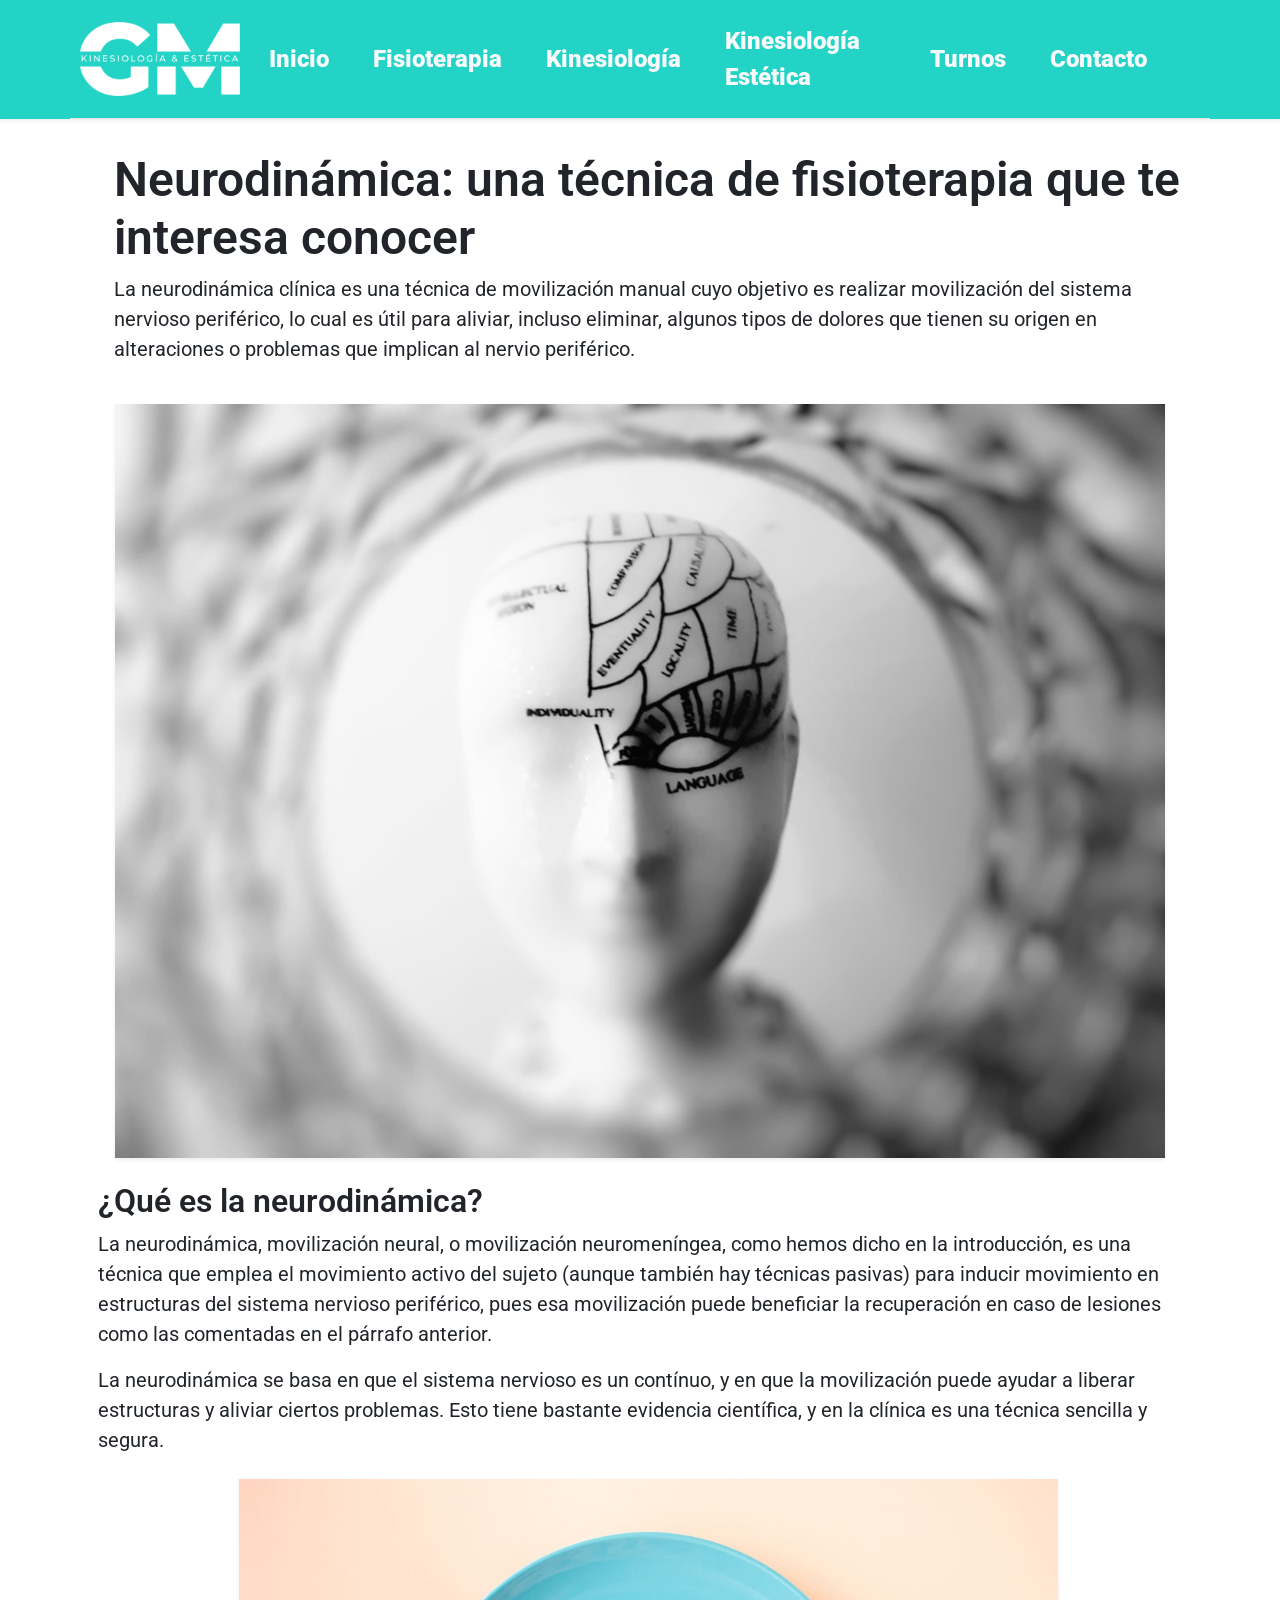
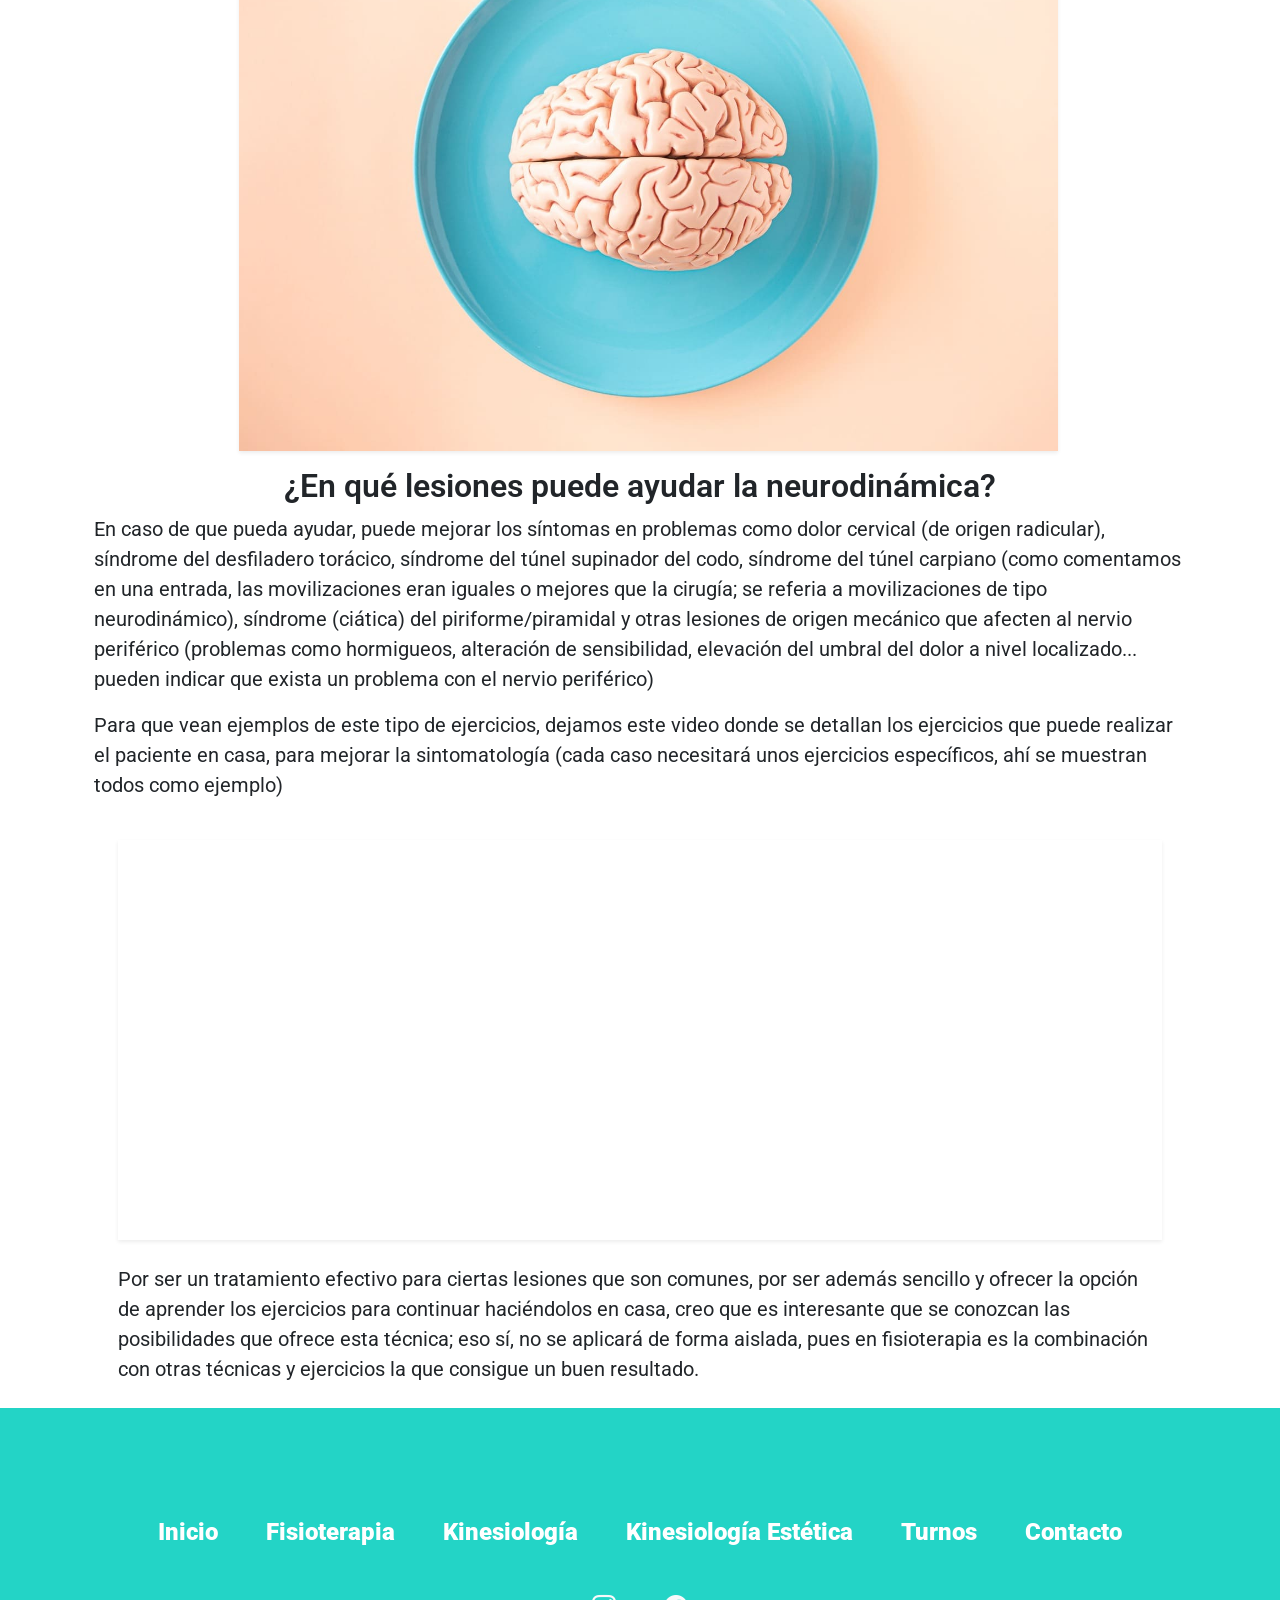
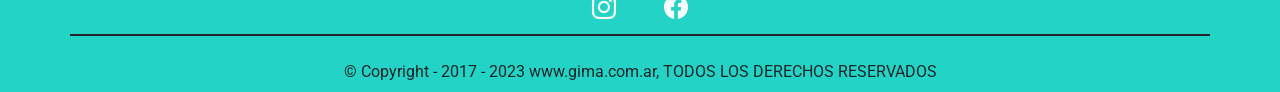
<file: pages/neurodinamia.html>
<!DOCTYPE html>
<html lang="en">
<head>
    <meta charset="UTF-8">
    <meta http-equiv="X-UA-Compatible" content="IE=edge">
    <meta name="viewport" content="width=device-width, initial-scale=1.0">
    <link href="https://cdn.jsdelivr.net/npm/bootstrap@5.2.3/dist/css/bootstrap.min.css" rel="stylesheet" integrity="sha384-rbsA2VBKQhggwzxH7pPCaAqO46MgnOM80zW1RWuH61DGLwZJEdK2Kadq2F9CUG65" crossorigin="anonymous">
    <link rel="stylesheet" href="https://cdn.jsdelivr.net/npm/bootstrap-icons@1.10.3/font/bootstrap-icons.css">
    <link href="https://unpkg.com/aos@2.3.1/dist/aos.css" rel="stylesheet">
    <link rel="preconnect" href="https://fonts.googleapis.com">
    <link rel="preconnect" href="https://fonts.gstatic.com" crossorigin>
    <link href="https://fonts.googleapis.com/css2?family=Roboto:ital,wght@0,400;0,700;0,900;1,400&display=swap" rel="stylesheet">
    <link rel="stylesheet" href="../css/styles.css">
    <meta name="description" content="Articulo sobre el Uso de la Neurodinamia. Información de Interes.">
    <title>GIMA | Kinesiologia y Estetica Mendoza | Articulos Neurodinamia</title>
</head>

<body>

    <!-- /////NAVBAR///// -->

    <header class="shadow-sm">

        <nav role="navigation" class="barra container navbar navbar-expand-lg border-bottom">

            <a class="whatsapp__btn" data-aos="fade-left" target="_blank" href="https://api.whatsapp.com/send?phone=+542616744090&text=Hola!%20Bienvenido%20a%20GIMA.%20Para%20agendar%20un%20turno%20cont%C3%A1ctanos%20a%20este%20n%C3%BAmero.%20Muchas%20gracias.">
                <i class="icono__whatsapp bi-whatsapp"></i>
            </a>

            <a class="navbar-brand text-light" href="../index.htmll"><img class="logo" data-aos="fade-right" src="../img/logo.png" alt="logo de la clinica. una g y una m partidas al medio donde se lee kinesiologia y estetica"></a>

            <button class="barra_hamb navbar-toggler" type="button" data-bs-toggle="collapse" data-bs-target="#navbarNavDropdown" aria-controls="navbarNavDropdown" aria-expanded="false" aria-label="Toggle navigation">
                <span class="navbar-toggler-icon"></span></button>

            <div class="barra_collapse collapse navbar-collapse" id="navbarNavDropdown">

                <ul class="navbar-nav gap-2 fw-bold">
                    <li class="nav-item">
                        <a class="nav-link active text-light" href="../index.html">Inicio</a>
                    </li>
                    <li class="nav-item">
                        <a class="nav-link text-light" href="fisioterapia.html">Fisioterapia</a>
                    </li>
                    <li class="nav-item">
                        <a class="nav-link text-light" href="kinesiologia.html">Kinesiología</a>
                    </li> 
                    <li class="nav-item">
                        <a class="nav-link text-light" href="estetica.html">Kinesiología Estética</a>
                    </li>
                    <li class="nav-item">
                        <a class="nav-link text-light" href="turnos.html">Turnos</a>
                    </li>
                    <li class="nav-item">
                        <a class="nav-link text-light" href="contacto.html">Contacto</a>
                    </li>
                </ul>
                    
            </div>
        </nav>
    
    </header>

    <!-- /////ARTICULO. INFORMACIÓN///// -->

    <main>

        <section class="container">

            <article class="row m-3 gap-2" role="article">
    
                <div class="col-xxl p-2 m-2 d-flex flex-column text-start justify-content-center fs-5">
                    <h1 class="display-5 fw-semibold">Neurodinámica: una técnica de fisioterapia que te interesa conocer</h1>
                    <p>La neurodinámica clínica es una técnica de movilización manual cuyo objetivo es realizar movilización del sistema nervioso periférico, lo cual es útil para aliviar, incluso eliminar, algunos tipos de dolores que tienen su origen en alteraciones o problemas que implican al nervio periférico.</p>
                </div>
                
                <div class="col-xxl d-flex justify-content-center">
                    <img class=" shadow-sm img-fluid" src="../img/img-art-neuro.jpg" alt="cabeza falsa con dibujo de anatomia cerebral en la zona superior">
                </div>
    
            </article>

            <article class="container m-2" role="article">

                <div class="row">

                    <div class="text-start p-2 fs-5">
                        <h2 class="fw-semibold fs-2">¿Qué es la neurodinámica?</h2>
                        <p>La neurodinámica, movilización neural, o movilización neuromeníngea, como hemos dicho en la introducción, es una técnica que emplea el movimiento activo del sujeto (aunque también hay técnicas pasivas) para inducir movimiento en estructuras del sistema nervioso periférico, pues esa movilización puede beneficiar la recuperación en caso de lesiones como las comentadas en el párrafo anterior.</p>
                        <p>La neurodinámica se basa en que el sistema nervioso es un contínuo, y en que la movilización puede ayudar a liberar estructuras y aliviar ciertos problemas. Esto tiene bastante evidencia científica, y en la clínica es una técnica sencilla y segura.</p>
                    </div> 

                    <div class="d-flex justify-content-center">
                        <img class=" shadow-sm w-75" src="../img/img-art-cerebro.jpg" alt="cerebro falso de plastico sobre un plato">
                    </div>

                </div>
                
            </article>

            <article class="container" role="article">

                <div class="row">
                    
                    <div class="fs-5">
                        <h2 class="text-center fw-semibold m-2 fs-2">¿En qué lesiones puede ayudar la neurodinámica?</h2>
                        <p>En caso de que pueda ayudar, puede mejorar los síntomas en problemas como dolor cervical (de origen radicular), síndrome del desfiladero torácico, síndrome del túnel supinador del codo, síndrome del túnel carpiano (como comentamos en una entrada, las movilizaciones eran iguales o mejores que la cirugía; se referia a movilizaciones de tipo neurodinámico), síndrome (ciática) del piriforme/piramidal y otras lesiones de origen mecánico que afecten al nervio periférico (problemas como hormigueos, alteración de sensibilidad, elevación del umbral del dolor a nivel localizado... pueden indicar que exista un problema con el nervio periférico)</p>
                        <p>Para que vean ejemplos de este tipo de ejercicios, dejamos este video donde se detallan los ejercicios que puede realizar el paciente en casa, para mejorar la sintomatología (cada caso necesitará unos ejercicios específicos, ahí se muestran todos como ejemplo)</p>
                      </div>

                      <div class="container">
                            <div class="neuro__iframe m-4 d-flex justify-content-center shadow-sm">
                                <iframe src="https://www.youtube.com/embed/BA79sesXdCI" title="Estiramiento y movilización del nervio mediano - Ejercicios neurodinámicos" frameborder="0" allow="accelerometer; autoplay; clipboard-write; encrypted-media; gyroscope; picture-in-picture; web-share" allowfullscreen></iframe>
                            </div>
                            <p class="m-4 fs-5">Por ser un tratamiento efectivo para ciertas lesiones que son comunes, por ser además sencillo y ofrecer la opción de aprender los ejercicios para continuar haciéndolos en casa, creo que es interesante que se conozcan las posibilidades que ofrece esta técnica; eso sí, no se aplicará de forma aislada, pues en fisioterapia es la combinación con otras técnicas y ejercicios la que consigue un buen resultado.</p> 
                      </div>

                </div>

            </article>
    
          </section>  
    
    </main>

    <!-- /////FOOTER///// -->

    <footer class="footer">

        <div class="container">

            <div class="row barrafooter__nav gap-1 gap-lg-3">

                    <a class="barrafooter__titulo d-flex justify-content-center fw-bold fs-3 p-2" href="../index.html"><img class="logo" data-aos="fade-up" src="../img/logo.png" alt=""></a>
                    
                    <ul class="text-center d-flex flex-column gap-2 flex-lg-row justify-content-md-center gap-lg-5">
                        <li><a href="../index.html">Inicio</a></li>
                        <li><a href="fisioterapia.html">Fisioterapia</a></li>
                        <li><a href="kinesiologia.html">Kinesiología</a></li>
                        <li><a href="estetica.html">Kinesiología Estética</a></li>
                        <li><a href="turnos.html">Turnos</a></li>
                        <li><a href="contacto.html">Contacto</a></li>
                    </ul> 
   
                <div class="barrafooter__social d-flex justify-content-center gap-5 fs-4 border-bottom border-dark p-2 border-2">
    
                        <a href="https://www.instagram.com/"><i class="bi bi-instagram text-light"></i></a>
    
                        <a href="https://www.facebook.com/"><i class="bi bi-facebook text-light"></i></a>
    
                </div>
                <div class="barrafooter__copy text-center p-2">
    
                    <span>© Copyright - 2017 - 2023 www.gima.com.ar, TODOS LOS DERECHOS RESERVADOS</span> 
                    
                </div>        
            </div>
        </div>
        
    </footer>

    <script src="https://cdn.jsdelivr.net/npm/bootstrap@5.2.3/dist/js/bootstrap.bundle.min.js" integrity="sha384-kenU1KFdBIe4zVF0s0G1M5b4hcpxyD9F7jL+jjXkk+Q2h455rYXK/7HAuoJl+0I4" crossorigin="anonymous"></script>
    <script src="https://unpkg.com/aos@2.3.1/dist/aos.js"></script>
    <script>
    AOS.init();
    </script>
</body>

</html>
</file>
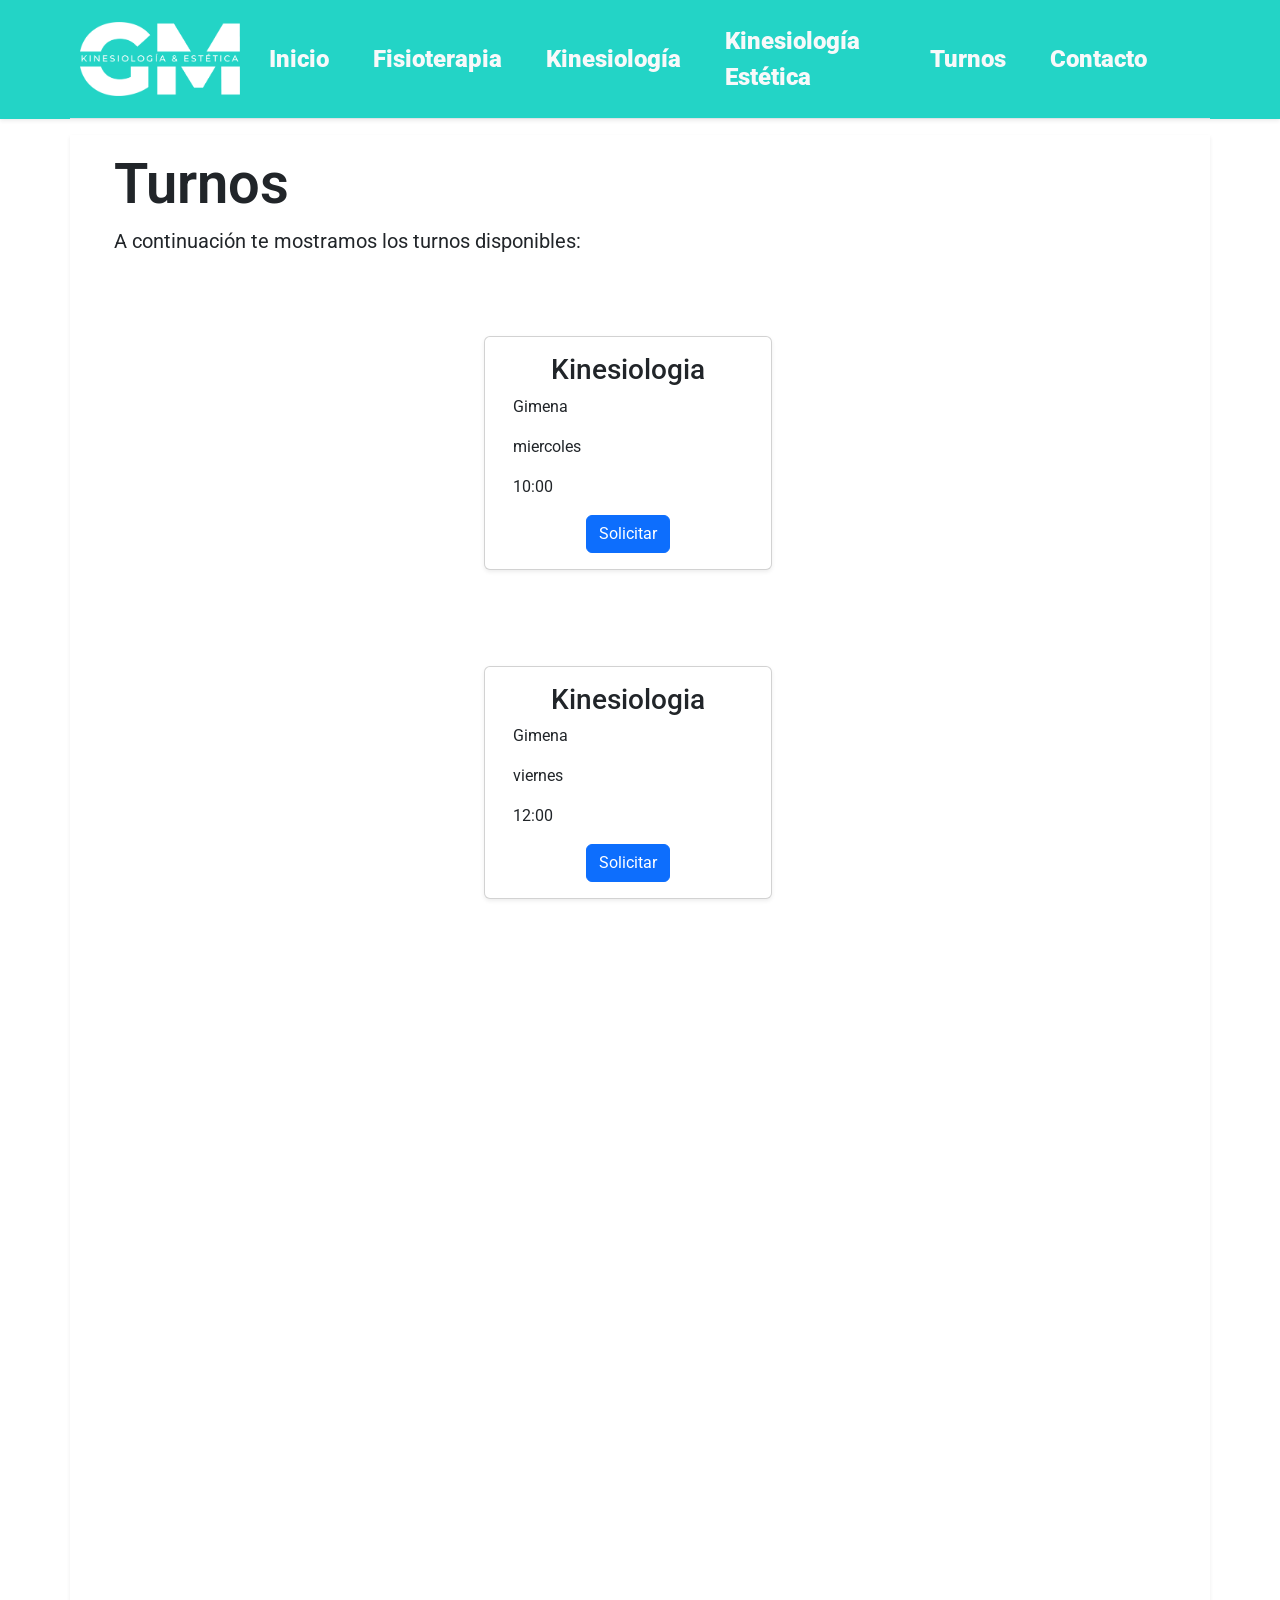
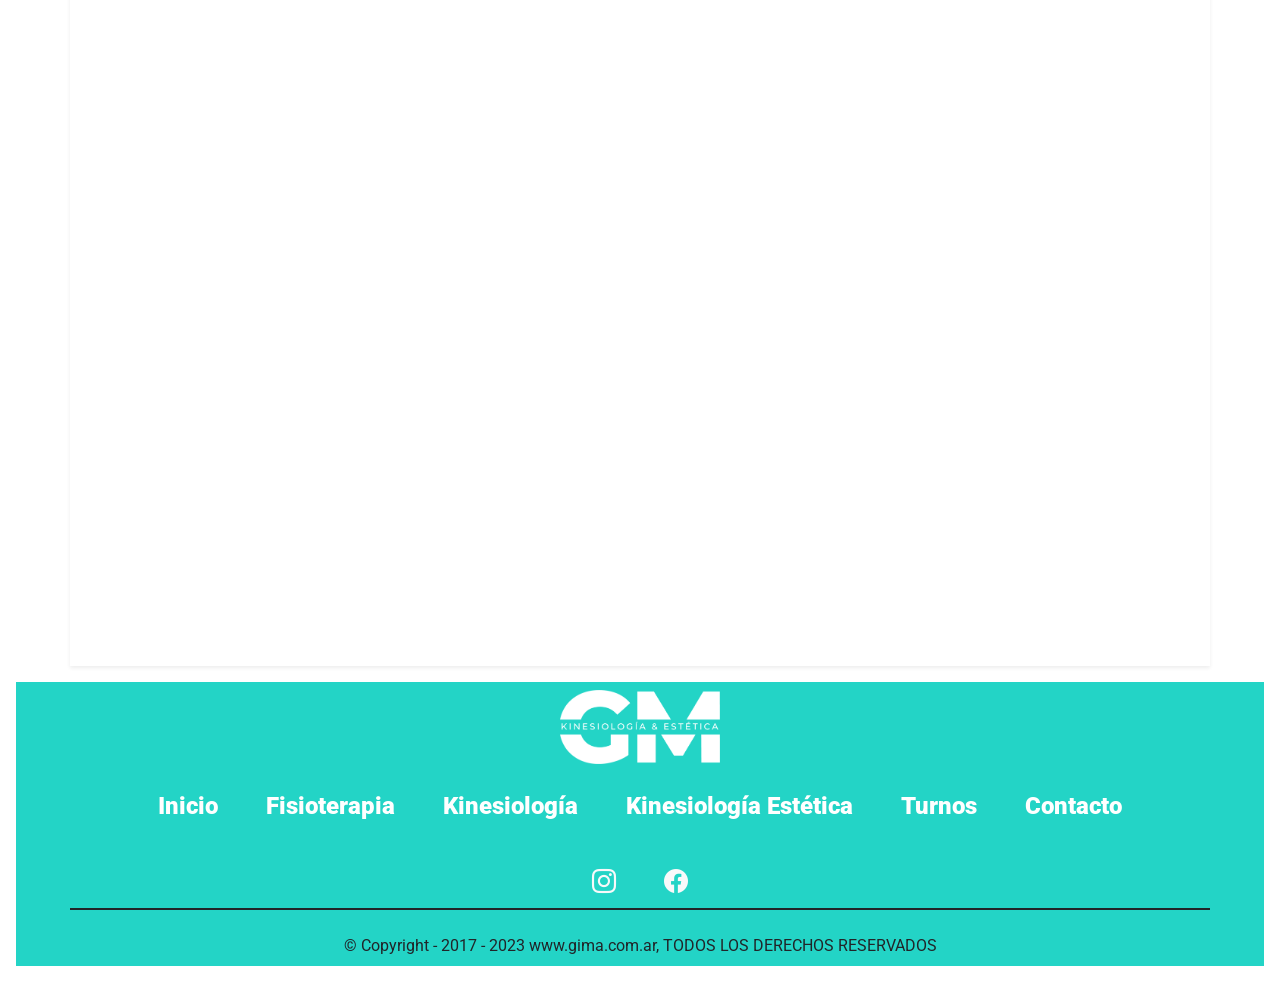
<file: pages/turnos.html>
<!DOCTYPE html>
<html lang="en">

<head>
  <meta charset="UTF-8">
  <meta http-equiv="X-UA-Compatible" content="IE=edge">
  <meta name="viewport" content="width=device-width, initial-scale=1.0">
  <link href="https://cdn.jsdelivr.net/npm/bootstrap@5.2.3/dist/css/bootstrap.min.css" rel="stylesheet"
    integrity="sha384-rbsA2VBKQhggwzxH7pPCaAqO46MgnOM80zW1RWuH61DGLwZJEdK2Kadq2F9CUG65" crossorigin="anonymous">
  <link rel="stylesheet" href="https://cdn.jsdelivr.net/npm/bootstrap-icons@1.10.3/font/bootstrap-icons.css">
  <link href="https://unpkg.com/aos@2.3.1/dist/aos.css" rel="stylesheet">
  <link rel="preconnect" href="https://fonts.googleapis.com">
  <link rel="preconnect" href="https://fonts.gstatic.com" crossorigin>
  <link href="https://fonts.googleapis.com/css2?family=Roboto:ital,wght@0,400;0,700;0,900;1,400&display=swap"
    rel="stylesheet">
  <link rel="stylesheet" href="../css/styles.css">
  <meta name="description" content="Fisioterapia integral. Tratamientos Testeados por la OMS">
  <title>GIMA | Kinesiologia y Estetica Mendoza | Turnos</title>
</head>

<body>

  <!-- /////NAVBAR///// -->

  <header class="shadow-sm">

    <nav role="navigation" class="barra container navbar navbar-expand-lg border-bottom">

      <a class="whatsapp__btn" data-aos="fade-left" target="_blank"
        href="https://api.whatsapp.com/send?phone=+542616744090&text=Hola!%20Bienvenido%20a%20GIMA.%20Para%20agendar%20un%20turno%20cont%C3%A1ctanos%20a%20este%20n%C3%BAmero.%20Muchas%20gracias.">
        <i class="icono__whatsapp bi-whatsapp"></i>
      </a>

      <a class="navbar-brand text-light" href="../index.html"><img class="logo" data-aos="fade-right"
          src="../img/logo.png"
          alt="logo de la clinica. una g y una m partidas al medio donde se lee kinesiologia y estetica"></a>

      <button class="barra_hamb navbar-toggler" type="button" data-bs-toggle="collapse"
        data-bs-target="#navbarNavDropdown" aria-controls="navbarNavDropdown" aria-expanded="false"
        aria-label="Toggle navigation">
        <span class="navbar-toggler-icon"></span></button>

      <div class="barra_collapse collapse navbar-collapse" id="navbarNavDropdown">

        <ul class="navbar-nav gap-2 fw-bold">
          <li class="nav-item">
            <a class="nav-link active text-light" href="../index.html">Inicio</a>
          </li>
          <li class="nav-item">
            <a class="nav-link text-light" href="fisioterapia.html">Fisioterapia</a>
          </li>
          <li class="nav-item">
            <a class="nav-link text-light" href="kinesiologia.html">Kinesiología</a>
          </li>
          <li class="nav-item">
            <a class="nav-link text-light" href="estetica.html">Kinesiología Estética</a>
          </li>
          <li class="nav-item">
            <a class="nav-link text-light" href="turnos.html">Turnos</a>
          </li>
          <li class="nav-item">
            <a class="nav-link text-light" href="contacto.html">Contacto</a>
          </li>
        </ul>

      </div>

    </nav>

  </header>

  <!-- /////TURNOS///// -->

  <main class="m-3">

    <section class="fisio container shadow-sm">

      <article class="fisio__descrip row m-3" role="article">

        <div class="col-lg p-2 m-2 d-flex flex-column text-start justify-content-center text-md-start">
          <h1 class="display-4 fw-semibold">Turnos</h1>
          <p class="fs-5">A continuación te mostramos los turnos disponibles:</p>
        </div>

        <div class="row" id="divTurno">
          
        </div>

      </article>
      

    </section>

    <!-- /////DESPLEGABLES CON INFORMACIÓN///// -->

    <!-- <section class="container" data-aos="fade-left" data-aos-anchor="#example-anchor" data-aos-offset="800"
      data-aos-duration="800">

      <article class=" fisio__acordion shadow fs-5 p-2 m-2 accordion accordion-flush" id="accordionFlushExample"
        role="article">

        <div class=" m-2 accordion-item">
          <h2 class="accordion-header" id="flush-headingOne">
            <button class="accordion-button collapsed fs-5 fw-bold" type="button" data-bs-toggle="collapse"
              data-bs-target="#flush-collapseOne" aria-expanded="false" aria-controls="flush-collapseOne">
              TERAPIA MANUAL
            </button>
          </h2>
          <div id="flush-collapseOne" class="accordion-collapse collapse" aria-labelledby="flush-headingOne"
            data-bs-parent="#accordionFlushExample">
            <div class="accordion-body">
              <p><i class="bi bi-activity me-2"></i>Se trata de la fórmula más clásica y más practicada de la
                fisioterapia. Suele relacionarse con los masajes pero también engloba otras técnicas como las
                movilizaciones, manipulaciones, bombeos, etc. En muchos centros se recurre a maquinaria, aplicación de
                calor, etc. pero está demostrado que la terapia manual por parte de fisioterapeutas expertos es más
                eficaz.</p>
              <p><i class="bi bi-activity me-2"></i>El masaje produce una relajación de la musculatura (muy eficiente
                cuando existen contracturas), un aumento de la vasodilatación y circulación de la zona (útil para
                disminuir posibles inflamaciones y aliviar el dolor) y un aumento de la temperatura zonal que produce
                una mejoría inmediata del dolor.</p>
            </div>
          </div>
        </div>

        <div class="m-2 accordion-item">
          <h2 class="accordion-header" id="flush-headingTwo">
            <button class="accordion-button collapsed fs-5 fw-bold" type="button" data-bs-toggle="collapse"
              data-bs-target="#flush-collapseTwo" aria-expanded="false" aria-controls="flush-collapseTwo">
              OSTEOPATÍA
            </button>
          </h2>
          <div id="flush-collapseTwo" class="accordion-collapse collapse" aria-labelledby="flush-headingTwo"
            data-bs-parent="#accordionFlushExample">
            <div class="accordion-body">
              <p><i class="bi bi-activity me-2"></i>La osteopatía es un conjunto de técnicas manuales encaminadas al
                tratamiento de dolores presentes en diferentes zonas del cuerpo mediante manipulaciones de las
                articulaciones.</p>
              <p><i class="bi bi-activity me-2"></i>Es imprescindible que estas técnicas las realice un fisioterapeuta
                titulado para que no se agraven los problemas al manipular las zonas aquejadas, y que no se produzcan
                lesiones por mala praxis.</p>
            </div>
          </div>
        </div>

        <div class="m-2 accordion-item">
          <h2 class="accordion-header" id="flush-headingThree">
            <button class="accordion-button collapsed fs-5 fw-bold" type="button" data-bs-toggle="collapse"
              data-bs-target="#flush-collapseThree" aria-expanded="false" aria-controls="flush-collapseThree">
              PUNCIÓN SECA
            </button>
          </h2>
          <div id="flush-collapseThree" class="accordion-collapse collapse" aria-labelledby="flush-headingThree"
            data-bs-parent="#accordionFlushExample">
            <div class="accordion-body">
              <p><i class="bi bi-activity me-2"></i>Uso de agujas de acupuntura para el tratamiento de los dolores
                miofasciales en los puntos de gatillo. El miofascio es un tejido muy fino que recubre la musculatura y
                los órganos. Los fisioterapeutas entrenados en esta técnica aplican agujas y las giran para estirar o
                liberar tensión en puntos concretos, tratando así dolencias en músculos y vísceras relacionados.</p>
            </div>
          </div>
        </div>

        <div class="m-2 accordion-item">
          <h2 class="accordion-header" id="flush-headingFour">
            <button class="accordion-button collapsed fs-5 fw-bold" type="button" data-bs-toggle="collapse"
              data-bs-target="#flush-collapseFour" aria-expanded="false" aria-controls="flush-collapseFour">
              NEURODINAMIA
            </button>
          </h2>
          <div id="flush-collapseFour" class="accordion-collapse collapse" aria-labelledby="flush-headingFour"
            data-bs-parent="#accordionFlushExample">
            <div class="accordion-body">
              <p><i class="bi bi-activity me-2"></i>La mayoría de los dolores musculares no solo tienen origen en el
                propio músculo, sino que en muchas ocasiones (síndrome del túnel carpiano, ciática…) el origen es
                nervioso, es decir, que el nervio encargado de inervar la musculatura dolorida es el causante de dicho
                dolor.</p>
              <p><i class="bi bi-activity me-2"></i>La neurodinamia consiste en la realización de ejercicios enfocados a
                la movilización de los nervios asociados a la lesión en cuestión, provocando una liberación de los
                tejidos que lo rodean, produciendo así un alivio inmediato del dolor y disminuyendo la posible
                inflamación muscular.</p>
            </div>
          </div>
        </div>

        <div class="m-2 accordion-item">
          <h2 class="accordion-header" id="flush-headingFive">
            <button class="accordion-button collapsed fs-5 fw-bold" type="button" data-bs-toggle="collapse"
              data-bs-target="#flush-collapseFive" aria-expanded="false" aria-controls="flush-collapseFive">
              EJERCICIOS DIRIGIDOS
            </button>
          </h2>
          <div id="flush-collapseFive" class="accordion-collapse collapse" aria-labelledby="flush-headingFive"
            data-bs-parent="#accordionFlushExample">
            <div class="accordion-body">
              <p><i class="bi bi-activity me-2"></i>El mejor tratamiento de fisioterapia es en el que no solo tratas la
                lesión sino en el que también reeducas al cuerpo para evitar que ésta se produzca de nuevo. Los
                ejercicios dirigidos por fisioterapeutas te harán trabajar las zonas más vulnerables a la lesión de
                forma no lesiva combinándolo con técnicas de terapia manual para que el funcionamiento de la zona se
                restaure por completo.</p>
            </div>
          </div>
        </div>

        <div class="m-2 accordion-item">
          <h2 class="accordion-header" id="flush-headingSix">
            <button class="accordion-button collapsed fs-5 fw-bold" type="button" data-bs-toggle="collapse"
              data-bs-target="#flush-collapseSix" aria-expanded="false" aria-controls="flush-collapseSix">
              ESTIRAMIENTOS
            </button>
          </h2>
          <div id="flush-collapseSix" class="accordion-collapse collapse" aria-labelledby="flush-headingSix"
            data-bs-parent="#accordionFlushExample">
            <div class="accordion-body">
              <p><i class="bi bi-activity me-2"></i>Los estiramientos son ejercicios que se pueden realizar acompañados
                del fisioterapeuta y que se recomienda realizar como rutina del día a día para mejorar la elasticidad
                muscular. Sirven para promover la movilidad oportuna de los músculos y evitar lesiones. Al finalizar la
                sesión, te entregaremos una hoja de ejercicios y te daremos pautas para realizarlos en casa sin riesgo
                de lesión.</p>
            </div>
          </div>
        </div>

        <div class="m-2 accordion-item">
          <h2 class="accordion-header" id="flush-headingSeven">
            <button class="accordion-button collapsed fs-5 fw-bold" type="button" data-bs-toggle="collapse"
              data-bs-target="#flush-collapseSeven" aria-expanded="false" aria-controls="flush-collapseSeven">
              DRENAJE LINFÁTICO MANUAL
            </button>
          </h2>
          <div id="flush-collapseSeven" class="accordion-collapse collapse" aria-labelledby="flush-headingSeven"
            data-bs-parent="#accordionFlushExample">
            <div class="accordion-body">
              <p><i class="bi bi-activity me-2"></i>Son masajes realizados con las manos aplicados específicamente sobre
                los ganglios para aliviar las retenciones de líquidos. El fisioterapeuta localiza los ganglios y los
                manipula suavemente para vaciarlos, aliviando acumulaciones en el sistema linfático. A continuación
                procederá a estimular el retorno venoso y linfático de los miembros afectados. Teniendo una respuesta
                muy positiva y una gran importancia en situaciones de cirugía en la que se hayan afectado los ganglios
                linfáticos.</p>
            </div>
          </div>
        </div>

        <div class="m-2 accordion-item">
          <h2 class="accordion-header" id="flush-headingEight">
            <button class="accordion-button collapsed fs-5 fw-bold" type="button" data-bs-toggle="collapse"
              data-bs-target="#flush-collapseEight" aria-expanded="false" aria-controls="flush-collapseEight">
              KINESIOTAPE
            </button>
          </h2>
          <div id="flush-collapseEight" class="accordion-collapse collapse" aria-labelledby="flush-headingEight"
            data-bs-parent="#accordionFlushExample">
            <div class="accordion-body">
              <p><i class="bi bi-activity me-2"></i>Este tipo de vendajes tienen multitud de funciones; desde facilitar
                los movimientos musculares, mejorar el retorno venoso y linfático, fijar articulaciones lesionadas,
                hasta aplicación a nivel visceral para disminuir dolores menstruales o dolores lumbares. Se requiere de
                personal muy cualificado para su aplicación.</p>
            </div>
          </div>
        </div>

      </article>

    </section>

  </main> -->

  <!-- /////FOOTER///// -->

  <footer class="footer">

    <div class="container">

      <div class="row barrafooter__nav gap-1 gap-lg-3">

        <a class="barrafooter__titulo d-flex justify-content-center fw-bold fs-3 p-2" href="../index.html"><img
            class="logo" src="../img/logo.png" alt=""></a>

        <ul class="text-center d-flex flex-column gap-2 flex-lg-row justify-content-md-center gap-lg-5">
          <li><a href="../index.html">Inicio</a></li>
          <li><a href="fisioterapia.html">Fisioterapia</a></li>
          <li><a href="kinesiologia.html">Kinesiología</a></li>
          <li><a href="estetica.html">Kinesiología Estética</a></li>
          <li><a href="turnos.html">Turnos</a></li>
          <li><a href="contacto.html">Contacto</a></li>
        </ul>

        <div
          class="barrafooter__social d-flex justify-content-center gap-5 fs-4 border-bottom border-dark p-2 border-2">

          <a href="https://www.instagram.com/"><i class="bi bi-instagram text-light"></i></a>

          <a href="https://www.facebook.com/"><i class="bi bi-facebook text-light"></i></a>

        </div>
        <div class="barrafooter__copy text-center p-2">

          <span>© Copyright - 2017 - 2023 www.gima.com.ar, TODOS LOS DERECHOS RESERVADOS</span>

        </div>
      </div>
    </div>

  </footer>

  <script src="https://cdn.jsdelivr.net/npm/bootstrap@5.2.3/dist/js/bootstrap.bundle.min.js"
    integrity="sha384-kenU1KFdBIe4zVF0s0G1M5b4hcpxyD9F7jL+jjXkk+Q2h455rYXK/7HAuoJl+0I4"
    crossorigin="anonymous"></script>
  <script src="https://unpkg.com/aos@2.3.1/dist/aos.js"></script>
  <script src="../js/miarchivo.js"> </script>
  <script> AOS.init(); </script>

</body>

</html>
</file>
<file: css/styles.css>
/*utils*/ /*---VARIABLES---*/ /*---MIXINS---*/
/*base*/
/*---RESET---*/
* {
  margin: 0;
  padding: 0;
  box-sizing: border-box;
  font-family: "Roboto", sans-serif;
}

ul,
ol {
  list-style: none;
}

a {
  text-decoration: none;
  color: black;
}

.logo {
  width: 8rem;
}

@media (min-width: 62rem) {
  .logo {
    width: 10rem;
  }
}
/*components*/
/*---BUTTON---*/
.tarjeta__btn {
  background-color: #d7fff1;
  color: black;
  font-size: 1.25rem;
  font-weight: 900;
  width: 12.5rem;
  border-radius: 0%;
}

.contacto__btn {
  background-color: #d7fff1;
  font-size: 0.938rem;
  border-radius: 0.313rem;
  width: 6.25rem;
  transition: 0.2s;
}
.contacto__btn :hover {
  color: #23d4c6;
}

.articulo__btn {
  background-color: #d7fff1;
  font-size: 0.938rem;
  border-radius: 0.313rem;
  width: 6.25rem;
  transition: 0.2s;
}
.articulo__btn :hover {
  color: #d7fff1;
}

.whatsapp__btn {
  position: fixed;
  width: 3.75rem;
  height: 3.75rem;
  line-height: 3.938rem;
  bottom: 1.563rem;
  right: 1.563rem;
  background: #25d366;
  color: #FFF;
  border-radius: 1.563rem;
  text-align: center;
  font-size: 2.188rem;
  box-shadow: 0rem 0.063rem 0.625rem rgba(0, 0, 0, 0.3);
  z-index: 100;
  transition: all 300ms ease;
}
.whatsapp__btn:hover {
  text-decoration: none;
  color: #20ba5a;
  background-color: white;
}

/*---NAVBAR---*/
header {
  background-color: #23d4c6;
}

.barra {
  padding: 0.625rem;
  width: 100%;
  transition: all 0.5s;
}
.barra_hamb {
  margin-right: 1.25rem;
  border: none;
}
.barra_collapse ul {
  border: none;
  display: flex;
  flex-direction: column;
  align-items: center;
}
.barra_collapse ul li {
  font-size: 1.5rem;
  font-weight: 900;
  display: inline-block;
  position: relative;
}
.barra_collapse ul li ::after {
  content: "";
  position: absolute;
  width: 100%;
  transform: scaleX(0);
  height: 0.25rem;
  bottom: 0;
  left: 0;
  background-color: #d7fff1;
  transform-origin: bottom right;
  transition: transform 0.6s ease-out;
}
.barra_collapse ul li :hover::after {
  transform: scaleX(1);
  transform-origin: bottom left;
}

.barra__celular {
  text-align: center;
  text-decoration: underline;
}

@media (min-width: 48rem) {
  .barra_hamb {
    margin-right: 1.25rem;
  }
}
@media (min-width: 62rem) {
  .barra_collapse {
    padding: 0.313rem;
    display: flex;
    flex-direction: row;
    justify-content: flex-end;
    align-items: center;
  }
  .barra_collapse ul li {
    gap: 2.5rem;
    margin-right: 1.25rem;
  }
}
@media (min-width: 75rem) {
  .barra_collapse {
    padding: 0.313rem;
    display: flex;
    flex-direction: row;
    justify-content: flex-end;
    align-items: center;
  }
  .barra_collapse ul {
    gap: 2.5rem;
    margin-right: 1.25rem;
  }
}
@media (min-width: 87.5rem) {
  .barra_collapse {
    padding: 0.313rem;
    display: flex;
    flex-direction: row;
    justify-content: flex-end;
    align-items: center;
  }
  .barra_collapse ul {
    gap: 3.125rem;
    margin-right: 1.25rem;
  }
}
/*---FOOTER---*/
footer {
  background-color: #23d4c6;
}
footer .barrafooter__nav a {
  color: white;
  font-size: 1.5rem;
  font-weight: 900;
}
footer .barrafooter__nav ul li {
  font-size: 1.25rem;
  display: inline-block;
  position: relative;
}
footer .barrafooter__nav ul li ::after {
  content: "";
  position: absolute;
  width: 100%;
  transform: scaleX(0);
  height: 0.25rem;
  bottom: 0;
  left: 0;
  background-color: #d7fff1;
  transform-origin: bottom right;
  transition: transform 0.6s ease-out;
}
footer .barrafooter__nav ul li :hover::after {
  transform: scaleX(1);
  transform-origin: bottom left;
}

/*pages*/
/*---INDEX---*/
/*---PORTADA---*/
.portada__contenido {
  background-color: #b9fff1;
}
.portada__contenido div ul li {
  list-style: square;
  padding: 0.313rem;
  text-align: start;
}

/*---TARJETAS---*/
.tarjeta__portada--fisio {
  background-color: rgb(240, 240, 240);
  transition-duration: 0.5s;
}
.tarjeta__portada--fisio h3 a {
  color: black;
}
.tarjeta__portada--fisio ul li {
  list-style: square;
  padding: 0.313rem;
  text-align: start;
}
.tarjeta__portada--fisio:hover {
  transform: scale(1.1);
}

.tarjeta__portada--kine {
  background-color: rgb(240, 240, 240);
  transition-duration: 0.5s;
}
.tarjeta__portada--kine h3 a {
  color: black;
}
.tarjeta__portada--kine ul li {
  list-style: square;
  padding: 0.313rem;
  text-align: start;
}
.tarjeta__portada--kine:hover {
  transform: scale(1.1);
}

.tarjeta__portada--estetica {
  background-color: rgb(240, 240, 240);
  transition-duration: 0.5s;
}
.tarjeta__portada--estetica h3 a {
  color: black;
}
.tarjeta__portada--estetica ul li {
  list-style: square;
  padding: 0.313rem;
  text-align: start;
}
.tarjeta__portada--estetica:hover {
  transform: scale(1.1);
}

@media (min-width: 75rem) {
  .tarjeta__portada--kine {
    height: 34rem;
  }
  .tarjeta__portada--estetica {
    height: 40rem;
  }
}
@media (min-width: 87.5rem) {
  .tarjeta__portada--kine {
    height: 22rem;
  }
  .tarjeta__portada--estetica {
    height: 28rem;
  }
}
/*---FISIOTERAPIA---*/ /*---KINESIOLOGIA---*/
/*---ESTETICA---*/
.tarjeta__estetica {
  transition: 0.1s;
}
.tarjeta__estetica:hover {
  transform: scale(1.1);
}
.tarjeta__estetica div ul li {
  list-style: square;
  padding: 0.313rem;
  text-align: start;
}

@media (min-width: 36rem) {
  .tarjeta__btn {
    width: 28.125rem;
  }
}
@media (min-width: 48rem) {
  .tarjeta__estetica {
    width: 18.75rem;
  }
}
/*---CONTACTO---*/
.contacto__iframe iframe {
  border-radius: 0.938rem;
  transition-duration: 0.5s;
}
.contacto__iframe iframe:hover {
  transform: scale(1.1);
}

.contacto__wpp {
  background-color: #b9fff1;
}

/*---ARTICULO-DEPORTE---*/
.kinesio__rehabilitacion ul li {
  list-style-type: square;
}

.kinesio__iframe iframe {
  width: 100%;
  height: 25rem;
  border-radius: 0.313rem;
}

/*---ARTICULO-DRENAJE---*/
.drenaje__manual ul li {
  list-style-type: decimal;
}

/*---ARTICULO-LIPOLASER---*/ /*---ARTICULO-NEURODINAMIA---*/
.neuro__iframe iframe {
  width: 100%;
  height: 25rem;
  border-radius: 0.313rem;
}

/*# sourceMappingURL=styles.css.map */
</file>
